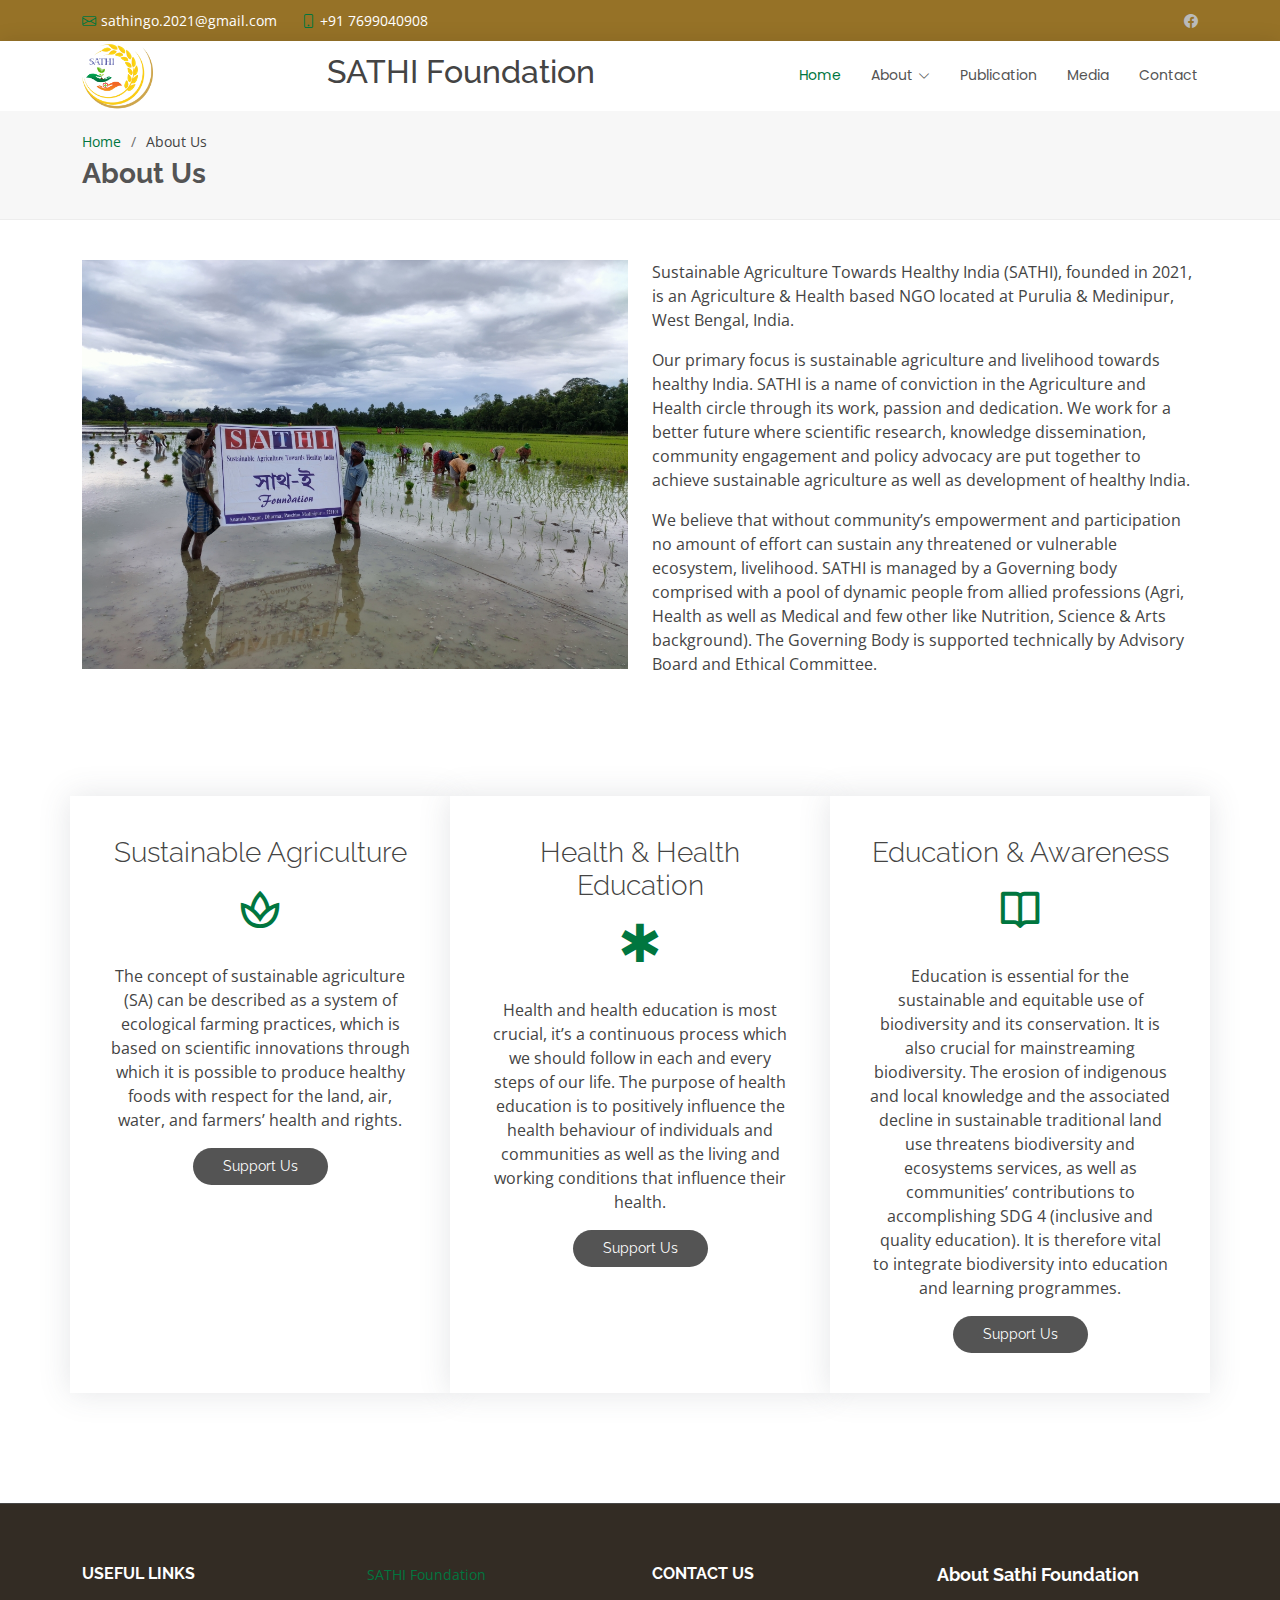
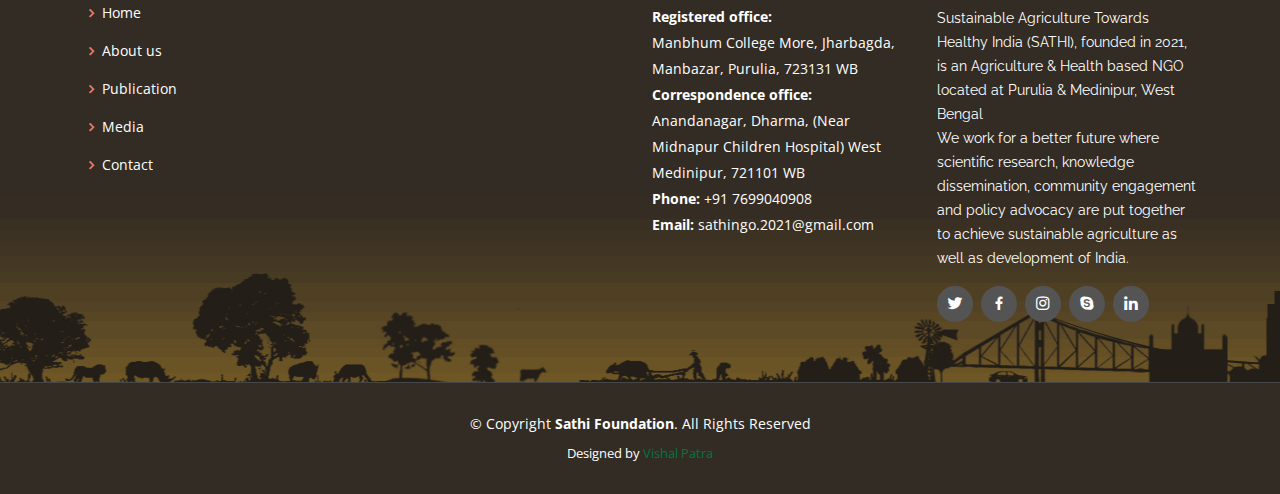
<file: about.html>
<!DOCTYPE html>
<html lang="en">

<head>
  <meta charset="utf-8">
  <meta content="width=device-width, initial-scale=1.0" name="viewport">

  <title>Sathi Foundation </title>
  <meta content="" name="description">
  <meta content="" name="keywords">

  <!-- Favicons -->
  <link href="assets/img/favicon.ico" rel="icon">
  <link href="assets/img/apple-touch-icon.png" rel="apple-touch-icon">

  <!-- Google Fonts -->
  <link href="https://fonts.googleapis.com/css?family=Open+Sans:300,300i,400,400i,600,600i,700,700i|Raleway:300,300i,400,400i,500,500i,600,600i,700,700i|Poppins:300,300i,400,400i,500,500i,600,600i,700,700i" rel="stylesheet">

  <!-- Vendor CSS Files -->
  <link href="assets/vendor/animate.css/animate.min.css" rel="stylesheet">
  <link href="assets/vendor/bootstrap/css/bootstrap.min.css" rel="stylesheet">
  <link href="assets/vendor/bootstrap-icons/bootstrap-icons.css" rel="stylesheet">
  <link href="assets/vendor/boxicons/css/boxicons.min.css" rel="stylesheet">
  <link href="assets/vendor/glightbox/css/glightbox.min.css" rel="stylesheet">
  <link href="assets/vendor/swiper/swiper-bundle.min.css" rel="stylesheet">

  <!-- Template Main CSS File -->
  <link href="assets/css/style.css" rel="stylesheet">
  <link href="assets/css/sathi.css" rel="stylesheet">

</head>

<body>

  <!-- ======= Top Bar ======= -->
  <section id="topbar" class="d-flex align-items-center">
    <div class="container d-flex justify-content-center justify-content-md-between">
      <div class="contact-info d-flex align-items-center">
        <i class="bi bi-envelope d-flex align-items-center"><a href="mailto:sathingo.2021@gmail.com">sathingo.2021@gmail.com</a></i>
        <i class="bi bi-phone d-flex align-items-center ms-4"><span>+91 7699040908</span></i>
      </div>
      <div class="social-links d-none d-md-flex align-items-center">
        <a href="#" class="facebook"><i class="bi bi-facebook"></i></a>
       <!-- <a href="#" class="twitter"><i class="bi bi-twitter"></i></a>
        <a href="#" class="instagram"><i class="bi bi-instagram"></i></a>
        <a href="#" class="linkedin"><i class="bi bi-linkedin"></i></i></a>-->
      </div>
    </div>
  </section>

  <!-- ======= Header ======= -->
  <header id="header" class="d-flex align-items-center">
    <div class="container d-flex justify-content-between align-items-center">

      <div class="logo">
       <a href="index.html"><img src="assets/img/logo.png" alt="" class="img-fluid"></a>
      </div>
      <h2> SATHI Foundation</h2>
      <nav id="navbar" class="navbar">
        <ul>
          <li><a class="active" href="index.html">Home</a></li>
          <li class="dropdown"><a href="about.html"><span>About</span> <i class="bi bi-chevron-down"></i></a>
           <ul>
            <li><a href="about.html">About Us</a></li>
            <li><a href="team.html">Our Team</a></li>
            </ul></li>

          <li><a class="disabled" href="publication.html">Publication</a></li>
          <li><a href="gallery.html">Media</a></li>
         <!--          <li><a  href="activities.html">Activites</a></li>
           <li><a href="services.html">Services</a></li>
          <li><a href="blog.html">Blog</a></li>
          <li class="dropdown"><a href="#"><span>Drop Down</span> <i class="bi bi-chevron-down"></i></a>
            <ul>
              <li><a href="#">Drop Down 1</a></li>
              <li class="dropdown"><a href="#"><span>Deep Drop Down</span> <i class="bi bi-chevron-right"></i></a>
                <ul>
                  <li><a href="#">Deep Drop Down 1</a></li>
                  <li><a href="#">Deep Drop Down 2</a></li>
                  <li><a href="#">Deep Drop Down 3</a></li>
                  <li><a href="#">Deep Drop Down 4</a></li>
                  <li><a href="#">Deep Drop Down 5</a></li>
                </ul>
              </li>
              <li><a href="#">Drop Down 2</a></li>
              <li><a href="#">Drop Down 3</a></li>
              <li><a href="#">Drop Down 4</a></li>
            </ul>
          </li>-->
          <li><a href="contact.html">Contact</a></li>
        </ul>
        <i class="bi bi-list mobile-nav-toggle"></i>
      </nav><!-- .navbar -->

    </div>
  </header><!-- End Header -->

  <main id="main">
<!-- ======= Breadcrumbs ======= -->
<section id="breadcrumbs" class="breadcrumbs">
  <div class="container">

    <ol>
      <li><a href="index.html">Home</a></li>
      <li>About Us</li>
    </ol>
    <h2>About Us</h2>

  </div>
</section><!-- End Breadcrumbs -->
<section id="about" class="about">
  <div class="container">

    <div class="row">
      <div class="col-lg-6">
        <img src="assets/img/step/img7.jpg" class="img-fluid" alt="">
      </div>
      <div class="col-lg-6 pt-4 pt-lg-0 content">
        <p>Sustainable Agriculture Towards Healthy India (SATHI), founded in 2021, is an Agriculture & Health based NGO located at Purulia & Medinipur, West Bengal, India.</p>
        <p>
          Our primary focus is sustainable agriculture and livelihood towards healthy India. SATHI is a name of conviction in the Agriculture and Health circle through its work, passion and dedication. We work for a better future where scientific research, knowledge dissemination, community engagement and policy advocacy are put together to achieve sustainable agriculture as well as development of healthy India.
        </p>
        <p>
          We believe that without community’s empowerment and participation no amount of effort can sustain any threatened or vulnerable ecosystem, livelihood. SATHI is managed by a Governing body comprised with a pool of dynamic people from allied professions (Agri, Health as well as Medical and few other like Nutrition, Science & Arts background). The Governing Body is supported technically by Advisory Board and Ethical Committee.

        </p>
      </div>
    </div>

  </div>
</section><!-- End About Section -->
 <!-- ======= Pricing Section ======= -->
 <section id="pricing" class="pricing">
  <div class="container">

    <div class="row no-gutters">

      <div class="col-lg-4 box">
        <h3>Sustainable Agriculture</h3>
        <h4><i class="bx bx-spa"></i></h4>
<p> The concept of sustainable agriculture (SA) can be described as a system of ecological farming practices, which is based on scientific innovations through which it is possible to produce healthy foods with respect for the land, air, water, and farmers’ health and rights.

  </p>
        <a href="#" class="buy-btn">Support Us</a>
      </div>

      <div class="col-lg-4 box">
        <h3>Health & Health Education</h3>
        <h4><i class="bx bx-health"></i></h4>
<p> Health and health education is most crucial, it’s a continuous process which we should follow in each and every steps of our life.  The purpose of health education is to positively influence the health behaviour of individuals and communities as well as the living and working conditions that influence their health.
</p>
        <a href="#" class="buy-btn">Support Us</a>
      </div>
      <div class="col-lg-4 box">
        <h3>Education & Awareness</h3>
        <h4><i class="bx bx-book-open"></i></h4>
<p> Education is essential for the sustainable and equitable use of biodiversity and its conservation. It is also crucial for mainstreaming biodiversity. The erosion of indigenous and local knowledge and the associated decline in sustainable traditional land use threatens biodiversity and ecosystems services, as well as communities’ contributions to accomplishing SDG 4 (inclusive and quality education). It is therefore vital to integrate biodiversity into education and learning programmes.


  </p>
        <a href="#" class="buy-btn">Support Us</a>
      </div>
    </div>

  </div>
</section><!-- End Pricing Section -->
</main>

  <!-- ======= Footer ======= -->
  <footer id="footer">

    <!---  <div class="footer-newsletter">
       <div class="container">
         <div class="row">
           <div class="col-lg-6">
             <h4>Our Newsletter</h4>
             <p>Tamen quem nulla quae legam multos aute sint culpa legam noster magna</p>
           </div>
           <div class="col-lg-6">
             <form action="" method="post">
               <input type="email" name="email"><input type="submit" value="Subscribe">
             </form>
           </div>
         </div>
       </div>
     </div>-->
 
     <div class="footer-top">
       <div class="container">
         <div class="row">
 
          <div class="col-lg-3 col-md-6 footer-links">
            <h4>Useful Links</h4>
            <ul>
              <li><i class="bx bx-chevron-right"></i> <a href="/">Home</a></li>
              <li><i class="bx bx-chevron-right"></i> <a href="/about">About us</a></li>
              <li><i class="bx bx-chevron-right"></i> <a href="/publication">Publication</a></li>
              <li><i class="bx bx-chevron-right"></i> <a href="/gallery">Media</a></li>
              <li><i class="bx bx-chevron-right"></i> <a href="/contact">Contact</a></li>
            </ul>
          </div>
 
           <div class="col-lg-3 col-md-6 footer-links">
 <!-- ======= Facebook Section ======= -->
 <section id="facebook" class="fbbox">
   <div class="fb-page" data-href="https://www.facebook.com/sathifoundation.org.in/" data-tabs="timeline,events" data-width="" data-height="350" data-small-header="true" data-adapt-container-width="true" data-hide-cover="false" data-show-facepile="true"><blockquote cite="https://www.facebook.com/sathifoundation.org.in/" class="fb-xfbml-parse-ignore"><a href="https://www.facebook.com/sathifoundation.org.in/">SATHI Foundation</a></blockquote></div>
 </section>
 <!-- End Facebook Section -->
           </div>
 
           <div class="col-lg-3 col-md-6 footer-contact">
             <h4>Contact Us</h4>
             <p>
               <strong> Registered office:</strong> <br>Manbhum College More, Jharbagda, Manbazar, Purulia, 723131 WB<br>
               <strong> Correspondence office:</strong><br> Anandanagar, Dharma, (Near Midnapur Children Hospital) West Medinipur, 721101 WB <br>
               <strong>Phone:</strong> +91 7699040908<br>
               <strong>Email:</strong> sathingo.2021@gmail.com<br>
             </p>
 
           </div>
 
           <div class="col-lg-3 col-md-6 footer-info">
             <h3>About Sathi Foundation</h3>
             <p>Sustainable Agriculture Towards Healthy India (SATHI), founded in 2021, is an Agriculture & Health based NGO located at Purulia & Medinipur, West Bengal <br>We work for a better future where scientific research, knowledge dissemination, community engagement and policy advocacy are put together to achieve sustainable agriculture as well as development of India.</p>
             <div class="social-links mt-3">
               <a href="#" class="twitter"><i class="bx bxl-twitter"></i></a>
               <a href="#" class="facebook"><i class="bx bxl-facebook"></i></a>
               <a href="#" class="instagram"><i class="bx bxl-instagram"></i></a>
               <a href="#" class="google-plus"><i class="bx bxl-skype"></i></a>
               <a href="#" class="linkedin"><i class="bx bxl-linkedin"></i></a>
             </div>
           </div>
 
         </div>
       </div>
     </div>
 
     <div class="container">
       <div class="copyright">
         &copy; Copyright <strong><span>Sathi Foundation</span></strong>. All Rights Reserved
       </div>
       <div class="credits">
         <!-- All the links in the footer should remain intact. -->
         <!-- You can delete the links only if you purchased the pro version. -->
         <!-- Licensing information: https://bootstrapmade.com/license/ -->
         <!-- Purchase the pro version with working PHP/AJAX contact form: https://bootstrapmade.com/Sathi Foundation-free-multipurpose-bootstrap-template/ -->
         Designed by <a href="https://github.com/vishalpatra">Vishal Patra</a>
       </div>
     </div>
   </footer><!-- End Footer -->
 
   <a href="#" class="back-to-top d-flex align-items-center justify-content-center"><i class="bi bi-arrow-up-short"></i></a>
 
   <!-- Vendor JS Files -->
   <script src="assets/vendor/purecounter/purecounter.js"></script>
   <script src="assets/vendor/bootstrap/js/bootstrap.bundle.min.js"></script>
   <script src="assets/vendor/glightbox/js/glightbox.min.js"></script>
   <script src="assets/vendor/isotope-layout/isotope.pkgd.min.js"></script>
   <script src="assets/vendor/swiper/swiper-bundle.min.js"></script>
   <script src="assets/vendor/waypoints/noframework.waypoints.js"></script>
   <script src="assets/vendor/php-email-form/validate.js"></script>
 
   <!-- Template Main JS File -->
   <script src="assets/js/main.js"></script>
   <div id="fb-root"></div>
 <script async defer crossorigin="anonymous" src="https://connect.facebook.net/en_GB/sdk.js#xfbml=1&version=v12.0" nonce="wDadX3lw"></script>
 
 </body>
 
 </html>
</file>
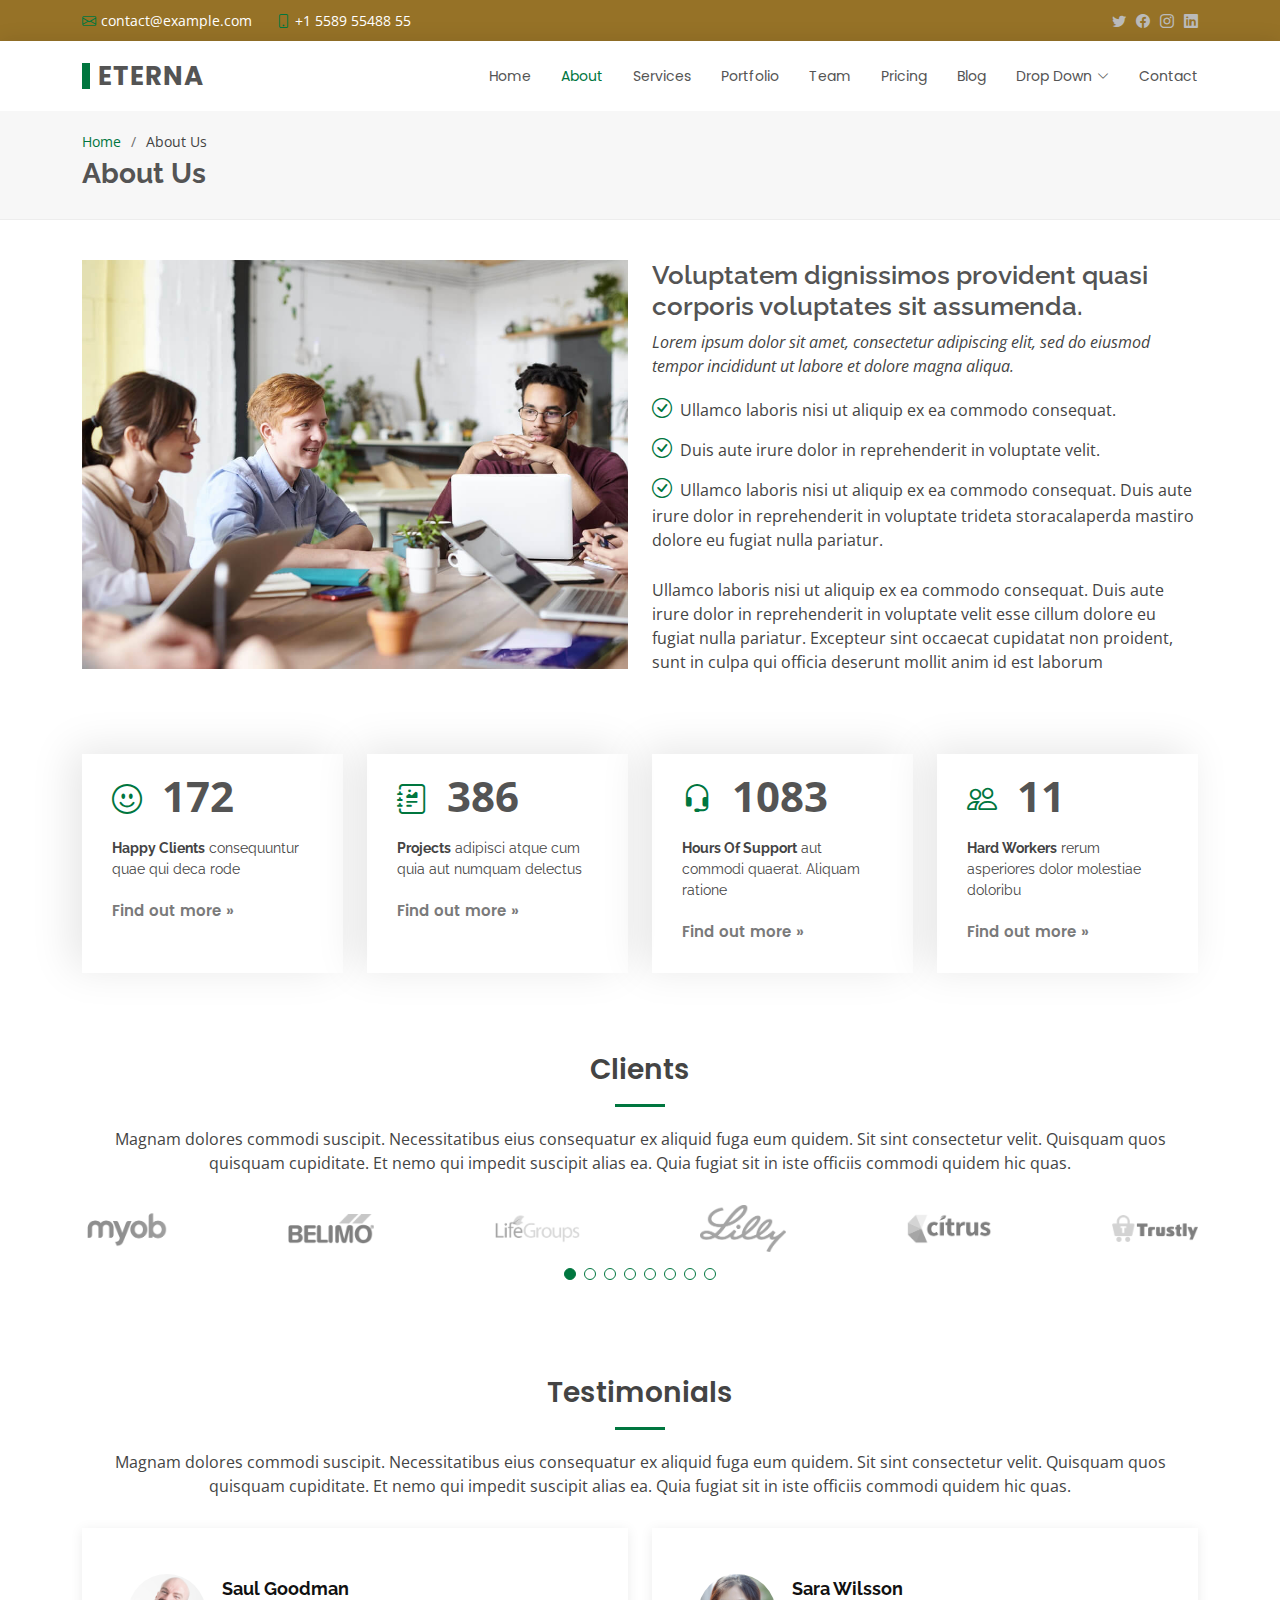
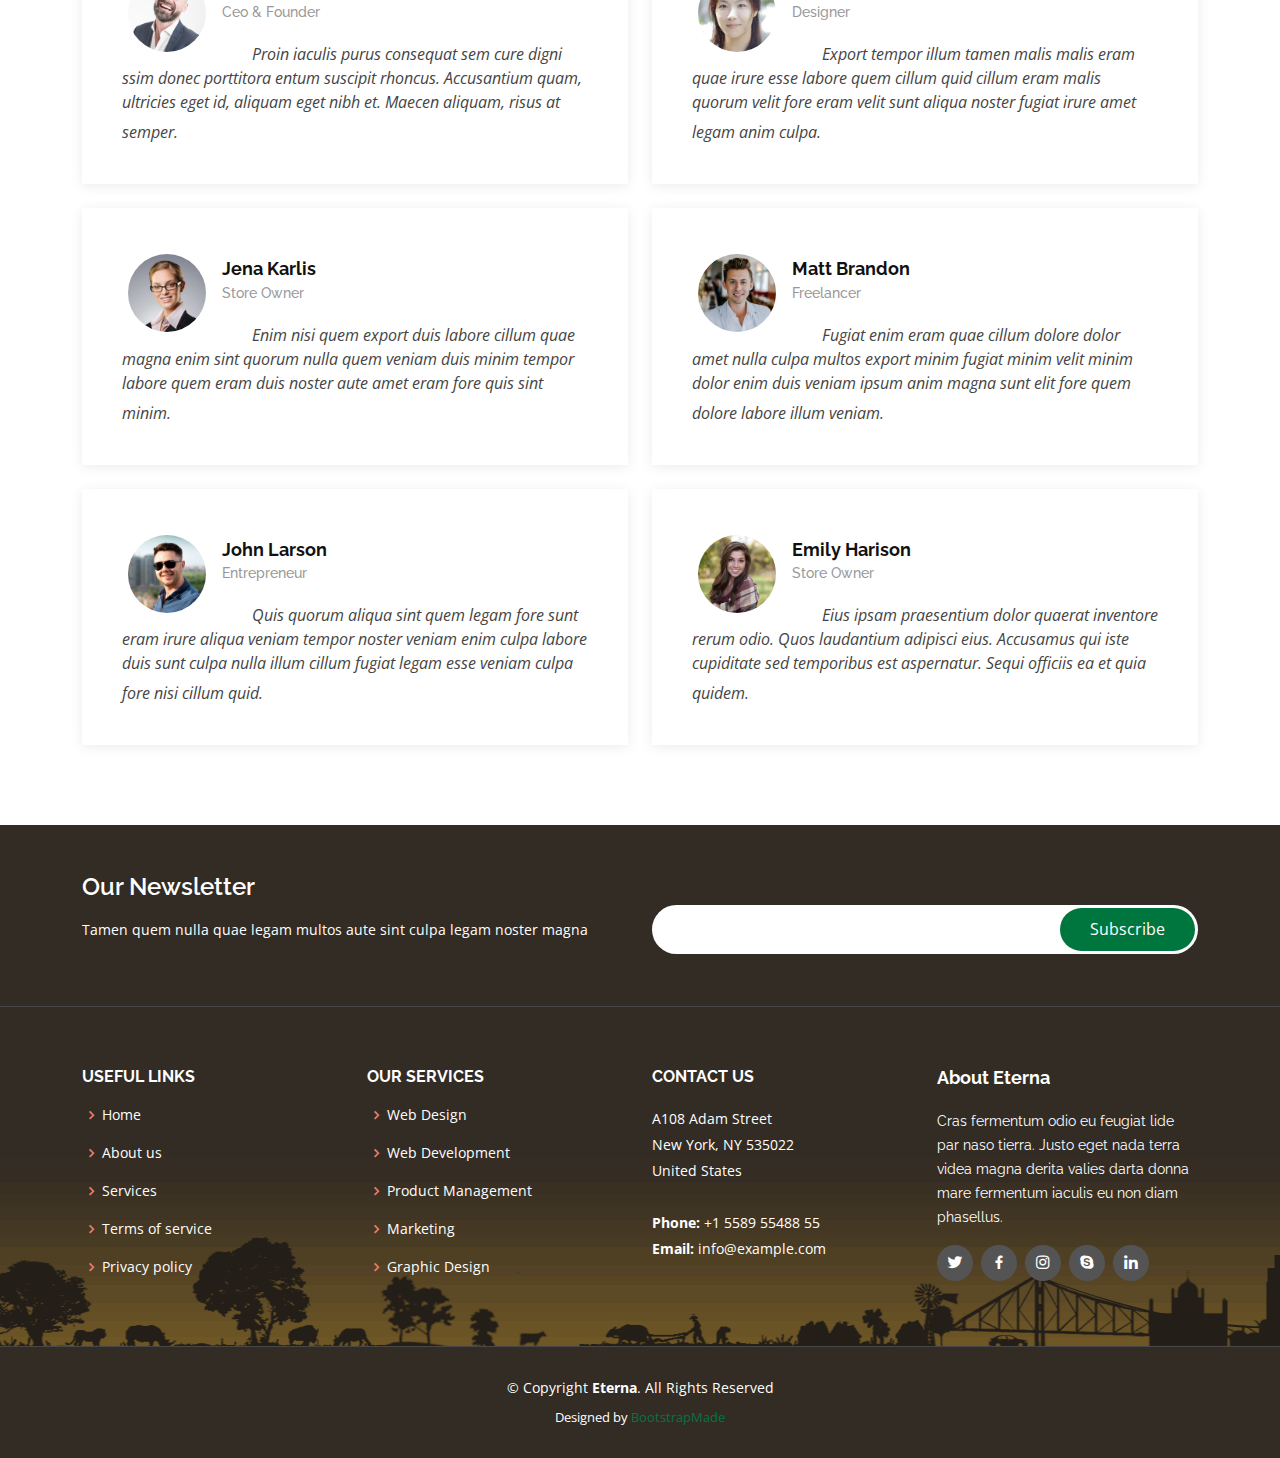
<file: aboutmain.html>
<!DOCTYPE html>
<html lang="en">

<head>
  <meta charset="utf-8">
  <meta content="width=device-width, initial-scale=1.0" name="viewport">

  <title>About - Eterna Bootstrap Template</title>
  <meta content="" name="description">
  <meta content="" name="keywords">

  <!-- Favicons -->
  <link href="assets/img/favicon.png" rel="icon">
  <link href="assets/img/apple-touch-icon.png" rel="apple-touch-icon">

  <!-- Google Fonts -->
  <link href="https://fonts.googleapis.com/css?family=Open+Sans:300,300i,400,400i,600,600i,700,700i|Raleway:300,300i,400,400i,500,500i,600,600i,700,700i|Poppins:300,300i,400,400i,500,500i,600,600i,700,700i" rel="stylesheet">

  <!-- Vendor CSS Files -->
  <link href="assets/vendor/animate.css/animate.min.css" rel="stylesheet">
  <link href="assets/vendor/bootstrap/css/bootstrap.min.css" rel="stylesheet">
  <link href="assets/vendor/bootstrap-icons/bootstrap-icons.css" rel="stylesheet">
  <link href="assets/vendor/boxicons/css/boxicons.min.css" rel="stylesheet">
  <link href="assets/vendor/glightbox/css/glightbox.min.css" rel="stylesheet">
  <link href="assets/vendor/swiper/swiper-bundle.min.css" rel="stylesheet">

  <!-- Template Main CSS File -->
  <link href="assets/css/style.css" rel="stylesheet">

  <!-- =======================================================
  * Template Name: Eterna - v4.7.0
  * Template URL: https://bootstrapmade.com/eterna-free-multipurpose-bootstrap-template/
  * Author: BootstrapMade.com
  * License: https://bootstrapmade.com/license/
  ======================================================== -->
</head>

<body>

  <!-- ======= Top Bar ======= -->
  <section id="topbar" class="d-flex align-items-center">
    <div class="container d-flex justify-content-center justify-content-md-between">
      <div class="contact-info d-flex align-items-center">
        <i class="bi bi-envelope d-flex align-items-center"><a href="mailto:contact@example.com">contact@example.com</a></i>
        <i class="bi bi-phone d-flex align-items-center ms-4"><span>+1 5589 55488 55</span></i>
      </div>
      <div class="social-links d-none d-md-flex align-items-center">
        <a href="#" class="twitter"><i class="bi bi-twitter"></i></a>
        <a href="#" class="facebook"><i class="bi bi-facebook"></i></a>
        <a href="#" class="instagram"><i class="bi bi-instagram"></i></a>
        <a href="#" class="linkedin"><i class="bi bi-linkedin"></i></i></a>
      </div>
    </div>
  </section>

  <!-- ======= Header ======= -->
  <header id="header" class="d-flex align-items-center">
    <div class="container d-flex justify-content-between align-items-center">

      <div class="logo">
        <h1><a href="index.html">Eterna</a></h1>
        <!-- Uncomment below if you prefer to use an image logo -->
        <!-- <a href="index.html"><img src="assets/img/logo.png" alt="" class="img-fluid"></a>-->
      </div>

      <nav id="navbar" class="navbar">
        <ul>
          <li><a href="index.html">Home</a></li>
          <li><a class="active" href="about.html">About</a></li>
          <li><a href="services.html">Services</a></li>
          <li><a href="portfolio.html">Portfolio</a></li>
          <li><a href="team.html">Team</a></li>
          <li><a href="pricing.html">Pricing</a></li>
          <li><a href="blog.html">Blog</a></li>
          <li class="dropdown"><a href="#"><span>Drop Down</span> <i class="bi bi-chevron-down"></i></a>
            <ul>
              <li><a href="#">Drop Down 1</a></li>
              <li class="dropdown"><a href="#"><span>Deep Drop Down</span> <i class="bi bi-chevron-right"></i></a>
                <ul>
                  <li><a href="#">Deep Drop Down 1</a></li>
                  <li><a href="#">Deep Drop Down 2</a></li>
                  <li><a href="#">Deep Drop Down 3</a></li>
                  <li><a href="#">Deep Drop Down 4</a></li>
                  <li><a href="#">Deep Drop Down 5</a></li>
                </ul>
              </li>
              <li><a href="#">Drop Down 2</a></li>
              <li><a href="#">Drop Down 3</a></li>
              <li><a href="#">Drop Down 4</a></li>
            </ul>
          </li>
          <li><a href="contact.html">Contact</a></li>
        </ul>
        <i class="bi bi-list mobile-nav-toggle"></i>
      </nav><!-- .navbar -->

    </div>
  </header><!-- End Header -->

  <main id="main">

    <!-- ======= Breadcrumbs ======= -->
    <section id="breadcrumbs" class="breadcrumbs">
      <div class="container">

        <ol>
          <li><a href="index.html">Home</a></li>
          <li>About Us</li>
        </ol>
        <h2>About Us</h2>

      </div>
    </section><!-- End Breadcrumbs -->

    <!-- ======= About Section ======= -->
    <section id="about" class="about">
      <div class="container">

        <div class="row">
          <div class="col-lg-6">
            <img src="assets/img/about.jpg" class="img-fluid" alt="">
          </div>
          <div class="col-lg-6 pt-4 pt-lg-0 content">
            <h3>Voluptatem dignissimos provident quasi corporis voluptates sit assumenda.</h3>
            <p class="fst-italic">
              Lorem ipsum dolor sit amet, consectetur adipiscing elit, sed do eiusmod tempor incididunt ut labore et dolore
              magna aliqua.
            </p>
            <ul>
              <li><i class="bi bi-check-circle"></i> Ullamco laboris nisi ut aliquip ex ea commodo consequat.</li>
              <li><i class="bi bi-check-circle"></i> Duis aute irure dolor in reprehenderit in voluptate velit.</li>
              <li><i class="bi bi-check-circle"></i> Ullamco laboris nisi ut aliquip ex ea commodo consequat. Duis aute irure dolor in reprehenderit in voluptate trideta storacalaperda mastiro dolore eu fugiat nulla pariatur.</li>
            </ul>
            <p>
              Ullamco laboris nisi ut aliquip ex ea commodo consequat. Duis aute irure dolor in reprehenderit in voluptate
              velit esse cillum dolore eu fugiat nulla pariatur. Excepteur sint occaecat cupidatat non proident, sunt in
              culpa qui officia deserunt mollit anim id est laborum
            </p>
          </div>
        </div>

      </div>
    </section><!-- End About Section -->

    <!-- ======= Counts Section ======= -->
    <section id="counts" class="counts">
      <div class="container">

        <div class="row no-gutters">

          <div class="col-lg-3 col-md-6 d-md-flex align-items-md-stretch">
            <div class="count-box">
              <i class="bi bi-emoji-smile"></i>
              <span data-purecounter-start="0" data-purecounter-end="232" data-purecounter-duration="1" class="purecounter"></span>
              <p><strong>Happy Clients</strong> consequuntur quae qui deca rode</p>
              <a href="#">Find out more &raquo;</a>
            </div>
          </div>

          <div class="col-lg-3 col-md-6 d-md-flex align-items-md-stretch">
            <div class="count-box">
              <i class="bi bi-journal-richtext"></i>
              <span data-purecounter-start="0" data-purecounter-end="521" data-purecounter-duration="1" class="purecounter"></span>
              <p><strong>Projects</strong> adipisci atque cum quia aut numquam delectus</p>
              <a href="#">Find out more &raquo;</a>
            </div>
          </div>

          <div class="col-lg-3 col-md-6 d-md-flex align-items-md-stretch">
            <div class="count-box">
              <i class="bi bi-headset"></i>
              <span data-purecounter-start="0" data-purecounter-end="1463" data-purecounter-duration="1" class="purecounter"></span>
              <p><strong>Hours Of Support</strong> aut commodi quaerat. Aliquam ratione</p>
              <a href="#">Find out more &raquo;</a>
            </div>
          </div>

          <div class="col-lg-3 col-md-6 d-md-flex align-items-md-stretch">
            <div class="count-box">
              <i class="bi bi-people"></i>
              <span data-purecounter-start="0" data-purecounter-end="15" data-purecounter-duration="1" class="purecounter"></span>
              <p><strong>Hard Workers</strong> rerum asperiores dolor molestiae doloribu</p>
              <a href="#">Find out more &raquo;</a>
            </div>
          </div>

        </div>

      </div>
    </section><!-- End Counts Section -->

    <!-- ======= Clients Section ======= -->
    <section id="clients" class="clients">
      <div class="container">

        <div class="section-title">
          <h2>Clients</h2>
          <p>Magnam dolores commodi suscipit. Necessitatibus eius consequatur ex aliquid fuga eum quidem. Sit sint consectetur velit. Quisquam quos quisquam cupiditate. Et nemo qui impedit suscipit alias ea. Quia fugiat sit in iste officiis commodi quidem hic quas.</p>
        </div>

        <div class="clients-slider swiper">
          <div class="swiper-wrapper align-items-center">
            <div class="swiper-slide"><img src="assets/img/clients/client-1.png" class="img-fluid" alt=""></div>
            <div class="swiper-slide"><img src="assets/img/clients/client-2.png" class="img-fluid" alt=""></div>
            <div class="swiper-slide"><img src="assets/img/clients/client-3.png" class="img-fluid" alt=""></div>
            <div class="swiper-slide"><img src="assets/img/clients/client-4.png" class="img-fluid" alt=""></div>
            <div class="swiper-slide"><img src="assets/img/clients/client-5.png" class="img-fluid" alt=""></div>
            <div class="swiper-slide"><img src="assets/img/clients/client-6.png" class="img-fluid" alt=""></div>
            <div class="swiper-slide"><img src="assets/img/clients/client-7.png" class="img-fluid" alt=""></div>
            <div class="swiper-slide"><img src="assets/img/clients/client-8.png" class="img-fluid" alt=""></div>
          </div>
          <div class="swiper-pagination"></div>
        </div>

      </div>
    </section><!-- End Clients Section -->

    <!-- ======= Testimonials Section ======= -->
    <section id="testimonials" class="testimonials">
      <div class="container">

        <div class="section-title">
          <h2>Testimonials</h2>
          <p>Magnam dolores commodi suscipit. Necessitatibus eius consequatur ex aliquid fuga eum quidem. Sit sint consectetur velit. Quisquam quos quisquam cupiditate. Et nemo qui impedit suscipit alias ea. Quia fugiat sit in iste officiis commodi quidem hic quas.</p>
        </div>

        <div class="row">

          <div class="col-lg-6">
            <div class="testimonial-item">
              <img src="assets/img/testimonials/testimonials-1.jpg" class="testimonial-img" alt="">
              <h3>Saul Goodman</h3>
              <h4>Ceo &amp; Founder</h4>
              <p>
                <i class="bx bxs-quote-alt-left quote-icon-left"></i>
                Proin iaculis purus consequat sem cure digni ssim donec porttitora entum suscipit rhoncus. Accusantium quam, ultricies eget id, aliquam eget nibh et. Maecen aliquam, risus at semper.
                <i class="bx bxs-quote-alt-right quote-icon-right"></i>
              </p>
            </div>
          </div>

          <div class="col-lg-6">
            <div class="testimonial-item mt-4 mt-lg-0">
              <img src="assets/img/testimonials/testimonials-2.jpg" class="testimonial-img" alt="">
              <h3>Sara Wilsson</h3>
              <h4>Designer</h4>
              <p>
                <i class="bx bxs-quote-alt-left quote-icon-left"></i>
                Export tempor illum tamen malis malis eram quae irure esse labore quem cillum quid cillum eram malis quorum velit fore eram velit sunt aliqua noster fugiat irure amet legam anim culpa.
                <i class="bx bxs-quote-alt-right quote-icon-right"></i>
              </p>
            </div>
          </div>

          <div class="col-lg-6">
            <div class="testimonial-item mt-4">
              <img src="assets/img/testimonials/testimonials-3.jpg" class="testimonial-img" alt="">
              <h3>Jena Karlis</h3>
              <h4>Store Owner</h4>
              <p>
                <i class="bx bxs-quote-alt-left quote-icon-left"></i>
                Enim nisi quem export duis labore cillum quae magna enim sint quorum nulla quem veniam duis minim tempor labore quem eram duis noster aute amet eram fore quis sint minim.
                <i class="bx bxs-quote-alt-right quote-icon-right"></i>
              </p>
            </div>
          </div>

          <div class="col-lg-6">
            <div class="testimonial-item mt-4">
              <img src="assets/img/testimonials/testimonials-4.jpg" class="testimonial-img" alt="">
              <h3>Matt Brandon</h3>
              <h4>Freelancer</h4>
              <p>
                <i class="bx bxs-quote-alt-left quote-icon-left"></i>
                Fugiat enim eram quae cillum dolore dolor amet nulla culpa multos export minim fugiat minim velit minim dolor enim duis veniam ipsum anim magna sunt elit fore quem dolore labore illum veniam.
                <i class="bx bxs-quote-alt-right quote-icon-right"></i>
              </p>
            </div>
          </div>

          <div class="col-lg-6">
            <div class="testimonial-item mt-4">
              <img src="assets/img/testimonials/testimonials-5.jpg" class="testimonial-img" alt="">
              <h3>John Larson</h3>
              <h4>Entrepreneur</h4>
              <p>
                <i class="bx bxs-quote-alt-left quote-icon-left"></i>
                Quis quorum aliqua sint quem legam fore sunt eram irure aliqua veniam tempor noster veniam enim culpa labore duis sunt culpa nulla illum cillum fugiat legam esse veniam culpa fore nisi cillum quid.
                <i class="bx bxs-quote-alt-right quote-icon-right"></i>
              </p>
            </div>
          </div>

          <div class="col-lg-6">
            <div class="testimonial-item mt-4">
              <img src="assets/img/testimonials/testimonials-6.jpg" class="testimonial-img" alt="">
              <h3>Emily Harison</h3>
              <h4>Store Owner</h4>
              <p>
                <i class="bx bxs-quote-alt-left quote-icon-left"></i>
                Eius ipsam praesentium dolor quaerat inventore rerum odio. Quos laudantium adipisci eius. Accusamus qui iste cupiditate sed temporibus est aspernatur. Sequi officiis ea et quia quidem.
                <i class="bx bxs-quote-alt-right quote-icon-right"></i>
              </p>
            </div>
          </div>

        </div>

      </div>
    </section><!-- End Testimonials Section -->

  </main><!-- End #main -->

  <!-- ======= Footer ======= -->
  <footer id="footer">

    <div class="footer-newsletter">
      <div class="container">
        <div class="row">
          <div class="col-lg-6">
            <h4>Our Newsletter</h4>
            <p>Tamen quem nulla quae legam multos aute sint culpa legam noster magna</p>
          </div>
          <div class="col-lg-6">
            <form action="" method="post">
              <input type="email" name="email"><input type="submit" value="Subscribe">
            </form>
          </div>
        </div>
      </div>
    </div>

    <div class="footer-top">
      <div class="container">
        <div class="row">

          <div class="col-lg-3 col-md-6 footer-links">
            <h4>Useful Links</h4>
            <ul>
              <li><i class="bx bx-chevron-right"></i> <a href="#">Home</a></li>
              <li><i class="bx bx-chevron-right"></i> <a href="#">About us</a></li>
              <li><i class="bx bx-chevron-right"></i> <a href="#">Services</a></li>
              <li><i class="bx bx-chevron-right"></i> <a href="#">Terms of service</a></li>
              <li><i class="bx bx-chevron-right"></i> <a href="#">Privacy policy</a></li>
            </ul>
          </div>

          <div class="col-lg-3 col-md-6 footer-links">
            <h4>Our Services</h4>
            <ul>
              <li><i class="bx bx-chevron-right"></i> <a href="#">Web Design</a></li>
              <li><i class="bx bx-chevron-right"></i> <a href="#">Web Development</a></li>
              <li><i class="bx bx-chevron-right"></i> <a href="#">Product Management</a></li>
              <li><i class="bx bx-chevron-right"></i> <a href="#">Marketing</a></li>
              <li><i class="bx bx-chevron-right"></i> <a href="#">Graphic Design</a></li>
            </ul>
          </div>

          <div class="col-lg-3 col-md-6 footer-contact">
            <h4>Contact Us</h4>
            <p>
              A108 Adam Street <br>
              New York, NY 535022<br>
              United States <br><br>
              <strong>Phone:</strong> +1 5589 55488 55<br>
              <strong>Email:</strong> info@example.com<br>
            </p>

          </div>

          <div class="col-lg-3 col-md-6 footer-info">
            <h3>About Eterna</h3>
            <p>Cras fermentum odio eu feugiat lide par naso tierra. Justo eget nada terra videa magna derita valies darta donna mare fermentum iaculis eu non diam phasellus.</p>
            <div class="social-links mt-3">
              <a href="#" class="twitter"><i class="bx bxl-twitter"></i></a>
              <a href="#" class="facebook"><i class="bx bxl-facebook"></i></a>
              <a href="#" class="instagram"><i class="bx bxl-instagram"></i></a>
              <a href="#" class="google-plus"><i class="bx bxl-skype"></i></a>
              <a href="#" class="linkedin"><i class="bx bxl-linkedin"></i></a>
            </div>
          </div>

        </div>
      </div>
    </div>

    <div class="container">
      <div class="copyright">
        &copy; Copyright <strong><span>Eterna</span></strong>. All Rights Reserved
      </div>
      <div class="credits">
        <!-- All the links in the footer should remain intact. -->
        <!-- You can delete the links only if you purchased the pro version. -->
        <!-- Licensing information: https://bootstrapmade.com/license/ -->
        <!-- Purchase the pro version with working PHP/AJAX contact form: https://bootstrapmade.com/eterna-free-multipurpose-bootstrap-template/ -->
        Designed by <a href="https://bootstrapmade.com/">BootstrapMade</a>
      </div>
    </div>
  </footer><!-- End Footer -->

  <a href="#" class="back-to-top d-flex align-items-center justify-content-center"><i class="bi bi-arrow-up-short"></i></a>

  <!-- Vendor JS Files -->
  <script src="assets/vendor/purecounter/purecounter.js"></script>
  <script src="assets/vendor/bootstrap/js/bootstrap.bundle.min.js"></script>
  <script src="assets/vendor/glightbox/js/glightbox.min.js"></script>
  <script src="assets/vendor/isotope-layout/isotope.pkgd.min.js"></script>
  <script src="assets/vendor/swiper/swiper-bundle.min.js"></script>
  <script src="assets/vendor/waypoints/noframework.waypoints.js"></script>
  <script src="assets/vendor/php-email-form/validate.js"></script>

  <!-- Template Main JS File -->
  <script src="assets/js/main.js"></script>

</body>

</html>
</file>
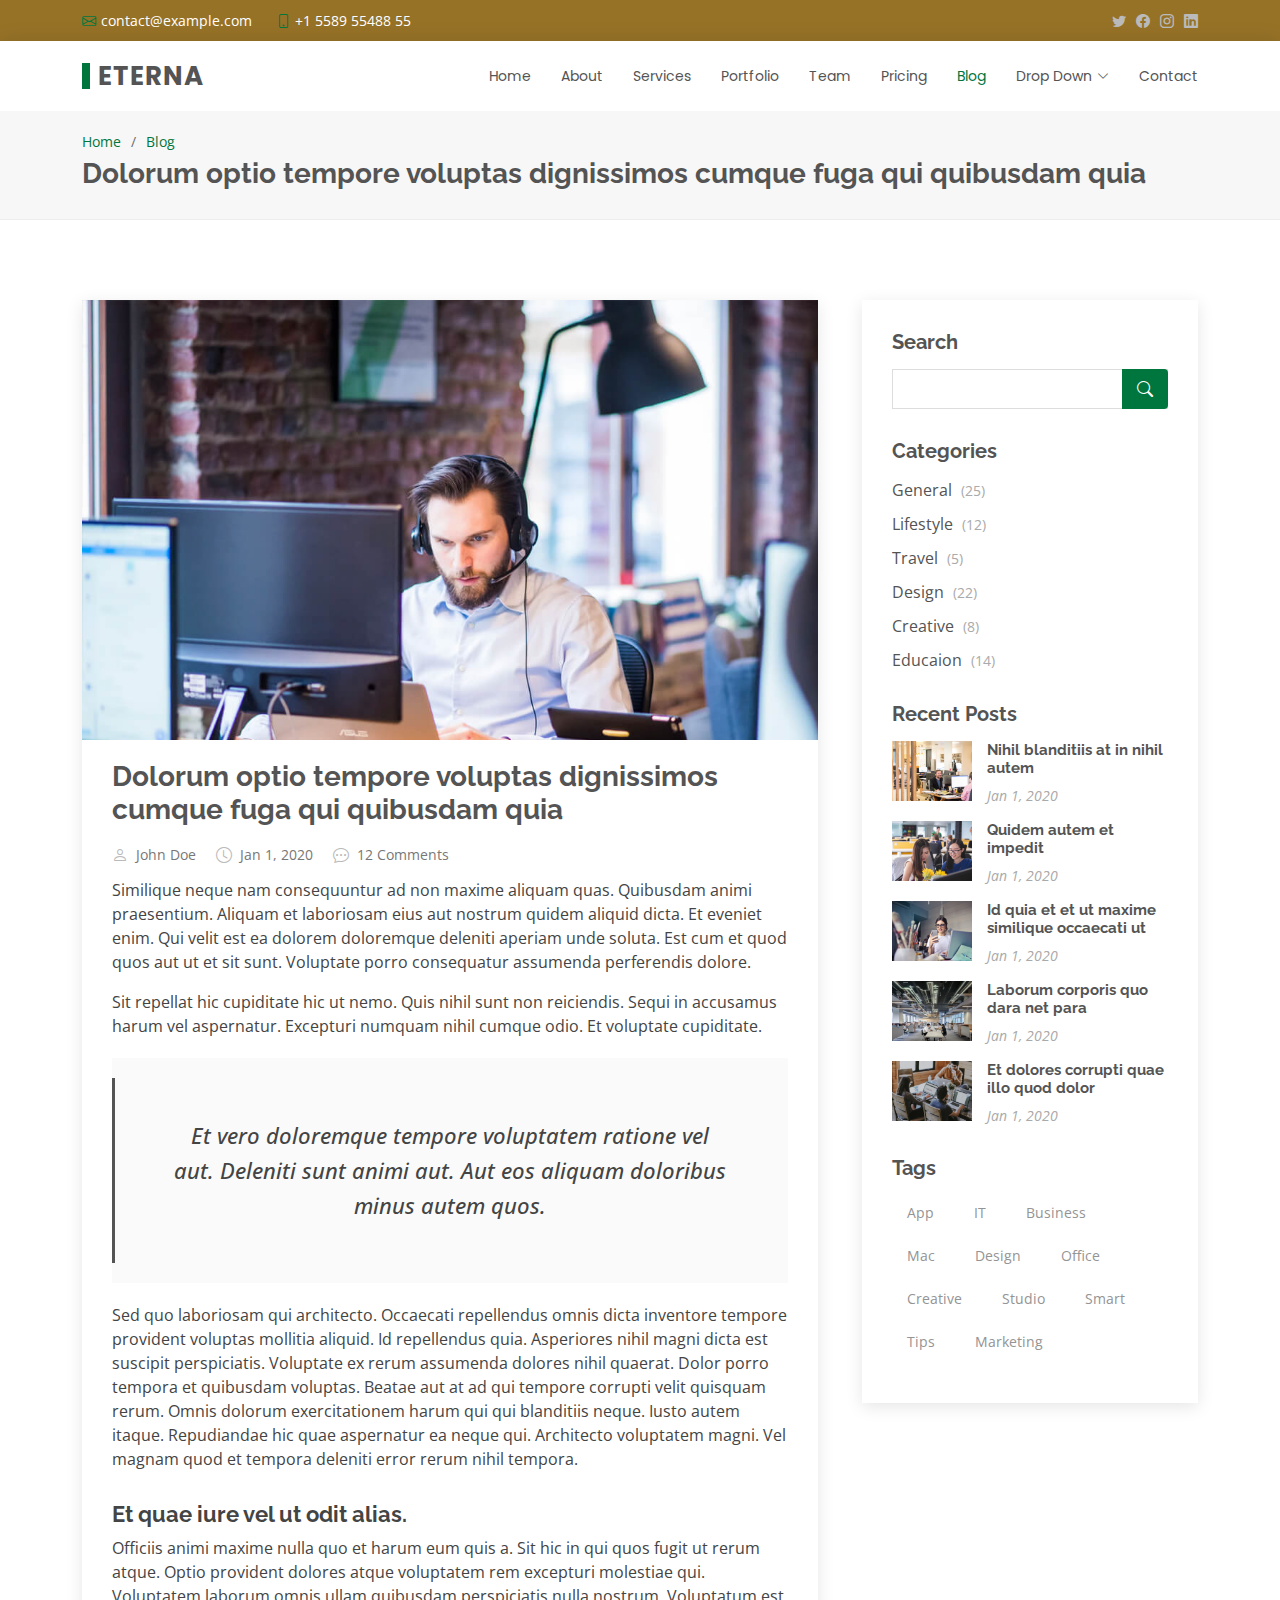
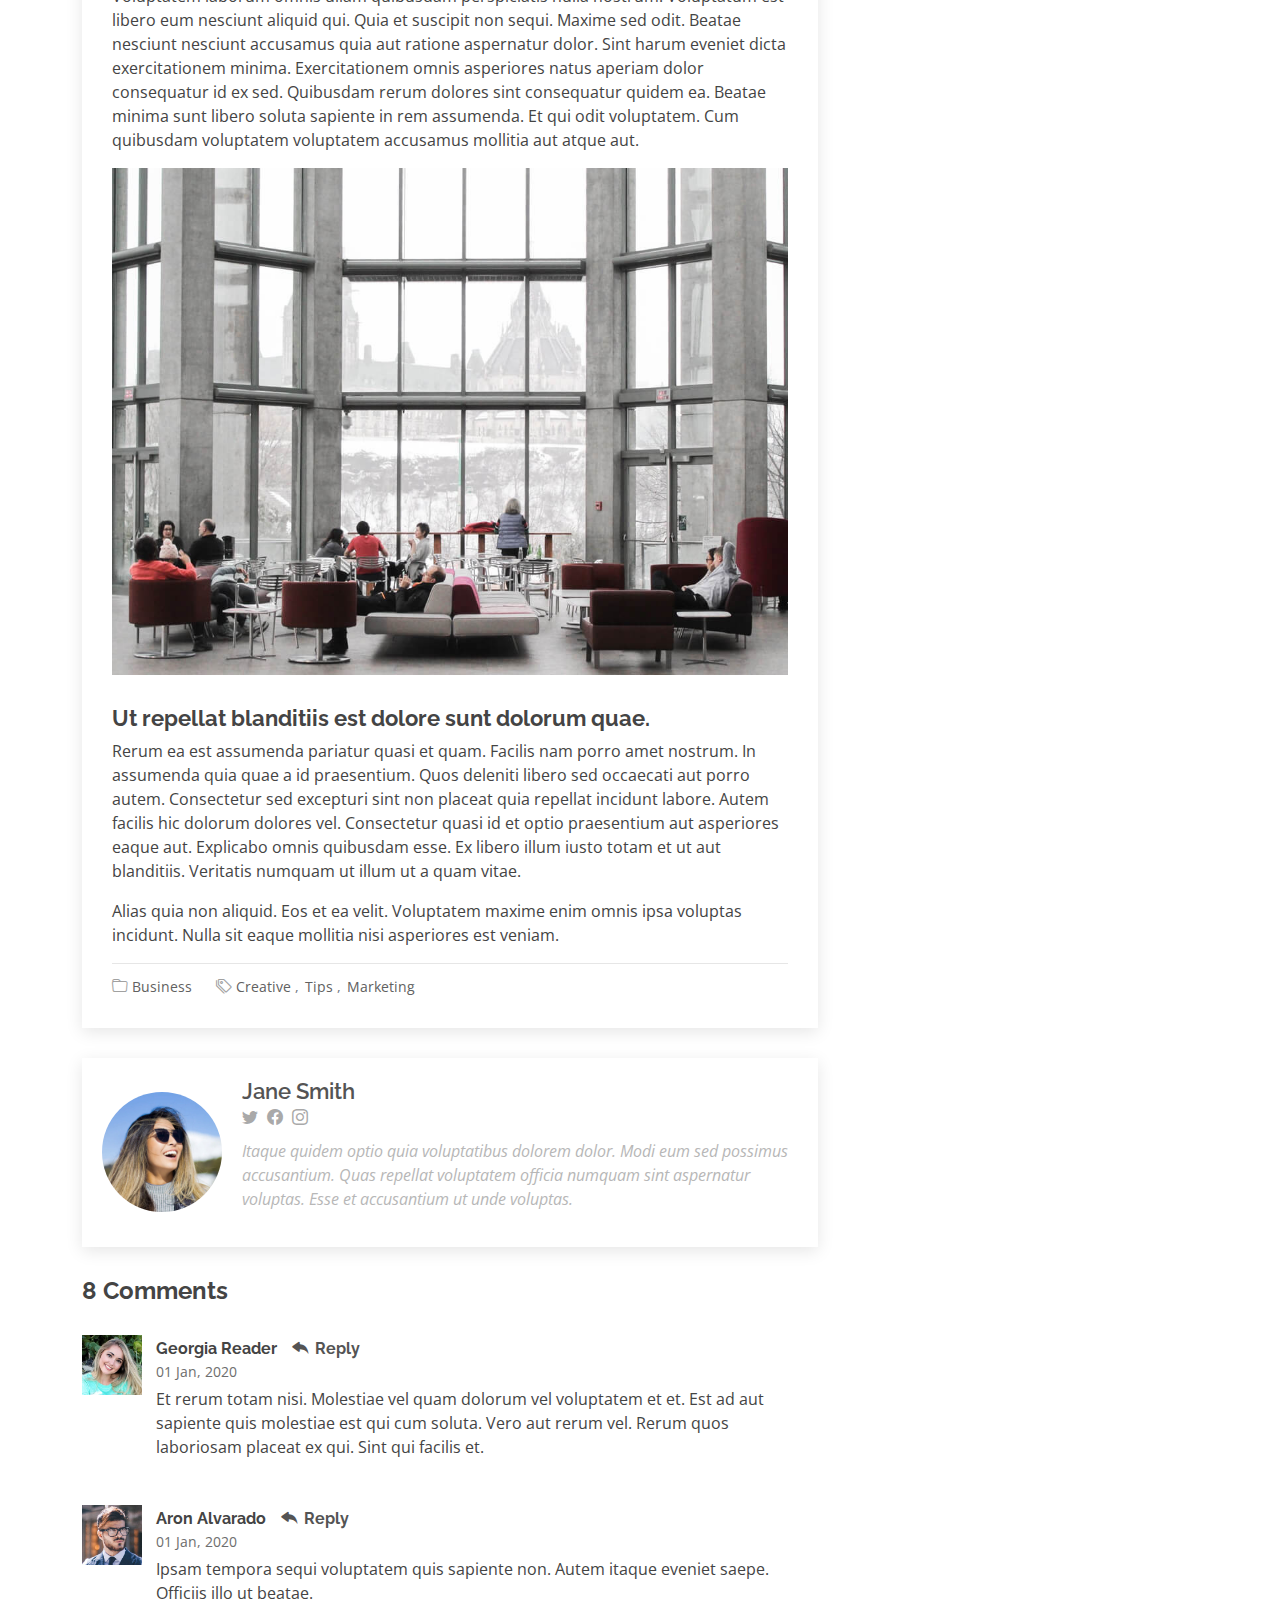
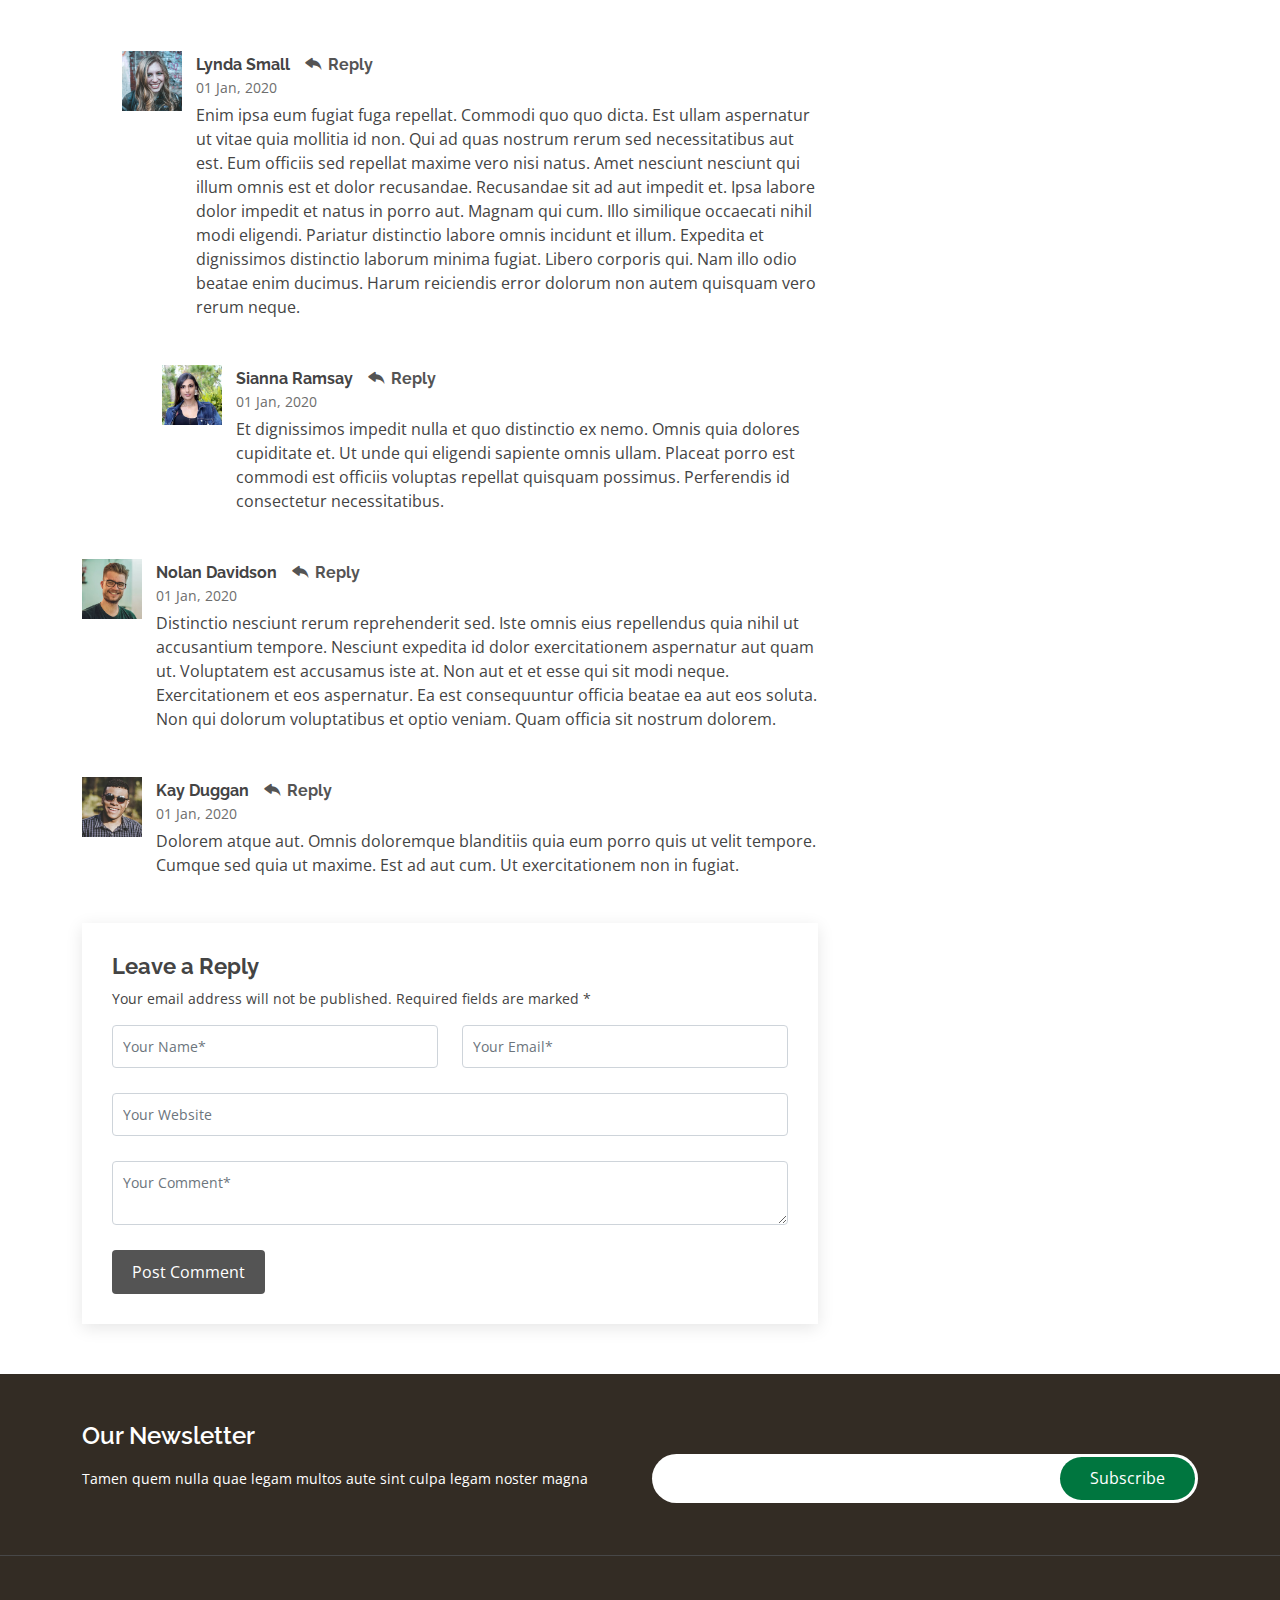
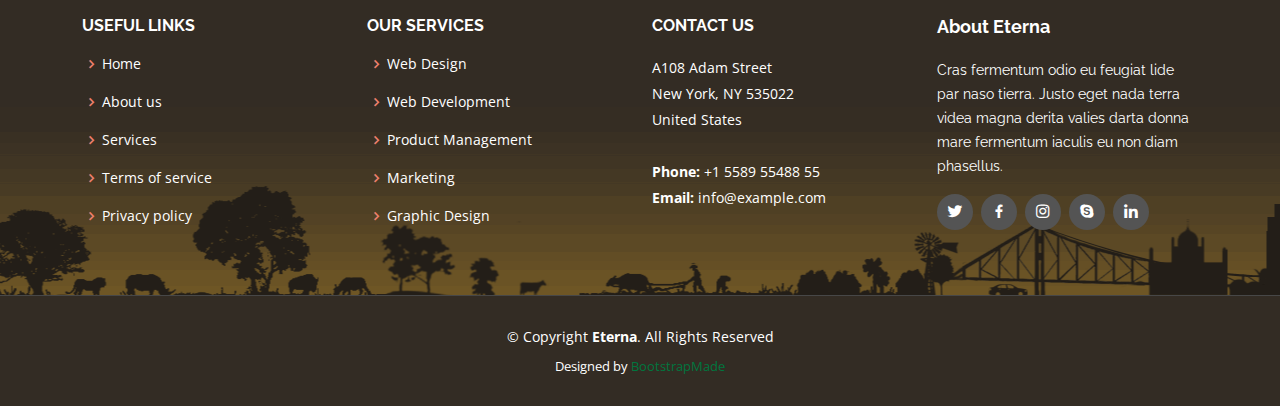
<file: blog-single.html>
<!DOCTYPE html>
<html lang="en">

<head>
  <meta charset="utf-8">
  <meta content="width=device-width, initial-scale=1.0" name="viewport">

  <title>Blog Single - Eterna Bootstrap Template</title>
  <meta content="" name="description">
  <meta content="" name="keywords">

  <!-- Favicons -->
  <link href="assets/img/favicon.png" rel="icon">
  <link href="assets/img/apple-touch-icon.png" rel="apple-touch-icon">

  <!-- Google Fonts -->
  <link href="https://fonts.googleapis.com/css?family=Open+Sans:300,300i,400,400i,600,600i,700,700i|Raleway:300,300i,400,400i,500,500i,600,600i,700,700i|Poppins:300,300i,400,400i,500,500i,600,600i,700,700i" rel="stylesheet">

  <!-- Vendor CSS Files -->
  <link href="assets/vendor/animate.css/animate.min.css" rel="stylesheet">
  <link href="assets/vendor/bootstrap/css/bootstrap.min.css" rel="stylesheet">
  <link href="assets/vendor/bootstrap-icons/bootstrap-icons.css" rel="stylesheet">
  <link href="assets/vendor/boxicons/css/boxicons.min.css" rel="stylesheet">
  <link href="assets/vendor/glightbox/css/glightbox.min.css" rel="stylesheet">
  <link href="assets/vendor/swiper/swiper-bundle.min.css" rel="stylesheet">

  <!-- Template Main CSS File -->
  <link href="assets/css/style.css" rel="stylesheet">

  <!-- =======================================================
  * Template Name: Eterna - v4.7.0
  * Template URL: https://bootstrapmade.com/eterna-free-multipurpose-bootstrap-template/
  * Author: BootstrapMade.com
  * License: https://bootstrapmade.com/license/
  ======================================================== -->
</head>

<body>

  <!-- ======= Top Bar ======= -->
  <section id="topbar" class="d-flex align-items-center">
    <div class="container d-flex justify-content-center justify-content-md-between">
      <div class="contact-info d-flex align-items-center">
        <i class="bi bi-envelope d-flex align-items-center"><a href="mailto:contact@example.com">contact@example.com</a></i>
        <i class="bi bi-phone d-flex align-items-center ms-4"><span>+1 5589 55488 55</span></i>
      </div>
      <div class="social-links d-none d-md-flex align-items-center">
        <a href="#" class="twitter"><i class="bi bi-twitter"></i></a>
        <a href="#" class="facebook"><i class="bi bi-facebook"></i></a>
        <a href="#" class="instagram"><i class="bi bi-instagram"></i></a>
        <a href="#" class="linkedin"><i class="bi bi-linkedin"></i></i></a>
      </div>
    </div>
  </section>

  <!-- ======= Header ======= -->
  <header id="header" class="d-flex align-items-center">
    <div class="container d-flex justify-content-between align-items-center">

      <div class="logo">
        <h1><a href="index.html">Eterna</a></h1>
        <!-- Uncomment below if you prefer to use an image logo -->
        <!-- <a href="index.html"><img src="assets/img/logo.png" alt="" class="img-fluid"></a>-->
      </div>

      <nav id="navbar" class="navbar">
        <ul>
          <li><a href="index.html">Home</a></li>
          <li><a href="about.html">About</a></li>
          <li><a href="services.html">Services</a></li>
          <li><a href="portfolio.html">Portfolio</a></li>
          <li><a href="team.html">Team</a></li>
          <li><a href="pricing.html">Pricing</a></li>
          <li><a class="active" href="blog.html">Blog</a></li>
          <li class="dropdown"><a href="#"><span>Drop Down</span> <i class="bi bi-chevron-down"></i></a>
            <ul>
              <li><a href="#">Drop Down 1</a></li>
              <li class="dropdown"><a href="#"><span>Deep Drop Down</span> <i class="bi bi-chevron-right"></i></a>
                <ul>
                  <li><a href="#">Deep Drop Down 1</a></li>
                  <li><a href="#">Deep Drop Down 2</a></li>
                  <li><a href="#">Deep Drop Down 3</a></li>
                  <li><a href="#">Deep Drop Down 4</a></li>
                  <li><a href="#">Deep Drop Down 5</a></li>
                </ul>
              </li>
              <li><a href="#">Drop Down 2</a></li>
              <li><a href="#">Drop Down 3</a></li>
              <li><a href="#">Drop Down 4</a></li>
            </ul>
          </li>
          <li><a href="contact.html">Contact</a></li>
        </ul>
        <i class="bi bi-list mobile-nav-toggle"></i>
      </nav><!-- .navbar -->

    </div>
  </header><!-- End Header -->

  <main id="main">

    <!-- ======= Breadcrumbs ======= -->
    <section id="breadcrumbs" class="breadcrumbs">
      <div class="container">

        <ol>
          <li><a href="index.html">Home</a></li>
          <li><a href="blog.html">Blog</a></li>
        </ol>
        <h2>Dolorum optio tempore voluptas dignissimos cumque fuga qui quibusdam quia</h2>

      </div>
    </section><!-- End Breadcrumbs -->

    <!-- ======= Blog Single Section ======= -->
    <section id="blog" class="blog">
      <div class="container" data-aos="fade-up">

        <div class="row">

          <div class="col-lg-8 entries">

            <article class="entry entry-single">

              <div class="entry-img">
                <img src="assets/img/blog/blog-1.jpg" alt="" class="img-fluid">
              </div>

              <h2 class="entry-title">
                <a href="blog-single.html">Dolorum optio tempore voluptas dignissimos cumque fuga qui quibusdam quia</a>
              </h2>

              <div class="entry-meta">
                <ul>
                  <li class="d-flex align-items-center"><i class="bi bi-person"></i> <a href="blog-single.html">John Doe</a></li>
                  <li class="d-flex align-items-center"><i class="bi bi-clock"></i> <a href="blog-single.html"><time datetime="2020-01-01">Jan 1, 2020</time></a></li>
                  <li class="d-flex align-items-center"><i class="bi bi-chat-dots"></i> <a href="blog-single.html">12 Comments</a></li>
                </ul>
              </div>

              <div class="entry-content">
                <p>
                  Similique neque nam consequuntur ad non maxime aliquam quas. Quibusdam animi praesentium. Aliquam et laboriosam eius aut nostrum quidem aliquid dicta.
                  Et eveniet enim. Qui velit est ea dolorem doloremque deleniti aperiam unde soluta. Est cum et quod quos aut ut et sit sunt. Voluptate porro consequatur assumenda perferendis dolore.
                </p>

                <p>
                  Sit repellat hic cupiditate hic ut nemo. Quis nihil sunt non reiciendis. Sequi in accusamus harum vel aspernatur. Excepturi numquam nihil cumque odio. Et voluptate cupiditate.
                </p>

                <blockquote>
                  <p>
                    Et vero doloremque tempore voluptatem ratione vel aut. Deleniti sunt animi aut. Aut eos aliquam doloribus minus autem quos.
                  </p>
                </blockquote>

                <p>
                  Sed quo laboriosam qui architecto. Occaecati repellendus omnis dicta inventore tempore provident voluptas mollitia aliquid. Id repellendus quia. Asperiores nihil magni dicta est suscipit perspiciatis. Voluptate ex rerum assumenda dolores nihil quaerat.
                  Dolor porro tempora et quibusdam voluptas. Beatae aut at ad qui tempore corrupti velit quisquam rerum. Omnis dolorum exercitationem harum qui qui blanditiis neque.
                  Iusto autem itaque. Repudiandae hic quae aspernatur ea neque qui. Architecto voluptatem magni. Vel magnam quod et tempora deleniti error rerum nihil tempora.
                </p>

                <h3>Et quae iure vel ut odit alias.</h3>
                <p>
                  Officiis animi maxime nulla quo et harum eum quis a. Sit hic in qui quos fugit ut rerum atque. Optio provident dolores atque voluptatem rem excepturi molestiae qui. Voluptatem laborum omnis ullam quibusdam perspiciatis nulla nostrum. Voluptatum est libero eum nesciunt aliquid qui.
                  Quia et suscipit non sequi. Maxime sed odit. Beatae nesciunt nesciunt accusamus quia aut ratione aspernatur dolor. Sint harum eveniet dicta exercitationem minima. Exercitationem omnis asperiores natus aperiam dolor consequatur id ex sed. Quibusdam rerum dolores sint consequatur quidem ea.
                  Beatae minima sunt libero soluta sapiente in rem assumenda. Et qui odit voluptatem. Cum quibusdam voluptatem voluptatem accusamus mollitia aut atque aut.
                </p>
                <img src="assets/img/blog/blog-inside-post.jpg" class="img-fluid" alt="">

                <h3>Ut repellat blanditiis est dolore sunt dolorum quae.</h3>
                <p>
                  Rerum ea est assumenda pariatur quasi et quam. Facilis nam porro amet nostrum. In assumenda quia quae a id praesentium. Quos deleniti libero sed occaecati aut porro autem. Consectetur sed excepturi sint non placeat quia repellat incidunt labore. Autem facilis hic dolorum dolores vel.
                  Consectetur quasi id et optio praesentium aut asperiores eaque aut. Explicabo omnis quibusdam esse. Ex libero illum iusto totam et ut aut blanditiis. Veritatis numquam ut illum ut a quam vitae.
                </p>
                <p>
                  Alias quia non aliquid. Eos et ea velit. Voluptatem maxime enim omnis ipsa voluptas incidunt. Nulla sit eaque mollitia nisi asperiores est veniam.
                </p>

              </div>

              <div class="entry-footer">
                <i class="bi bi-folder"></i>
                <ul class="cats">
                  <li><a href="#">Business</a></li>
                </ul>

                <i class="bi bi-tags"></i>
                <ul class="tags">
                  <li><a href="#">Creative</a></li>
                  <li><a href="#">Tips</a></li>
                  <li><a href="#">Marketing</a></li>
                </ul>
              </div>

            </article><!-- End blog entry -->

            <div class="blog-author d-flex align-items-center">
              <img src="assets/img/blog/blog-author.jpg" class="rounded-circle float-left" alt="">
              <div>
                <h4>Jane Smith</h4>
                <div class="social-links">
                  <a href="https://twitters.com/#"><i class="bi bi-twitter"></i></a>
                  <a href="https://facebook.com/#"><i class="bi bi-facebook"></i></a>
                  <a href="https://instagram.com/#"><i class="biu bi-instagram"></i></a>
                </div>
                <p>
                  Itaque quidem optio quia voluptatibus dolorem dolor. Modi eum sed possimus accusantium. Quas repellat voluptatem officia numquam sint aspernatur voluptas. Esse et accusantium ut unde voluptas.
                </p>
              </div>
            </div><!-- End blog author bio -->

            <div class="blog-comments">

              <h4 class="comments-count">8 Comments</h4>

              <div id="comment-1" class="comment">
                <div class="d-flex">
                  <div class="comment-img"><img src="assets/img/blog/comments-1.jpg" alt=""></div>
                  <div>
                    <h5><a href="">Georgia Reader</a> <a href="#" class="reply"><i class="bi bi-reply-fill"></i> Reply</a></h5>
                    <time datetime="2020-01-01">01 Jan, 2020</time>
                    <p>
                      Et rerum totam nisi. Molestiae vel quam dolorum vel voluptatem et et. Est ad aut sapiente quis molestiae est qui cum soluta.
                      Vero aut rerum vel. Rerum quos laboriosam placeat ex qui. Sint qui facilis et.
                    </p>
                  </div>
                </div>
              </div><!-- End comment #1 -->

              <div id="comment-2" class="comment">
                <div class="d-flex">
                  <div class="comment-img"><img src="assets/img/blog/comments-2.jpg" alt=""></div>
                  <div>
                    <h5><a href="">Aron Alvarado</a> <a href="#" class="reply"><i class="bi bi-reply-fill"></i> Reply</a></h5>
                    <time datetime="2020-01-01">01 Jan, 2020</time>
                    <p>
                      Ipsam tempora sequi voluptatem quis sapiente non. Autem itaque eveniet saepe. Officiis illo ut beatae.
                    </p>
                  </div>
                </div>

                <div id="comment-reply-1" class="comment comment-reply">
                  <div class="d-flex">
                    <div class="comment-img"><img src="assets/img/blog/comments-3.jpg" alt=""></div>
                    <div>
                      <h5><a href="">Lynda Small</a> <a href="#" class="reply"><i class="bi bi-reply-fill"></i> Reply</a></h5>
                      <time datetime="2020-01-01">01 Jan, 2020</time>
                      <p>
                        Enim ipsa eum fugiat fuga repellat. Commodi quo quo dicta. Est ullam aspernatur ut vitae quia mollitia id non. Qui ad quas nostrum rerum sed necessitatibus aut est. Eum officiis sed repellat maxime vero nisi natus. Amet nesciunt nesciunt qui illum omnis est et dolor recusandae.

                        Recusandae sit ad aut impedit et. Ipsa labore dolor impedit et natus in porro aut. Magnam qui cum. Illo similique occaecati nihil modi eligendi. Pariatur distinctio labore omnis incidunt et illum. Expedita et dignissimos distinctio laborum minima fugiat.

                        Libero corporis qui. Nam illo odio beatae enim ducimus. Harum reiciendis error dolorum non autem quisquam vero rerum neque.
                      </p>
                    </div>
                  </div>

                  <div id="comment-reply-2" class="comment comment-reply">
                    <div class="d-flex">
                      <div class="comment-img"><img src="assets/img/blog/comments-4.jpg" alt=""></div>
                      <div>
                        <h5><a href="">Sianna Ramsay</a> <a href="#" class="reply"><i class="bi bi-reply-fill"></i> Reply</a></h5>
                        <time datetime="2020-01-01">01 Jan, 2020</time>
                        <p>
                          Et dignissimos impedit nulla et quo distinctio ex nemo. Omnis quia dolores cupiditate et. Ut unde qui eligendi sapiente omnis ullam. Placeat porro est commodi est officiis voluptas repellat quisquam possimus. Perferendis id consectetur necessitatibus.
                        </p>
                      </div>
                    </div>

                  </div><!-- End comment reply #2-->

                </div><!-- End comment reply #1-->

              </div><!-- End comment #2-->

              <div id="comment-3" class="comment">
                <div class="d-flex">
                  <div class="comment-img"><img src="assets/img/blog/comments-5.jpg" alt=""></div>
                  <div>
                    <h5><a href="">Nolan Davidson</a> <a href="#" class="reply"><i class="bi bi-reply-fill"></i> Reply</a></h5>
                    <time datetime="2020-01-01">01 Jan, 2020</time>
                    <p>
                      Distinctio nesciunt rerum reprehenderit sed. Iste omnis eius repellendus quia nihil ut accusantium tempore. Nesciunt expedita id dolor exercitationem aspernatur aut quam ut. Voluptatem est accusamus iste at.
                      Non aut et et esse qui sit modi neque. Exercitationem et eos aspernatur. Ea est consequuntur officia beatae ea aut eos soluta. Non qui dolorum voluptatibus et optio veniam. Quam officia sit nostrum dolorem.
                    </p>
                  </div>
                </div>

              </div><!-- End comment #3 -->

              <div id="comment-4" class="comment">
                <div class="d-flex">
                  <div class="comment-img"><img src="assets/img/blog/comments-6.jpg" alt=""></div>
                  <div>
                    <h5><a href="">Kay Duggan</a> <a href="#" class="reply"><i class="bi bi-reply-fill"></i> Reply</a></h5>
                    <time datetime="2020-01-01">01 Jan, 2020</time>
                    <p>
                      Dolorem atque aut. Omnis doloremque blanditiis quia eum porro quis ut velit tempore. Cumque sed quia ut maxime. Est ad aut cum. Ut exercitationem non in fugiat.
                    </p>
                  </div>
                </div>

              </div><!-- End comment #4 -->

              <div class="reply-form">
                <h4>Leave a Reply</h4>
                <p>Your email address will not be published. Required fields are marked * </p>
                <form action="">
                  <div class="row">
                    <div class="col-md-6 form-group">
                      <input name="name" type="text" class="form-control" placeholder="Your Name*">
                    </div>
                    <div class="col-md-6 form-group">
                      <input name="email" type="text" class="form-control" placeholder="Your Email*">
                    </div>
                  </div>
                  <div class="row">
                    <div class="col form-group">
                      <input name="website" type="text" class="form-control" placeholder="Your Website">
                    </div>
                  </div>
                  <div class="row">
                    <div class="col form-group">
                      <textarea name="comment" class="form-control" placeholder="Your Comment*"></textarea>
                    </div>
                  </div>
                  <button type="submit" class="btn btn-primary">Post Comment</button>

                </form>

              </div>

            </div><!-- End blog comments -->

          </div><!-- End blog entries list -->

          <div class="col-lg-4">

            <div class="sidebar">

              <h3 class="sidebar-title">Search</h3>
              <div class="sidebar-item search-form">
                <form action="">
                  <input type="text">
                  <button type="submit"><i class="bi bi-search"></i></button>
                </form>
              </div><!-- End sidebar search formn-->

              <h3 class="sidebar-title">Categories</h3>
              <div class="sidebar-item categories">
                <ul>
                  <li><a href="#">General <span>(25)</span></a></li>
                  <li><a href="#">Lifestyle <span>(12)</span></a></li>
                  <li><a href="#">Travel <span>(5)</span></a></li>
                  <li><a href="#">Design <span>(22)</span></a></li>
                  <li><a href="#">Creative <span>(8)</span></a></li>
                  <li><a href="#">Educaion <span>(14)</span></a></li>
                </ul>
              </div><!-- End sidebar categories-->

              <h3 class="sidebar-title">Recent Posts</h3>
              <div class="sidebar-item recent-posts">
                <div class="post-item clearfix">
                  <img src="assets/img/blog/blog-recent-1.jpg" alt="">
                  <h4><a href="blog-single.html">Nihil blanditiis at in nihil autem</a></h4>
                  <time datetime="2020-01-01">Jan 1, 2020</time>
                </div>

                <div class="post-item clearfix">
                  <img src="assets/img/blog/blog-recent-2.jpg" alt="">
                  <h4><a href="blog-single.html">Quidem autem et impedit</a></h4>
                  <time datetime="2020-01-01">Jan 1, 2020</time>
                </div>

                <div class="post-item clearfix">
                  <img src="assets/img/blog/blog-recent-3.jpg" alt="">
                  <h4><a href="blog-single.html">Id quia et et ut maxime similique occaecati ut</a></h4>
                  <time datetime="2020-01-01">Jan 1, 2020</time>
                </div>

                <div class="post-item clearfix">
                  <img src="assets/img/blog/blog-recent-4.jpg" alt="">
                  <h4><a href="blog-single.html">Laborum corporis quo dara net para</a></h4>
                  <time datetime="2020-01-01">Jan 1, 2020</time>
                </div>

                <div class="post-item clearfix">
                  <img src="assets/img/blog/blog-recent-5.jpg" alt="">
                  <h4><a href="blog-single.html">Et dolores corrupti quae illo quod dolor</a></h4>
                  <time datetime="2020-01-01">Jan 1, 2020</time>
                </div>

              </div><!-- End sidebar recent posts-->

              <h3 class="sidebar-title">Tags</h3>
              <div class="sidebar-item tags">
                <ul>
                  <li><a href="#">App</a></li>
                  <li><a href="#">IT</a></li>
                  <li><a href="#">Business</a></li>
                  <li><a href="#">Mac</a></li>
                  <li><a href="#">Design</a></li>
                  <li><a href="#">Office</a></li>
                  <li><a href="#">Creative</a></li>
                  <li><a href="#">Studio</a></li>
                  <li><a href="#">Smart</a></li>
                  <li><a href="#">Tips</a></li>
                  <li><a href="#">Marketing</a></li>
                </ul>
              </div><!-- End sidebar tags-->

            </div><!-- End sidebar -->

          </div><!-- End blog sidebar -->

        </div>

      </div>
    </section><!-- End Blog Single Section -->

  </main><!-- End #main -->

  <!-- ======= Footer ======= -->
  <footer id="footer">

    <div class="footer-newsletter">
      <div class="container">
        <div class="row">
          <div class="col-lg-6">
            <h4>Our Newsletter</h4>
            <p>Tamen quem nulla quae legam multos aute sint culpa legam noster magna</p>
          </div>
          <div class="col-lg-6">
            <form action="" method="post">
              <input type="email" name="email"><input type="submit" value="Subscribe">
            </form>
          </div>
        </div>
      </div>
    </div>

    <div class="footer-top">
      <div class="container">
        <div class="row">

          <div class="col-lg-3 col-md-6 footer-links">
            <h4>Useful Links</h4>
            <ul>
              <li><i class="bx bx-chevron-right"></i> <a href="#">Home</a></li>
              <li><i class="bx bx-chevron-right"></i> <a href="#">About us</a></li>
              <li><i class="bx bx-chevron-right"></i> <a href="#">Services</a></li>
              <li><i class="bx bx-chevron-right"></i> <a href="#">Terms of service</a></li>
              <li><i class="bx bx-chevron-right"></i> <a href="#">Privacy policy</a></li>
            </ul>
          </div>

          <div class="col-lg-3 col-md-6 footer-links">
            <h4>Our Services</h4>
            <ul>
              <li><i class="bx bx-chevron-right"></i> <a href="#">Web Design</a></li>
              <li><i class="bx bx-chevron-right"></i> <a href="#">Web Development</a></li>
              <li><i class="bx bx-chevron-right"></i> <a href="#">Product Management</a></li>
              <li><i class="bx bx-chevron-right"></i> <a href="#">Marketing</a></li>
              <li><i class="bx bx-chevron-right"></i> <a href="#">Graphic Design</a></li>
            </ul>
          </div>

          <div class="col-lg-3 col-md-6 footer-contact">
            <h4>Contact Us</h4>
            <p>
              A108 Adam Street <br>
              New York, NY 535022<br>
              United States <br><br>
              <strong>Phone:</strong> +1 5589 55488 55<br>
              <strong>Email:</strong> info@example.com<br>
            </p>

          </div>

          <div class="col-lg-3 col-md-6 footer-info">
            <h3>About Eterna</h3>
            <p>Cras fermentum odio eu feugiat lide par naso tierra. Justo eget nada terra videa magna derita valies darta donna mare fermentum iaculis eu non diam phasellus.</p>
            <div class="social-links mt-3">
              <a href="#" class="twitter"><i class="bx bxl-twitter"></i></a>
              <a href="#" class="facebook"><i class="bx bxl-facebook"></i></a>
              <a href="#" class="instagram"><i class="bx bxl-instagram"></i></a>
              <a href="#" class="google-plus"><i class="bx bxl-skype"></i></a>
              <a href="#" class="linkedin"><i class="bx bxl-linkedin"></i></a>
            </div>
          </div>

        </div>
      </div>
    </div>

    <div class="container">
      <div class="copyright">
        &copy; Copyright <strong><span>Eterna</span></strong>. All Rights Reserved
      </div>
      <div class="credits">
        <!-- All the links in the footer should remain intact. -->
        <!-- You can delete the links only if you purchased the pro version. -->
        <!-- Licensing information: https://bootstrapmade.com/license/ -->
        <!-- Purchase the pro version with working PHP/AJAX contact form: https://bootstrapmade.com/eterna-free-multipurpose-bootstrap-template/ -->
        Designed by <a href="https://bootstrapmade.com/">BootstrapMade</a>
      </div>
    </div>
  </footer><!-- End Footer -->

  <a href="#" class="back-to-top d-flex align-items-center justify-content-center"><i class="bi bi-arrow-up-short"></i></a>

  <!-- Vendor JS Files -->
  <script src="assets/vendor/purecounter/purecounter.js"></script>
  <script src="assets/vendor/bootstrap/js/bootstrap.bundle.min.js"></script>
  <script src="assets/vendor/glightbox/js/glightbox.min.js"></script>
  <script src="assets/vendor/isotope-layout/isotope.pkgd.min.js"></script>
  <script src="assets/vendor/swiper/swiper-bundle.min.js"></script>
  <script src="assets/vendor/waypoints/noframework.waypoints.js"></script>
  <script src="assets/vendor/php-email-form/validate.js"></script>

  <!-- Template Main JS File -->
  <script src="assets/js/main.js"></script>

</body>

</html>
</file>
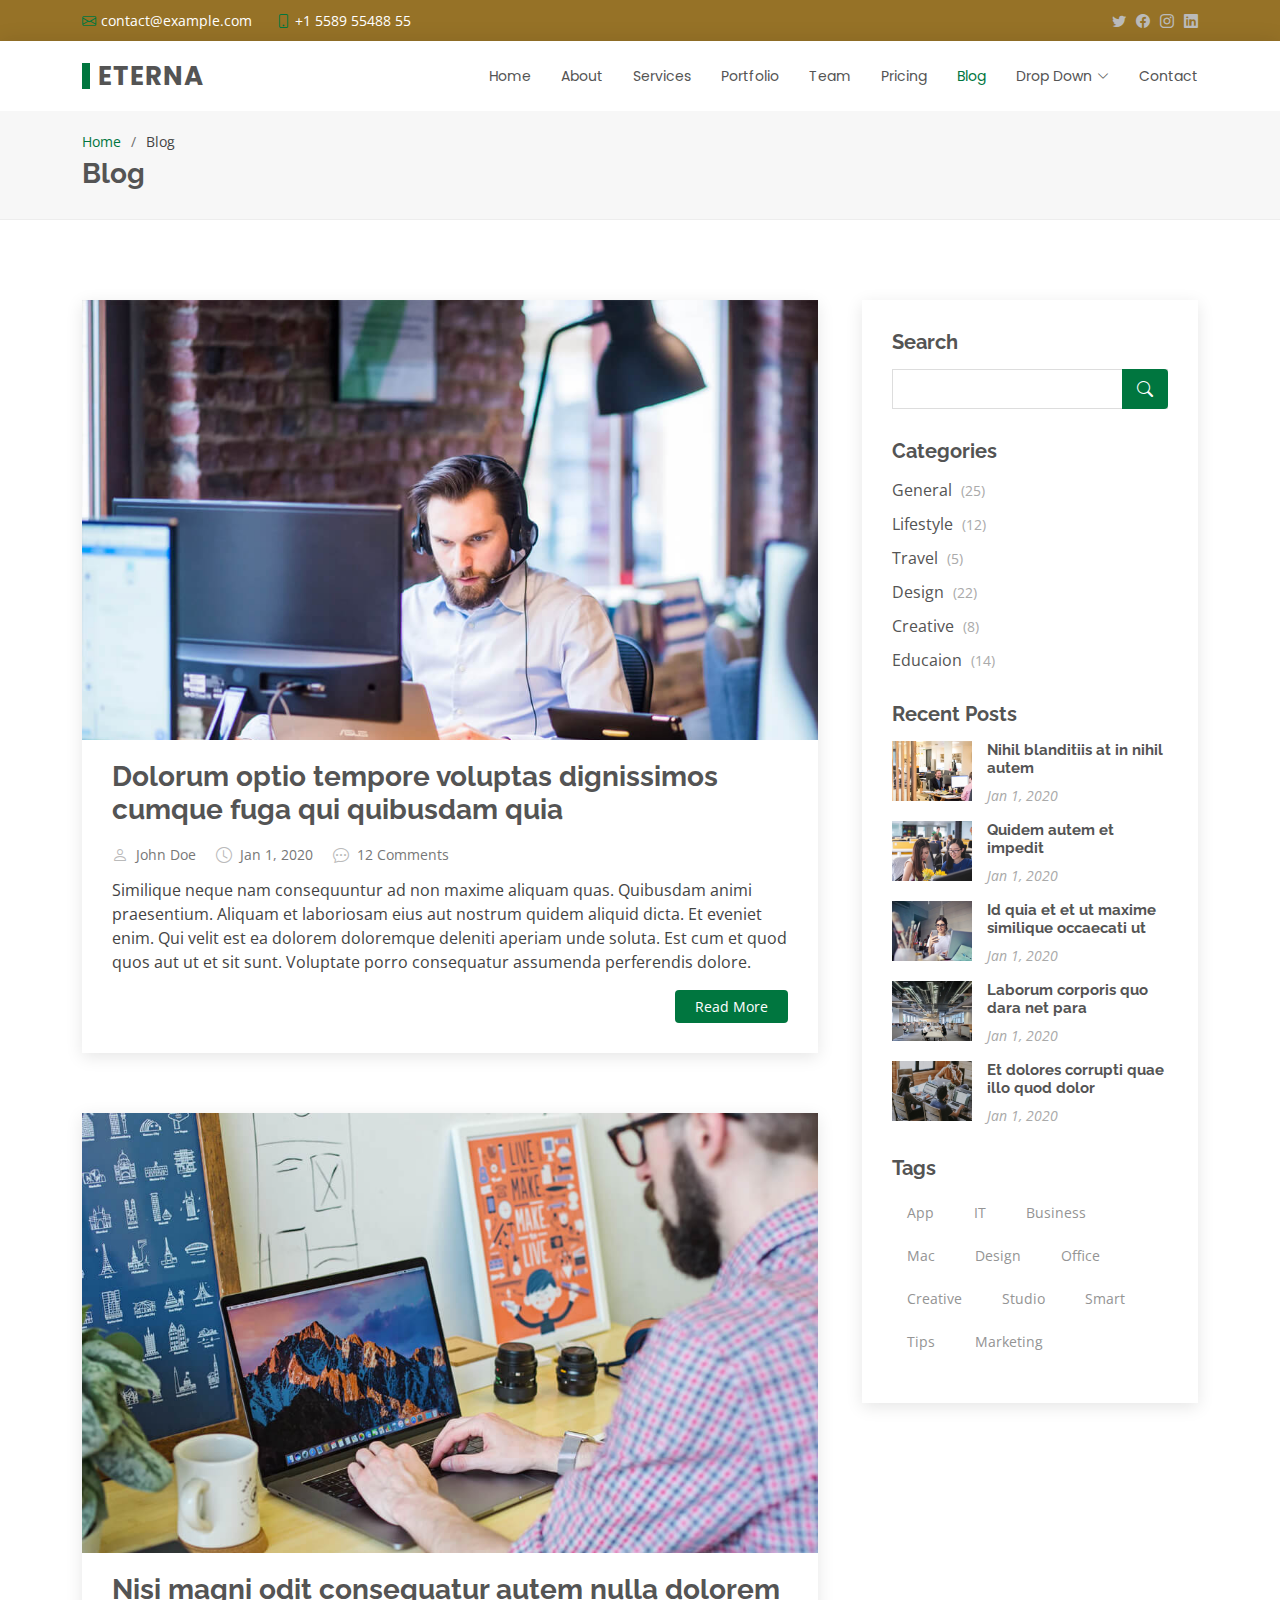
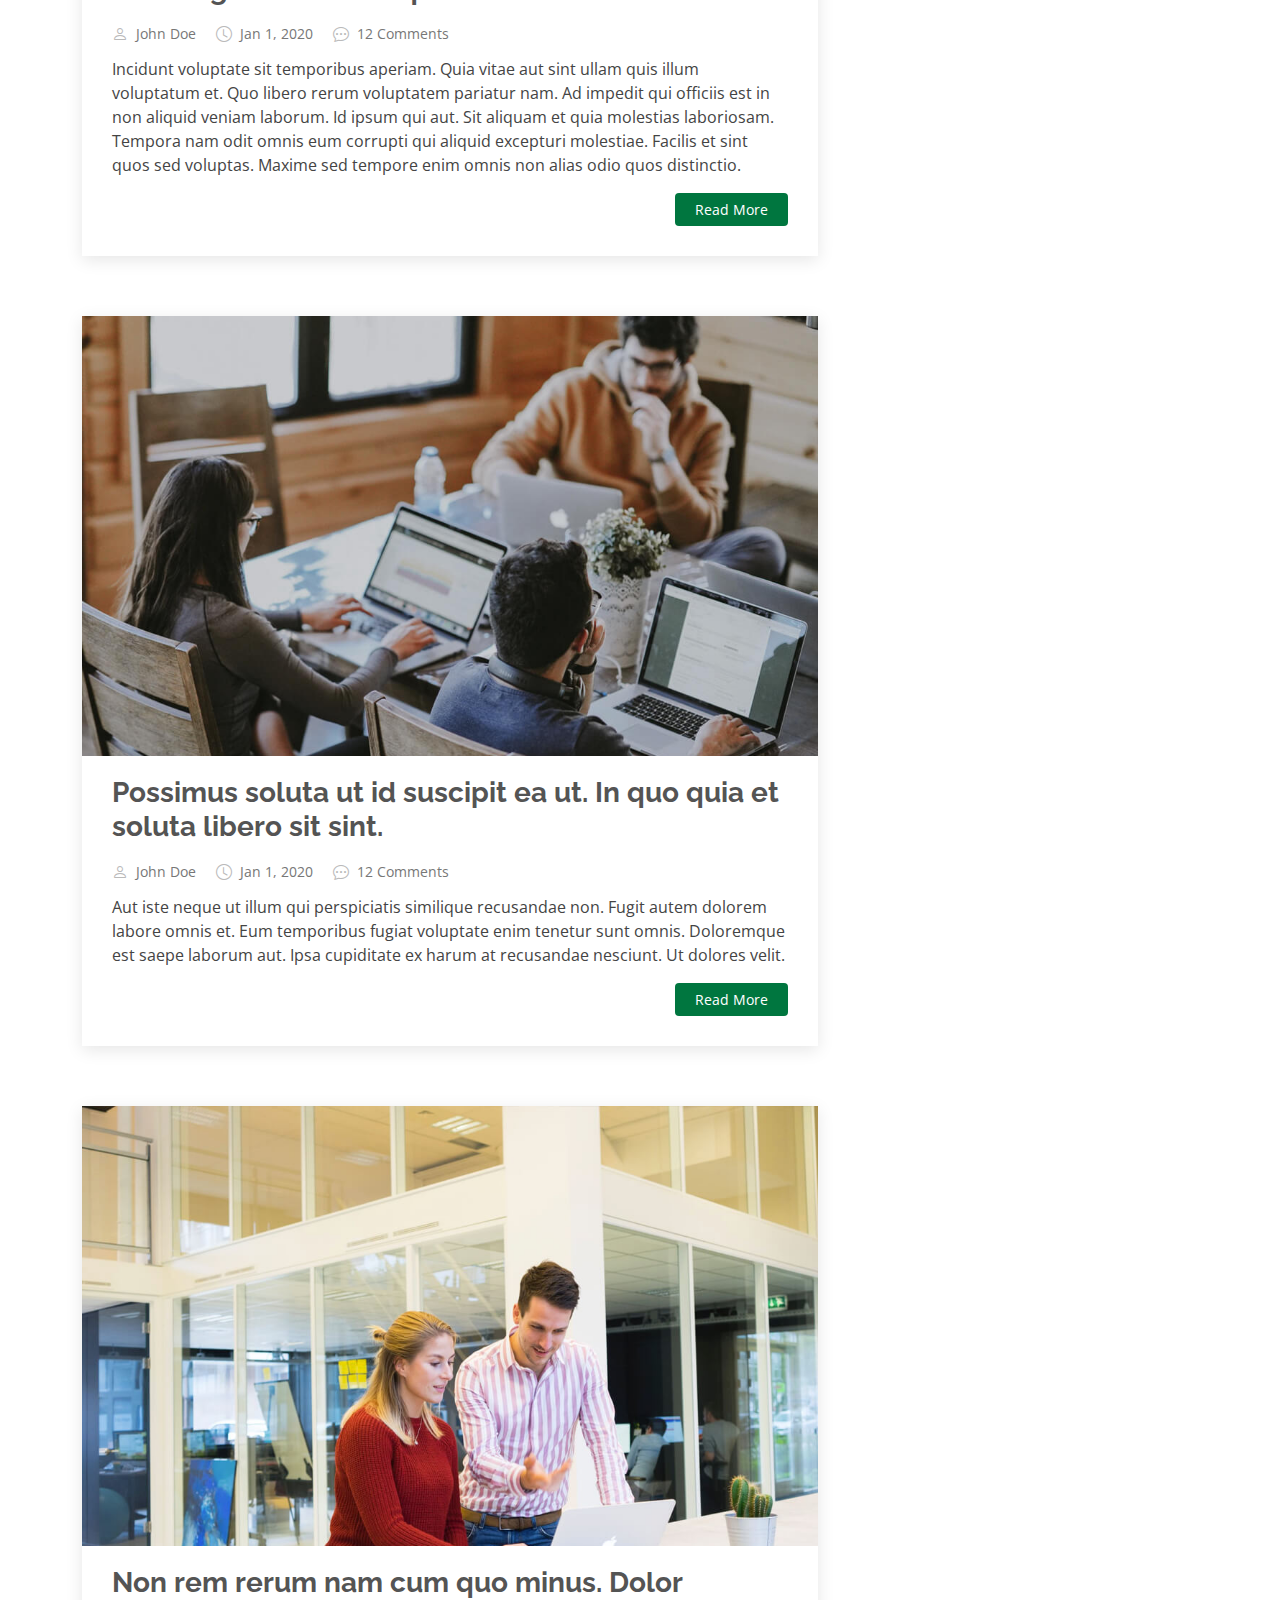
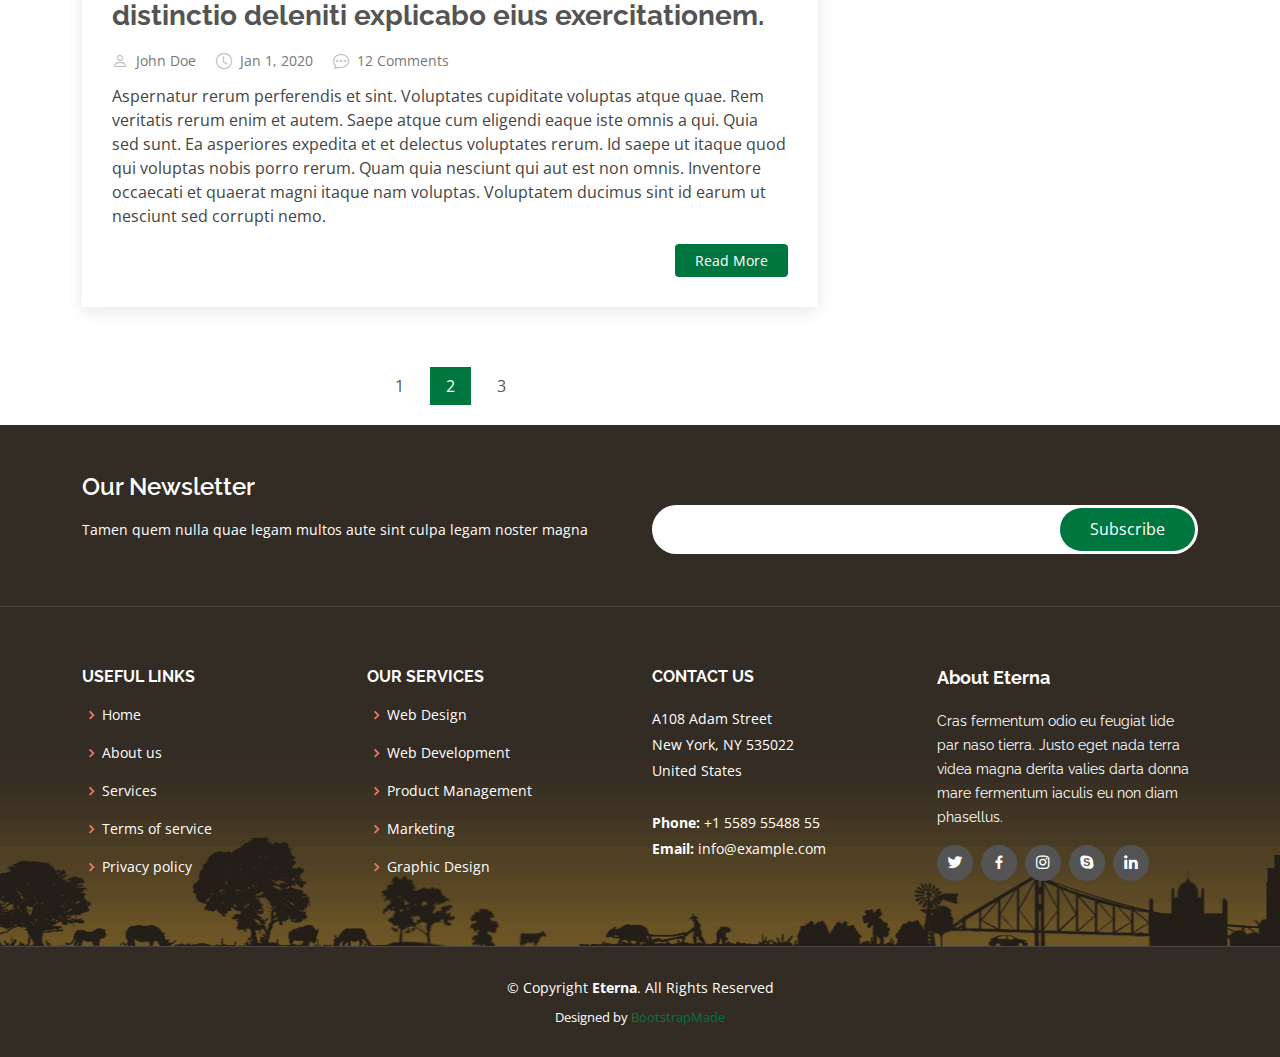
<file: blog.html>
<!DOCTYPE html>
<html lang="en">

<head>
  <meta charset="utf-8">
  <meta content="width=device-width, initial-scale=1.0" name="viewport">

  <title>Blog - Eterna Bootstrap Template</title>
  <meta content="" name="description">
  <meta content="" name="keywords">

  <!-- Favicons -->
  <link href="assets/img/favicon.png" rel="icon">
  <link href="assets/img/apple-touch-icon.png" rel="apple-touch-icon">

  <!-- Google Fonts -->
  <link href="https://fonts.googleapis.com/css?family=Open+Sans:300,300i,400,400i,600,600i,700,700i|Raleway:300,300i,400,400i,500,500i,600,600i,700,700i|Poppins:300,300i,400,400i,500,500i,600,600i,700,700i" rel="stylesheet">

  <!-- Vendor CSS Files -->
  <link href="assets/vendor/animate.css/animate.min.css" rel="stylesheet">
  <link href="assets/vendor/bootstrap/css/bootstrap.min.css" rel="stylesheet">
  <link href="assets/vendor/bootstrap-icons/bootstrap-icons.css" rel="stylesheet">
  <link href="assets/vendor/boxicons/css/boxicons.min.css" rel="stylesheet">
  <link href="assets/vendor/glightbox/css/glightbox.min.css" rel="stylesheet">
  <link href="assets/vendor/swiper/swiper-bundle.min.css" rel="stylesheet">

  <!-- Template Main CSS File -->
  <link href="assets/css/style.css" rel="stylesheet">

  <!-- =======================================================
  * Template Name: Eterna - v4.7.0
  * Template URL: https://bootstrapmade.com/eterna-free-multipurpose-bootstrap-template/
  * Author: BootstrapMade.com
  * License: https://bootstrapmade.com/license/
  ======================================================== -->
</head>

<body>

  <!-- ======= Top Bar ======= -->
  <section id="topbar" class="d-flex align-items-center">
    <div class="container d-flex justify-content-center justify-content-md-between">
      <div class="contact-info d-flex align-items-center">
        <i class="bi bi-envelope d-flex align-items-center"><a href="mailto:contact@example.com">contact@example.com</a></i>
        <i class="bi bi-phone d-flex align-items-center ms-4"><span>+1 5589 55488 55</span></i>
      </div>
      <div class="social-links d-none d-md-flex align-items-center">
        <a href="#" class="twitter"><i class="bi bi-twitter"></i></a>
        <a href="#" class="facebook"><i class="bi bi-facebook"></i></a>
        <a href="#" class="instagram"><i class="bi bi-instagram"></i></a>
        <a href="#" class="linkedin"><i class="bi bi-linkedin"></i></i></a>
      </div>
    </div>
  </section>

  <!-- ======= Header ======= -->
  <header id="header" class="d-flex align-items-center">
    <div class="container d-flex justify-content-between align-items-center">

      <div class="logo">
        <h1><a href="index.html">Eterna</a></h1>
        <!-- Uncomment below if you prefer to use an image logo -->
        <!-- <a href="index.html"><img src="assets/img/logo.png" alt="" class="img-fluid"></a>-->
      </div>

      <nav id="navbar" class="navbar">
        <ul>
          <li><a href="index.html">Home</a></li>
          <li><a href="about.html">About</a></li>
          <li><a href="services.html">Services</a></li>
          <li><a href="portfolio.html">Portfolio</a></li>
          <li><a href="team.html">Team</a></li>
          <li><a href="pricing.html">Pricing</a></li>
          <li><a class="active" href="blog.html">Blog</a></li>
          <li class="dropdown"><a href="#"><span>Drop Down</span> <i class="bi bi-chevron-down"></i></a>
            <ul>
              <li><a href="#">Drop Down 1</a></li>
              <li class="dropdown"><a href="#"><span>Deep Drop Down</span> <i class="bi bi-chevron-right"></i></a>
                <ul>
                  <li><a href="#">Deep Drop Down 1</a></li>
                  <li><a href="#">Deep Drop Down 2</a></li>
                  <li><a href="#">Deep Drop Down 3</a></li>
                  <li><a href="#">Deep Drop Down 4</a></li>
                  <li><a href="#">Deep Drop Down 5</a></li>
                </ul>
              </li>
              <li><a href="#">Drop Down 2</a></li>
              <li><a href="#">Drop Down 3</a></li>
              <li><a href="#">Drop Down 4</a></li>
            </ul>
          </li>
          <li><a href="contact.html">Contact</a></li>
        </ul>
        <i class="bi bi-list mobile-nav-toggle"></i>
      </nav><!-- .navbar -->

    </div>
  </header><!-- End Header -->

  <main id="main">

    <!-- ======= Breadcrumbs ======= -->
    <section id="breadcrumbs" class="breadcrumbs">
      <div class="container">

        <ol>
          <li><a href="index.html">Home</a></li>
          <li>Blog</li>
        </ol>
        <h2>Blog</h2>

      </div>
    </section><!-- End Breadcrumbs -->

    <!-- ======= Blog Section ======= -->
    <section id="blog" class="blog">
      <div class="container" data-aos="fade-up">

        <div class="row">

          <div class="col-lg-8 entries">

            <article class="entry">

              <div class="entry-img">
                <img src="assets/img/blog/blog-1.jpg" alt="" class="img-fluid">
              </div>

              <h2 class="entry-title">
                <a href="blog-single.html">Dolorum optio tempore voluptas dignissimos cumque fuga qui quibusdam quia</a>
              </h2>

              <div class="entry-meta">
                <ul>
                  <li class="d-flex align-items-center"><i class="bi bi-person"></i> <a href="blog-single.html">John Doe</a></li>
                  <li class="d-flex align-items-center"><i class="bi bi-clock"></i> <a href="blog-single.html"><time datetime="2020-01-01">Jan 1, 2020</time></a></li>
                  <li class="d-flex align-items-center"><i class="bi bi-chat-dots"></i> <a href="blog-single.html">12 Comments</a></li>
                </ul>
              </div>

              <div class="entry-content">
                <p>
                  Similique neque nam consequuntur ad non maxime aliquam quas. Quibusdam animi praesentium. Aliquam et laboriosam eius aut nostrum quidem aliquid dicta.
                  Et eveniet enim. Qui velit est ea dolorem doloremque deleniti aperiam unde soluta. Est cum et quod quos aut ut et sit sunt. Voluptate porro consequatur assumenda perferendis dolore.
                </p>
                <div class="read-more">
                  <a href="blog-single.html">Read More</a>
                </div>
              </div>

            </article><!-- End blog entry -->

            <article class="entry">

              <div class="entry-img">
                <img src="assets/img/blog/blog-2.jpg" alt="" class="img-fluid">
              </div>

              <h2 class="entry-title">
                <a href="blog-single.html">Nisi magni odit consequatur autem nulla dolorem</a>
              </h2>

              <div class="entry-meta">
                <ul>
                  <li class="d-flex align-items-center"><i class="bi bi-person"></i> <a href="blog-single.html">John Doe</a></li>
                  <li class="d-flex align-items-center"><i class="bi bi-clock"></i> <a href="blog-single.html"><time datetime="2020-01-01">Jan 1, 2020</time></a></li>
                  <li class="d-flex align-items-center"><i class="bi bi-chat-dots"></i> <a href="blog-single.html">12 Comments</a></li>
                </ul>
              </div>

              <div class="entry-content">
                <p>
                  Incidunt voluptate sit temporibus aperiam. Quia vitae aut sint ullam quis illum voluptatum et. Quo libero rerum voluptatem pariatur nam.
                  Ad impedit qui officiis est in non aliquid veniam laborum. Id ipsum qui aut. Sit aliquam et quia molestias laboriosam. Tempora nam odit omnis eum corrupti qui aliquid excepturi molestiae. Facilis et sint quos sed voluptas. Maxime sed tempore enim omnis non alias odio quos distinctio.
                </p>
                <div class="read-more">
                  <a href="blog-single.html">Read More</a>
                </div>
              </div>

            </article><!-- End blog entry -->

            <article class="entry">

              <div class="entry-img">
                <img src="assets/img/blog/blog-3.jpg" alt="" class="img-fluid">
              </div>

              <h2 class="entry-title">
                <a href="blog-single.html">Possimus soluta ut id suscipit ea ut. In quo quia et soluta libero sit sint.</a>
              </h2>

              <div class="entry-meta">
                <ul>
                  <li class="d-flex align-items-center"><i class="bi bi-person"></i> <a href="blog-single.html">John Doe</a></li>
                  <li class="d-flex align-items-center"><i class="bi bi-clock"></i> <a href="blog-single.html"><time datetime="2020-01-01">Jan 1, 2020</time></a></li>
                  <li class="d-flex align-items-center"><i class="bi bi-chat-dots"></i> <a href="blog-single.html">12 Comments</a></li>
                </ul>
              </div>

              <div class="entry-content">
                <p>
                  Aut iste neque ut illum qui perspiciatis similique recusandae non. Fugit autem dolorem labore omnis et. Eum temporibus fugiat voluptate enim tenetur sunt omnis.
                  Doloremque est saepe laborum aut. Ipsa cupiditate ex harum at recusandae nesciunt. Ut dolores velit.
                </p>
                <div class="read-more">
                  <a href="blog-single.html">Read More</a>
                </div>
              </div>

            </article><!-- End blog entry -->

            <article class="entry">

              <div class="entry-img">
                <img src="assets/img/blog/blog-4.jpg" alt="" class="img-fluid">
              </div>

              <h2 class="entry-title">
                <a href="blog-single.html">Non rem rerum nam cum quo minus. Dolor distinctio deleniti explicabo eius exercitationem.</a>
              </h2>

              <div class="entry-meta">
                <ul>
                  <li class="d-flex align-items-center"><i class="bi bi-person"></i> <a href="blog-single.html">John Doe</a></li>
                  <li class="d-flex align-items-center"><i class="bi bi-clock"></i> <a href="blog-single.html"><time datetime="2020-01-01">Jan 1, 2020</time></a></li>
                  <li class="d-flex align-items-center"><i class="bi bi-chat-dots"></i> <a href="blog-single.html">12 Comments</a></li>
                </ul>
              </div>

              <div class="entry-content">
                <p>
                  Aspernatur rerum perferendis et sint. Voluptates cupiditate voluptas atque quae. Rem veritatis rerum enim et autem. Saepe atque cum eligendi eaque iste omnis a qui.
                  Quia sed sunt. Ea asperiores expedita et et delectus voluptates rerum. Id saepe ut itaque quod qui voluptas nobis porro rerum. Quam quia nesciunt qui aut est non omnis. Inventore occaecati et quaerat magni itaque nam voluptas. Voluptatem ducimus sint id earum ut nesciunt sed corrupti nemo.
                </p>
                <div class="read-more">
                  <a href="blog-single.html">Read More</a>
                </div>
              </div>

            </article><!-- End blog entry -->

            <div class="blog-pagination">
              <ul class="justify-content-center">
                <li><a href="#">1</a></li>
                <li class="active"><a href="#">2</a></li>
                <li><a href="#">3</a></li>
              </ul>
            </div>

          </div><!-- End blog entries list -->

          <div class="col-lg-4">

            <div class="sidebar">

              <h3 class="sidebar-title">Search</h3>
              <div class="sidebar-item search-form">
                <form action="">
                  <input type="text">
                  <button type="submit"><i class="bi bi-search"></i></button>
                </form>
              </div><!-- End sidebar search formn-->

              <h3 class="sidebar-title">Categories</h3>
              <div class="sidebar-item categories">
                <ul>
                  <li><a href="#">General <span>(25)</span></a></li>
                  <li><a href="#">Lifestyle <span>(12)</span></a></li>
                  <li><a href="#">Travel <span>(5)</span></a></li>
                  <li><a href="#">Design <span>(22)</span></a></li>
                  <li><a href="#">Creative <span>(8)</span></a></li>
                  <li><a href="#">Educaion <span>(14)</span></a></li>
                </ul>
              </div><!-- End sidebar categories-->

              <h3 class="sidebar-title">Recent Posts</h3>
              <div class="sidebar-item recent-posts">
                <div class="post-item clearfix">
                  <img src="assets/img/blog/blog-recent-1.jpg" alt="">
                  <h4><a href="blog-single.html">Nihil blanditiis at in nihil autem</a></h4>
                  <time datetime="2020-01-01">Jan 1, 2020</time>
                </div>

                <div class="post-item clearfix">
                  <img src="assets/img/blog/blog-recent-2.jpg" alt="">
                  <h4><a href="blog-single.html">Quidem autem et impedit</a></h4>
                  <time datetime="2020-01-01">Jan 1, 2020</time>
                </div>

                <div class="post-item clearfix">
                  <img src="assets/img/blog/blog-recent-3.jpg" alt="">
                  <h4><a href="blog-single.html">Id quia et et ut maxime similique occaecati ut</a></h4>
                  <time datetime="2020-01-01">Jan 1, 2020</time>
                </div>

                <div class="post-item clearfix">
                  <img src="assets/img/blog/blog-recent-4.jpg" alt="">
                  <h4><a href="blog-single.html">Laborum corporis quo dara net para</a></h4>
                  <time datetime="2020-01-01">Jan 1, 2020</time>
                </div>

                <div class="post-item clearfix">
                  <img src="assets/img/blog/blog-recent-5.jpg" alt="">
                  <h4><a href="blog-single.html">Et dolores corrupti quae illo quod dolor</a></h4>
                  <time datetime="2020-01-01">Jan 1, 2020</time>
                </div>

              </div><!-- End sidebar recent posts-->

              <h3 class="sidebar-title">Tags</h3>
              <div class="sidebar-item tags">
                <ul>
                  <li><a href="#">App</a></li>
                  <li><a href="#">IT</a></li>
                  <li><a href="#">Business</a></li>
                  <li><a href="#">Mac</a></li>
                  <li><a href="#">Design</a></li>
                  <li><a href="#">Office</a></li>
                  <li><a href="#">Creative</a></li>
                  <li><a href="#">Studio</a></li>
                  <li><a href="#">Smart</a></li>
                  <li><a href="#">Tips</a></li>
                  <li><a href="#">Marketing</a></li>
                </ul>
              </div><!-- End sidebar tags-->

            </div><!-- End sidebar -->

          </div><!-- End blog sidebar -->

        </div>

      </div>
    </section><!-- End Blog Section -->

  </main><!-- End #main -->

  <!-- ======= Footer ======= -->
  <footer id="footer">

    <div class="footer-newsletter">
      <div class="container">
        <div class="row">
          <div class="col-lg-6">
            <h4>Our Newsletter</h4>
            <p>Tamen quem nulla quae legam multos aute sint culpa legam noster magna</p>
          </div>
          <div class="col-lg-6">
            <form action="" method="post">
              <input type="email" name="email"><input type="submit" value="Subscribe">
            </form>
          </div>
        </div>
      </div>
    </div>

    <div class="footer-top">
      <div class="container">
        <div class="row">

          <div class="col-lg-3 col-md-6 footer-links">
            <h4>Useful Links</h4>
            <ul>
              <li><i class="bx bx-chevron-right"></i> <a href="#">Home</a></li>
              <li><i class="bx bx-chevron-right"></i> <a href="#">About us</a></li>
              <li><i class="bx bx-chevron-right"></i> <a href="#">Services</a></li>
              <li><i class="bx bx-chevron-right"></i> <a href="#">Terms of service</a></li>
              <li><i class="bx bx-chevron-right"></i> <a href="#">Privacy policy</a></li>
            </ul>
          </div>

          <div class="col-lg-3 col-md-6 footer-links">
            <h4>Our Services</h4>
            <ul>
              <li><i class="bx bx-chevron-right"></i> <a href="#">Web Design</a></li>
              <li><i class="bx bx-chevron-right"></i> <a href="#">Web Development</a></li>
              <li><i class="bx bx-chevron-right"></i> <a href="#">Product Management</a></li>
              <li><i class="bx bx-chevron-right"></i> <a href="#">Marketing</a></li>
              <li><i class="bx bx-chevron-right"></i> <a href="#">Graphic Design</a></li>
            </ul>
          </div>

          <div class="col-lg-3 col-md-6 footer-contact">
            <h4>Contact Us</h4>
            <p>
              A108 Adam Street <br>
              New York, NY 535022<br>
              United States <br><br>
              <strong>Phone:</strong> +1 5589 55488 55<br>
              <strong>Email:</strong> info@example.com<br>
            </p>

          </div>

          <div class="col-lg-3 col-md-6 footer-info">
            <h3>About Eterna</h3>
            <p>Cras fermentum odio eu feugiat lide par naso tierra. Justo eget nada terra videa magna derita valies darta donna mare fermentum iaculis eu non diam phasellus.</p>
            <div class="social-links mt-3">
              <a href="#" class="twitter"><i class="bx bxl-twitter"></i></a>
              <a href="#" class="facebook"><i class="bx bxl-facebook"></i></a>
              <a href="#" class="instagram"><i class="bx bxl-instagram"></i></a>
              <a href="#" class="google-plus"><i class="bx bxl-skype"></i></a>
              <a href="#" class="linkedin"><i class="bx bxl-linkedin"></i></a>
            </div>
          </div>

        </div>
      </div>
    </div>

    <div class="container">
      <div class="copyright">
        &copy; Copyright <strong><span>Eterna</span></strong>. All Rights Reserved
      </div>
      <div class="credits">
        <!-- All the links in the footer should remain intact. -->
        <!-- You can delete the links only if you purchased the pro version. -->
        <!-- Licensing information: https://bootstrapmade.com/license/ -->
        <!-- Purchase the pro version with working PHP/AJAX contact form: https://bootstrapmade.com/eterna-free-multipurpose-bootstrap-template/ -->
        Designed by <a href="https://bootstrapmade.com/">BootstrapMade</a>
      </div>
    </div>
  </footer><!-- End Footer -->

  <a href="#" class="back-to-top d-flex align-items-center justify-content-center"><i class="bi bi-arrow-up-short"></i></a>

  <!-- Vendor JS Files -->
  <script src="assets/vendor/purecounter/purecounter.js"></script>
  <script src="assets/vendor/bootstrap/js/bootstrap.bundle.min.js"></script>
  <script src="assets/vendor/glightbox/js/glightbox.min.js"></script>
  <script src="assets/vendor/isotope-layout/isotope.pkgd.min.js"></script>
  <script src="assets/vendor/swiper/swiper-bundle.min.js"></script>
  <script src="assets/vendor/waypoints/noframework.waypoints.js"></script>
  <script src="assets/vendor/php-email-form/validate.js"></script>

  <!-- Template Main JS File -->
  <script src="assets/js/main.js"></script>

</body>

</html>
</file>
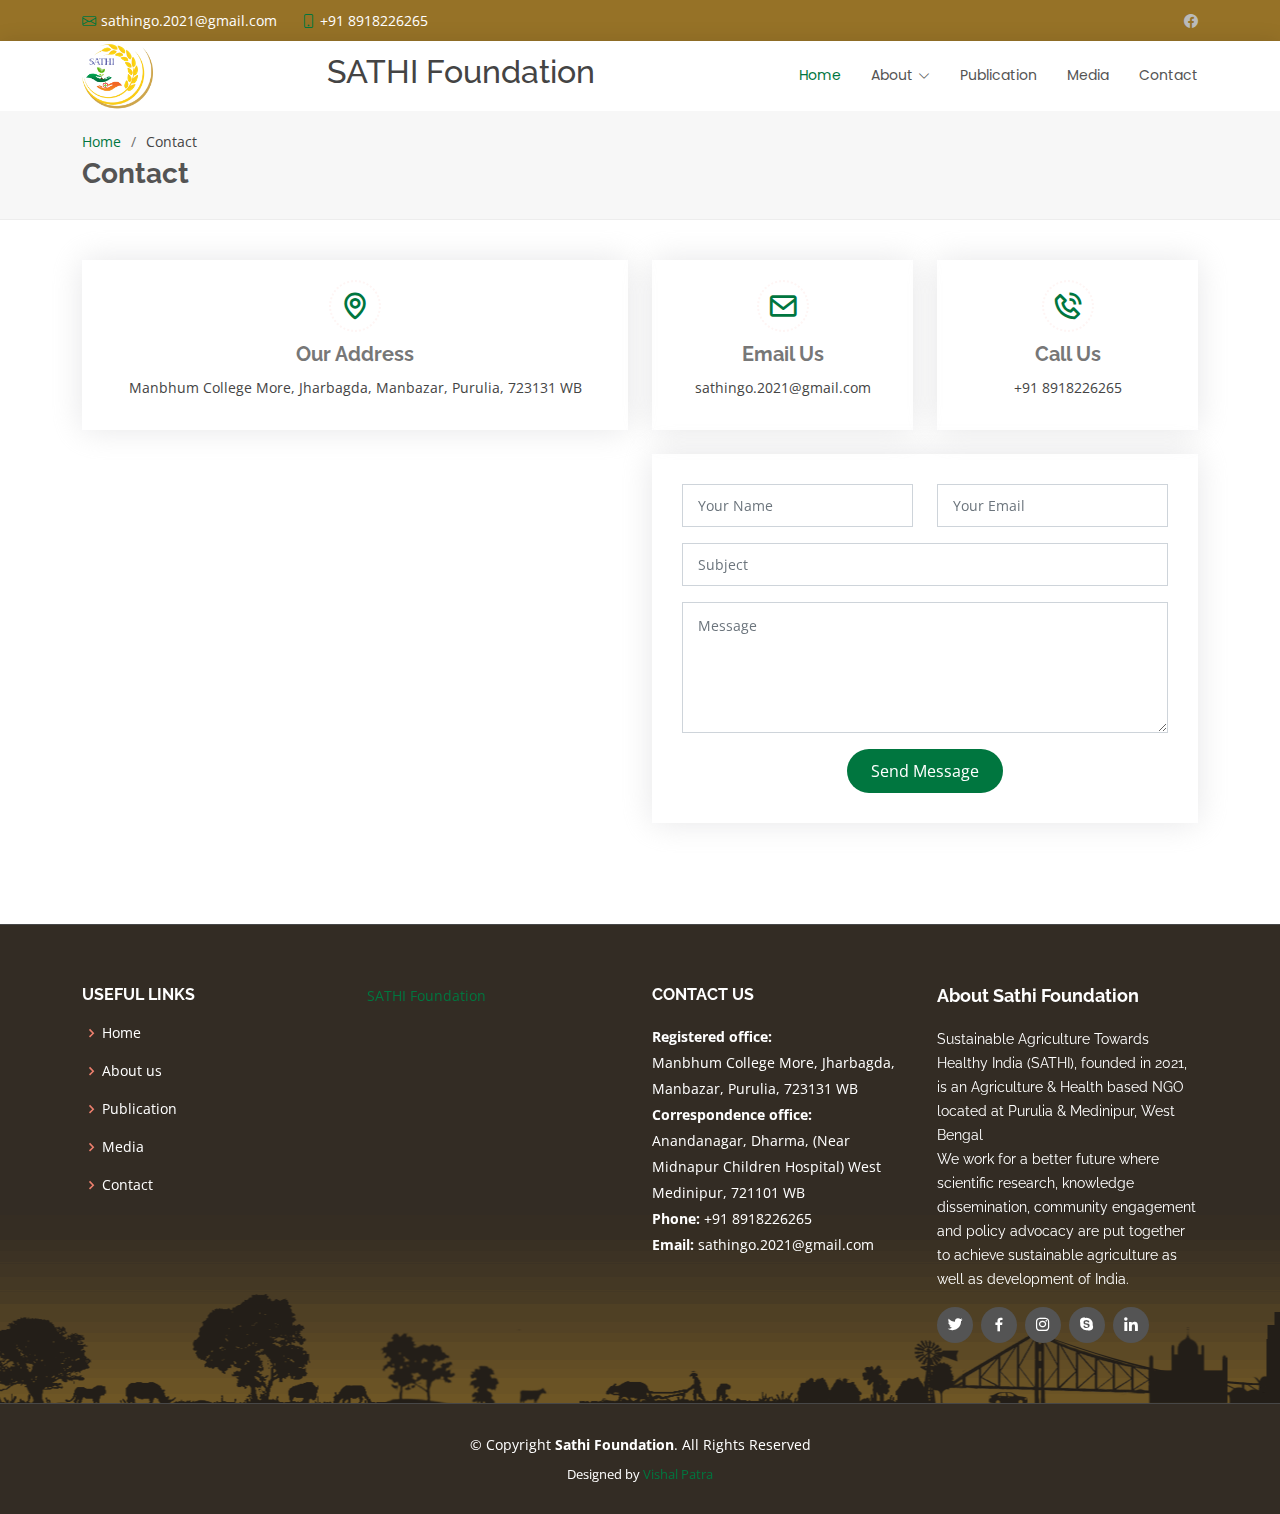
<file: contact.html>
<!DOCTYPE html>
<html lang="en">

<head>
  <meta charset="utf-8">
  <meta content="width=device-width, initial-scale=1.0" name="viewport">

  <title>Sathi Foundation </title>
  <meta content="" name="description">
  <meta content="" name="keywords">

  <!-- Favicons -->
  <link href="assets/img/favicon.ico" rel="icon">
  <link href="assets/img/apple-touch-icon.png" rel="apple-touch-icon">

  <!-- Google Fonts -->
  <link href="https://fonts.googleapis.com/css?family=Open+Sans:300,300i,400,400i,600,600i,700,700i|Raleway:300,300i,400,400i,500,500i,600,600i,700,700i|Poppins:300,300i,400,400i,500,500i,600,600i,700,700i" rel="stylesheet">

  <!-- Vendor CSS Files -->
  <link href="assets/vendor/animate.css/animate.min.css" rel="stylesheet">
  <link href="assets/vendor/bootstrap/css/bootstrap.min.css" rel="stylesheet">
  <link href="assets/vendor/bootstrap-icons/bootstrap-icons.css" rel="stylesheet">
  <link href="assets/vendor/boxicons/css/boxicons.min.css" rel="stylesheet">
  <link href="assets/vendor/glightbox/css/glightbox.min.css" rel="stylesheet">
  <link href="assets/vendor/swiper/swiper-bundle.min.css" rel="stylesheet">

  <!-- Template Main CSS File -->
  <link href="assets/css/style.css" rel="stylesheet">
  <link href="assets/css/sathi.css" rel="stylesheet">

</head>

<body>

  <!-- ======= Top Bar ======= -->
  <section id="topbar" class="d-flex align-items-center">
    <div class="container d-flex justify-content-center justify-content-md-between">
      <div class="contact-info d-flex align-items-center">
        <i class="bi bi-envelope d-flex align-items-center"><a href="mailto:sathingo.2021@gmail.com">sathingo.2021@gmail.com</a></i>
        <i class="bi bi-phone d-flex align-items-center ms-4"><span>+91 8918226265</span></i>
      </div>
      <div class="social-links d-none d-md-flex align-items-center">
        <a href="#" class="facebook"><i class="bi bi-facebook"></i></a>
       <!-- <a href="#" class="twitter"><i class="bi bi-twitter"></i></a>
        <a href="#" class="instagram"><i class="bi bi-instagram"></i></a>
        <a href="#" class="linkedin"><i class="bi bi-linkedin"></i></i></a>-->
      </div>
    </div>
  </section>

  <!-- ======= Header ======= -->
  <header id="header" class="d-flex align-items-center">
    <div class="container d-flex justify-content-between align-items-center">

      <div class="logo">
       <a href="index.html"><img src="assets/img/logo.png" alt="" class="img-fluid"></a>
      </div>
      <h2> SATHI Foundation</h2>
      <nav id="navbar" class="navbar">
        <ul>
          <li><a class="active" href="index.html">Home</a></li>
          <li class="dropdown"><a href="about.html"><span>About</span> <i class="bi bi-chevron-down"></i></a>
           <ul>
            <li><a href="about.html">About Us</a></li>
            <li><a href="team.html">Our Team</a></li>
            </ul></li>

          <li><a class="disabled" href="publication.html">Publication</a></li>
          <li><a href="gallery.html">Media</a></li>
         <!--          <li><a  href="activities.html">Activites</a></li> <li><a href="services.html">Services</a></li>
          <li><a href="blog.html">Blog</a></li>
          <li class="dropdown"><a href="#"><span>Drop Down</span> <i class="bi bi-chevron-down"></i></a>
            <ul>
              <li><a href="#">Drop Down 1</a></li>
              <li class="dropdown"><a href="#"><span>Deep Drop Down</span> <i class="bi bi-chevron-right"></i></a>
                <ul>
                  <li><a href="#">Deep Drop Down 1</a></li>
                  <li><a href="#">Deep Drop Down 2</a></li>
                  <li><a href="#">Deep Drop Down 3</a></li>
                  <li><a href="#">Deep Drop Down 4</a></li>
                  <li><a href="#">Deep Drop Down 5</a></li>
                </ul>
              </li>
              <li><a href="#">Drop Down 2</a></li>
              <li><a href="#">Drop Down 3</a></li>
              <li><a href="#">Drop Down 4</a></li>
            </ul>
          </li>-->
          <li><a href="contact.html">Contact</a></li>
        </ul>
        <i class="bi bi-list mobile-nav-toggle"></i>
      </nav><!-- .navbar -->

    </div>
  </header><!-- End Header -->

  <main id="main">

    <!-- ======= Breadcrumbs ======= -->
    <section id="breadcrumbs" class="breadcrumbs">
      <div class="container">

        <ol>
          <li><a href="index.html">Home</a></li>
          <li>Contact</li>
        </ol>
        <h2>Contact</h2>

      </div>
    </section><!-- End Breadcrumbs -->

    <!-- ======= Contact Section ======= -->
    <section id="contact" class="contact">
      <div class="container">

        <div class="row">
          <div class="col-lg-6">
            <div class="info-box mb-4">
              <i class="bx bx-map"></i>
              <h3>Our Address</h3>
              <p>Manbhum College More, Jharbagda, Manbazar, Purulia, 723131 WB</p>
            </div>
          </div>

          <div class="col-lg-3 col-md-6">
            <div class="info-box  mb-4">
              <i class="bx bx-envelope"></i>
              <h3>Email Us</h3>
              <p>sathingo.2021@gmail.com</p>
            </div>
          </div>

          <div class="col-lg-3 col-md-6">
            <div class="info-box  mb-4">
              <i class="bx bx-phone-call"></i>
              <h3>Call Us</h3>
              <p>+91 8918226265</p>
            </div>
          </div>

        </div>

        <div class="row">

          <div class="col-lg-6 ">
            <iframe class="mb-4 mb-lg-0" src="https://www.google.com/maps/embed?pb=!1m18!1m12!1m3!1d8731.004188922789!2d86.6266387426322!3d23.062842206953153!2m3!1f0!2f0!3f0!3m2!1i1024!2i768!4f13.1!3m3!1m2!1s0x39f646aafd54fb67%3A0xd5fe4911621b6e56!2sManbhum%20Mahavidyalaya!5e0!3m2!1sen!2sin!4v1642180803637!5m2!1sen!2sin" frameborder="0" style="border:0; width: 100%; height: 384px;" allowfullscreen></iframe>
          </div>

          <div class="col-lg-6">
            <form action="forms/contact.php" method="post" role="form" class="php-email-form">
              <div class="row">
                <div class="col-md-6 form-group">
                  <input type="text" name="name" class="form-control" id="name" placeholder="Your Name" required>
                </div>
                <div class="col-md-6 form-group mt-3 mt-md-0">
                  <input type="email" class="form-control" name="email" id="email" placeholder="Your Email" required>
                </div>
              </div>
              <div class="form-group mt-3">
                <input type="text" class="form-control" name="subject" id="subject" placeholder="Subject" required>
              </div>
              <div class="form-group mt-3">
                <textarea class="form-control" name="message" rows="5" placeholder="Message" required></textarea>
              </div>
              <div class="my-3">
                <div class="loading">Loading</div>
                <div class="error-message"></div>
                <div class="sent-message">Your message has been sent. Thank you!</div>
              </div>
              <div class="text-center"><button type="submit">Send Message</button></div>
            </form>
          </div>

        </div>

      </div>
    </section><!-- End Contact Section -->

  </main><!-- End #main -->

  <!-- ======= Footer ======= -->
  <footer id="footer">

    <!---  <div class="footer-newsletter">
       <div class="container">
         <div class="row">
           <div class="col-lg-6">
             <h4>Our Newsletter</h4>
             <p>Tamen quem nulla quae legam multos aute sint culpa legam noster magna</p>
           </div>
           <div class="col-lg-6">
             <form action="" method="post">
               <input type="email" name="email"><input type="submit" value="Subscribe">
             </form>
           </div>
         </div>
       </div>
     </div>-->
 
     <div class="footer-top">
       <div class="container">
         <div class="row">
 
          <div class="col-lg-3 col-md-6 footer-links">
            <h4>Useful Links</h4>
            <ul>
              <li><i class="bx bx-chevron-right"></i> <a href="/">Home</a></li>
              <li><i class="bx bx-chevron-right"></i> <a href="/about">About us</a></li>
              <li><i class="bx bx-chevron-right"></i> <a href="/publication">Publication</a></li>
              <li><i class="bx bx-chevron-right"></i> <a href="/gallery">Media</a></li>
              <li><i class="bx bx-chevron-right"></i> <a href="/contact">Contact</a></li>
            </ul>
          </div>
 
           <div class="col-lg-3 col-md-6 footer-links">
 <!-- ======= Facebook Section ======= -->
 <section id="facebook" class="fbbox">
   <div class="fb-page" data-href="https://www.facebook.com/sathifoundation.org.in/" data-tabs="timeline,events" data-width="" data-height="350" data-small-header="true" data-adapt-container-width="true" data-hide-cover="false" data-show-facepile="true"><blockquote cite="https://www.facebook.com/sathifoundation.org.in/" class="fb-xfbml-parse-ignore"><a href="https://www.facebook.com/sathifoundation.org.in/">SATHI Foundation</a></blockquote></div>
 </section>
 <!-- End Facebook Section -->
           </div>
 
           <div class="col-lg-3 col-md-6 footer-contact">
             <h4>Contact Us</h4>
             <p>
               <strong> Registered office:</strong> <br>Manbhum College More, Jharbagda, Manbazar, Purulia, 723131 WB<br>
               <strong> Correspondence office:</strong><br> Anandanagar, Dharma, (Near Midnapur Children Hospital) West Medinipur, 721101 WB <br>
               <strong>Phone:</strong> +91 8918226265<br>
               <strong>Email:</strong> sathingo.2021@gmail.com<br>
             </p>
 
           </div>
 
           <div class="col-lg-3 col-md-6 footer-info">
             <h3>About Sathi Foundation</h3>
             <p>Sustainable Agriculture Towards Healthy India (SATHI), founded in 2021, is an Agriculture & Health based NGO located at Purulia & Medinipur, West Bengal <br>We work for a better future where scientific research, knowledge dissemination, community engagement and policy advocacy are put together to achieve sustainable agriculture as well as development of India.</p>
             <div class="social-links mt-3">
               <a href="#" class="twitter"><i class="bx bxl-twitter"></i></a>
               <a href="#" class="facebook"><i class="bx bxl-facebook"></i></a>
               <a href="#" class="instagram"><i class="bx bxl-instagram"></i></a>
               <a href="#" class="google-plus"><i class="bx bxl-skype"></i></a>
               <a href="#" class="linkedin"><i class="bx bxl-linkedin"></i></a>
             </div>
           </div>
 
         </div>
       </div>
     </div>
 
     <div class="container">
       <div class="copyright">
         &copy; Copyright <strong><span>Sathi Foundation</span></strong>. All Rights Reserved
       </div>
       <div class="credits">
         <!-- All the links in the footer should remain intact. -->
         <!-- You can delete the links only if you purchased the pro version. -->
         <!-- Licensing information: https://bootstrapmade.com/license/ -->
         <!-- Purchase the pro version with working PHP/AJAX contact form: https://bootstrapmade.com/Sathi Foundation-free-multipurpose-bootstrap-template/ -->
         Designed by <a href="https://github.com/vishalpatra">Vishal Patra</a>
       </div>
     </div>
   </footer><!-- End Footer -->
 
   <a href="#" class="back-to-top d-flex align-items-center justify-content-center"><i class="bi bi-arrow-up-short"></i></a>
 
   <!-- Vendor JS Files -->
   <script src="assets/vendor/purecounter/purecounter.js"></script>
   <script src="assets/vendor/bootstrap/js/bootstrap.bundle.min.js"></script>
   <script src="assets/vendor/glightbox/js/glightbox.min.js"></script>
   <script src="assets/vendor/isotope-layout/isotope.pkgd.min.js"></script>
   <script src="assets/vendor/swiper/swiper-bundle.min.js"></script>
   <script src="assets/vendor/waypoints/noframework.waypoints.js"></script>
   <script src="assets/vendor/php-email-form/validate.js"></script>
 
   <!-- Template Main JS File -->
   <script src="assets/js/main.js"></script>
   <div id="fb-root"></div>
 <script async defer crossorigin="anonymous" src="https://connect.facebook.net/en_GB/sdk.js#xfbml=1&version=v12.0" nonce="wDadX3lw"></script>
 
 </body>
 
 </html>
</file>
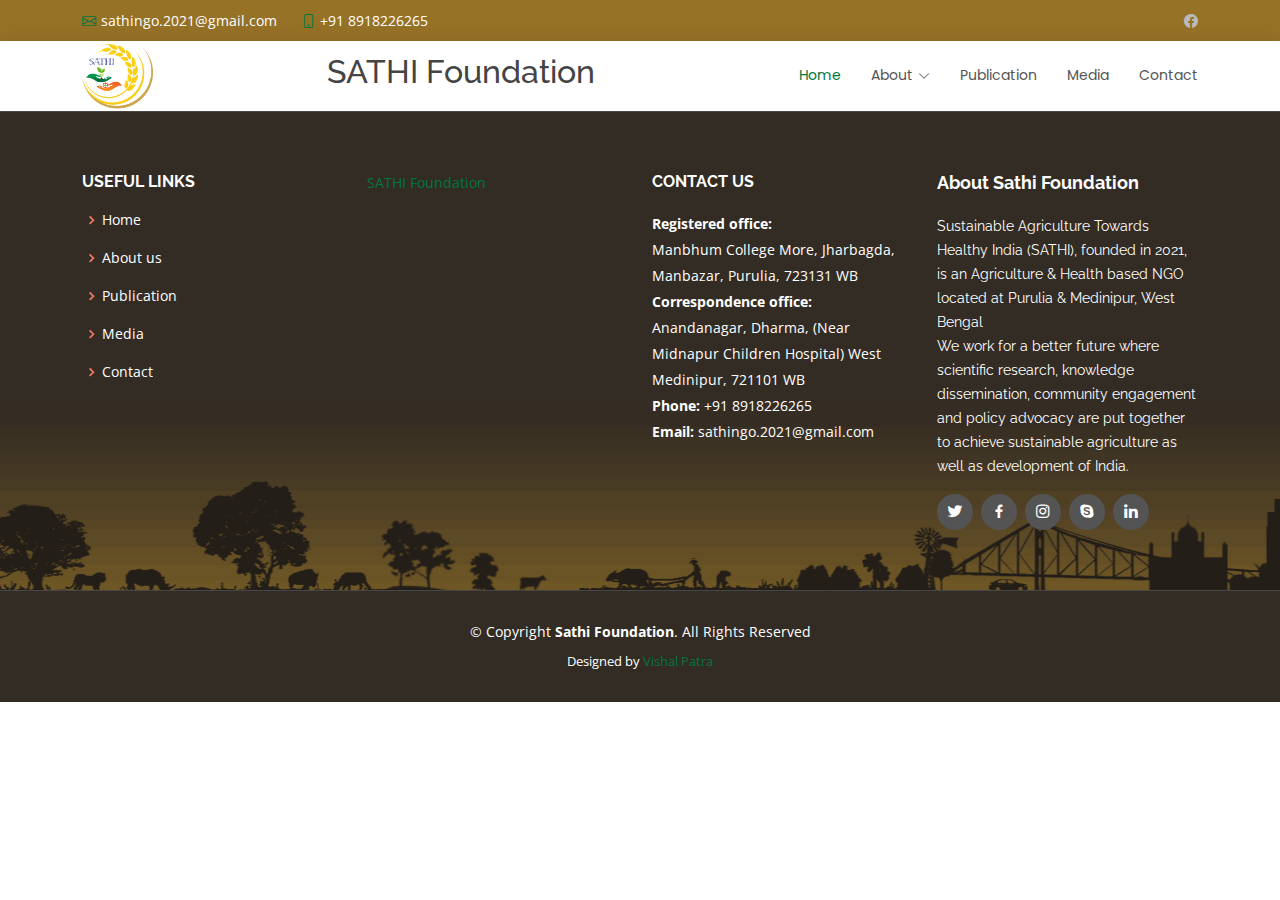
<file: frame.html>
<!DOCTYPE html>
<html lang="en">

<head>
  <meta charset="utf-8">
  <meta content="width=device-width, initial-scale=1.0" name="viewport">

  <title>Sathi Foundation </title>
  <meta content="" name="description">
  <meta content="" name="keywords">

  <!-- Favicons -->
  <link href="assets/img/favicon.ico" rel="icon">
  <link href="assets/img/apple-touch-icon.png" rel="apple-touch-icon">

  <!-- Google Fonts -->
  <link href="https://fonts.googleapis.com/css?family=Open+Sans:300,300i,400,400i,600,600i,700,700i|Raleway:300,300i,400,400i,500,500i,600,600i,700,700i|Poppins:300,300i,400,400i,500,500i,600,600i,700,700i" rel="stylesheet">

  <!-- Vendor CSS Files -->
  <link href="assets/vendor/animate.css/animate.min.css" rel="stylesheet">
  <link href="assets/vendor/bootstrap/css/bootstrap.min.css" rel="stylesheet">
  <link href="assets/vendor/bootstrap-icons/bootstrap-icons.css" rel="stylesheet">
  <link href="assets/vendor/boxicons/css/boxicons.min.css" rel="stylesheet">
  <link href="assets/vendor/glightbox/css/glightbox.min.css" rel="stylesheet">
  <link href="assets/vendor/swiper/swiper-bundle.min.css" rel="stylesheet">

  <!-- Template Main CSS File -->
  <link href="assets/css/style.css" rel="stylesheet">
  <link href="assets/css/sathi.css" rel="stylesheet">

</head>

<body>

  <!-- ======= Top Bar ======= -->
  <section id="topbar" class="d-flex align-items-center">
    <div class="container d-flex justify-content-center justify-content-md-between">
      <div class="contact-info d-flex align-items-center">
        <i class="bi bi-envelope d-flex align-items-center"><a href="mailto:sathingo.2021@gmail.com">sathingo.2021@gmail.com</a></i>
        <i class="bi bi-phone d-flex align-items-center ms-4"><span>+91 8918226265</span></i>
      </div>
      <div class="social-links d-none d-md-flex align-items-center">
        <a href="#" class="facebook"><i class="bi bi-facebook"></i></a>
       <!-- <a href="#" class="twitter"><i class="bi bi-twitter"></i></a>
        <a href="#" class="instagram"><i class="bi bi-instagram"></i></a>
        <a href="#" class="linkedin"><i class="bi bi-linkedin"></i></i></a>-->
      </div>
    </div>
  </section>

  <!-- ======= Header ======= -->
  <header id="header" class="d-flex align-items-center">
    <div class="container d-flex justify-content-between align-items-center">

      <div class="logo">
       <a href="index.html"><img src="assets/img/logo.png" alt="" class="img-fluid"></a>
      </div>
      <h2> SATHI Foundation</h2>
      <nav id="navbar" class="navbar">
        <ul>
          <li><a class="active" href="index.html">Home</a></li>
          <li class="dropdown"><a href="about.html"><span>About</span> <i class="bi bi-chevron-down"></i></a>
           <ul>
            <li><a href="about.html">About Us</a></li>
            <li><a href="team.html">Our Team</a></li>
            </ul></li>

          <li><a class="disabled" href="publication.html">Publication</a></li>
          <li><a href="gallery.html">Media</a></li>
         <!--           <li><a  href="activities.html">Activites</a></li>
          <li><a href="services.html">Services</a></li>
          <li><a href="blog.html">Blog</a></li>
          <li class="dropdown"><a href="#"><span>Drop Down</span> <i class="bi bi-chevron-down"></i></a>
            <ul>
              <li><a href="#">Drop Down 1</a></li>
              <li class="dropdown"><a href="#"><span>Deep Drop Down</span> <i class="bi bi-chevron-right"></i></a>
                <ul>
                  <li><a href="#">Deep Drop Down 1</a></li>
                  <li><a href="#">Deep Drop Down 2</a></li>
                  <li><a href="#">Deep Drop Down 3</a></li>
                  <li><a href="#">Deep Drop Down 4</a></li>
                  <li><a href="#">Deep Drop Down 5</a></li>
                </ul>
              </li>
              <li><a href="#">Drop Down 2</a></li>
              <li><a href="#">Drop Down 3</a></li>
              <li><a href="#">Drop Down 4</a></li>
            </ul>
          </li>-->
          <li><a href="contact.html">Contact</a></li>
        </ul>
        <i class="bi bi-list mobile-nav-toggle"></i>
      </nav><!-- .navbar -->

    </div>
  </header><!-- End Header -->



  <!-- ======= Footer ======= -->
  <footer id="footer">

    <!---  <div class="footer-newsletter">
       <div class="container">
         <div class="row">
           <div class="col-lg-6">
             <h4>Our Newsletter</h4>
             <p>Tamen quem nulla quae legam multos aute sint culpa legam noster magna</p>
           </div>
           <div class="col-lg-6">
             <form action="" method="post">
               <input type="email" name="email"><input type="submit" value="Subscribe">
             </form>
           </div>
         </div>
       </div>
     </div>-->
 
     <div class="footer-top">
       <div class="container">
         <div class="row">
 
            <div class="col-lg-3 col-md-6 footer-links">
                <h4>Useful Links</h4>
                <ul>
                  <li><i class="bx bx-chevron-right"></i> <a href="/">Home</a></li>
                  <li><i class="bx bx-chevron-right"></i> <a href="/about">About us</a></li>
                  <li><i class="bx bx-chevron-right"></i> <a href="/publication">Publication</a></li>
                  <li><i class="bx bx-chevron-right"></i> <a href="/gallery">Media</a></li>
                  <li><i class="bx bx-chevron-right"></i> <a href="/contact">Contact</a></li>
                </ul>
              </div>
 
           <div class="col-lg-3 col-md-6 footer-links">
 <!-- ======= Facebook Section ======= -->
 <section id="facebook" class="fbbox">
   <div class="fb-page" data-href="https://www.facebook.com/sathifoundation.org.in/" data-tabs="timeline,events" data-width="" data-height="350" data-small-header="true" data-adapt-container-width="true" data-hide-cover="false" data-show-facepile="true"><blockquote cite="https://www.facebook.com/sathifoundation.org.in/" class="fb-xfbml-parse-ignore"><a href="https://www.facebook.com/sathifoundation.org.in/">SATHI Foundation</a></blockquote></div>
 </section>
 <!-- End Facebook Section -->
           </div>
 
           <div class="col-lg-3 col-md-6 footer-contact">
             <h4>Contact Us</h4>
             <p>
               <strong> Registered office:</strong> <br>Manbhum College More, Jharbagda, Manbazar, Purulia, 723131 WB<br>
               <strong> Correspondence office:</strong><br> Anandanagar, Dharma, (Near Midnapur Children Hospital) West Medinipur, 721101 WB <br>
               <strong>Phone:</strong> +91 8918226265<br>
               <strong>Email:</strong> sathingo.2021@gmail.com<br>
             </p>
 
           </div>
 
           <div class="col-lg-3 col-md-6 footer-info">
             <h3>About Sathi Foundation</h3>
             <p>Sustainable Agriculture Towards Healthy India (SATHI), founded in 2021, is an Agriculture & Health based NGO located at Purulia & Medinipur, West Bengal <br>We work for a better future where scientific research, knowledge dissemination, community engagement and policy advocacy are put together to achieve sustainable agriculture as well as development of India.</p>
             <div class="social-links mt-3">
               <a href="#" class="twitter"><i class="bx bxl-twitter"></i></a>
               <a href="#" class="facebook"><i class="bx bxl-facebook"></i></a>
               <a href="#" class="instagram"><i class="bx bxl-instagram"></i></a>
               <a href="#" class="google-plus"><i class="bx bxl-skype"></i></a>
               <a href="#" class="linkedin"><i class="bx bxl-linkedin"></i></a>
             </div>
           </div>
 
         </div>
       </div>
     </div>
 
     <div class="container">
       <div class="copyright">
         &copy; Copyright <strong><span>Sathi Foundation</span></strong>. All Rights Reserved
       </div>
       <div class="credits">
         <!-- All the links in the footer should remain intact. -->
         <!-- You can delete the links only if you purchased the pro version. -->
         <!-- Licensing information: https://bootstrapmade.com/license/ -->
         <!-- Purchase the pro version with working PHP/AJAX contact form: https://bootstrapmade.com/Sathi Foundation-free-multipurpose-bootstrap-template/ -->
         Designed by <a href="https://github.com/vishalpatra">Vishal Patra</a>
       </div>
     </div>
   </footer><!-- End Footer -->
 
   <a href="#" class="back-to-top d-flex align-items-center justify-content-center"><i class="bi bi-arrow-up-short"></i></a>
 
   <!-- Vendor JS Files -->
   <script src="assets/vendor/purecounter/purecounter.js"></script>
   <script src="assets/vendor/bootstrap/js/bootstrap.bundle.min.js"></script>
   <script src="assets/vendor/glightbox/js/glightbox.min.js"></script>
   <script src="assets/vendor/isotope-layout/isotope.pkgd.min.js"></script>
   <script src="assets/vendor/swiper/swiper-bundle.min.js"></script>
   <script src="assets/vendor/waypoints/noframework.waypoints.js"></script>
   <script src="assets/vendor/php-email-form/validate.js"></script>
 
   <!-- Template Main JS File -->
   <script src="assets/js/main.js"></script>
   <div id="fb-root"></div>
 <script async defer crossorigin="anonymous" src="https://connect.facebook.net/en_GB/sdk.js#xfbml=1&version=v12.0" nonce="wDadX3lw"></script>
 
 </body>
 
 </html>
</file>
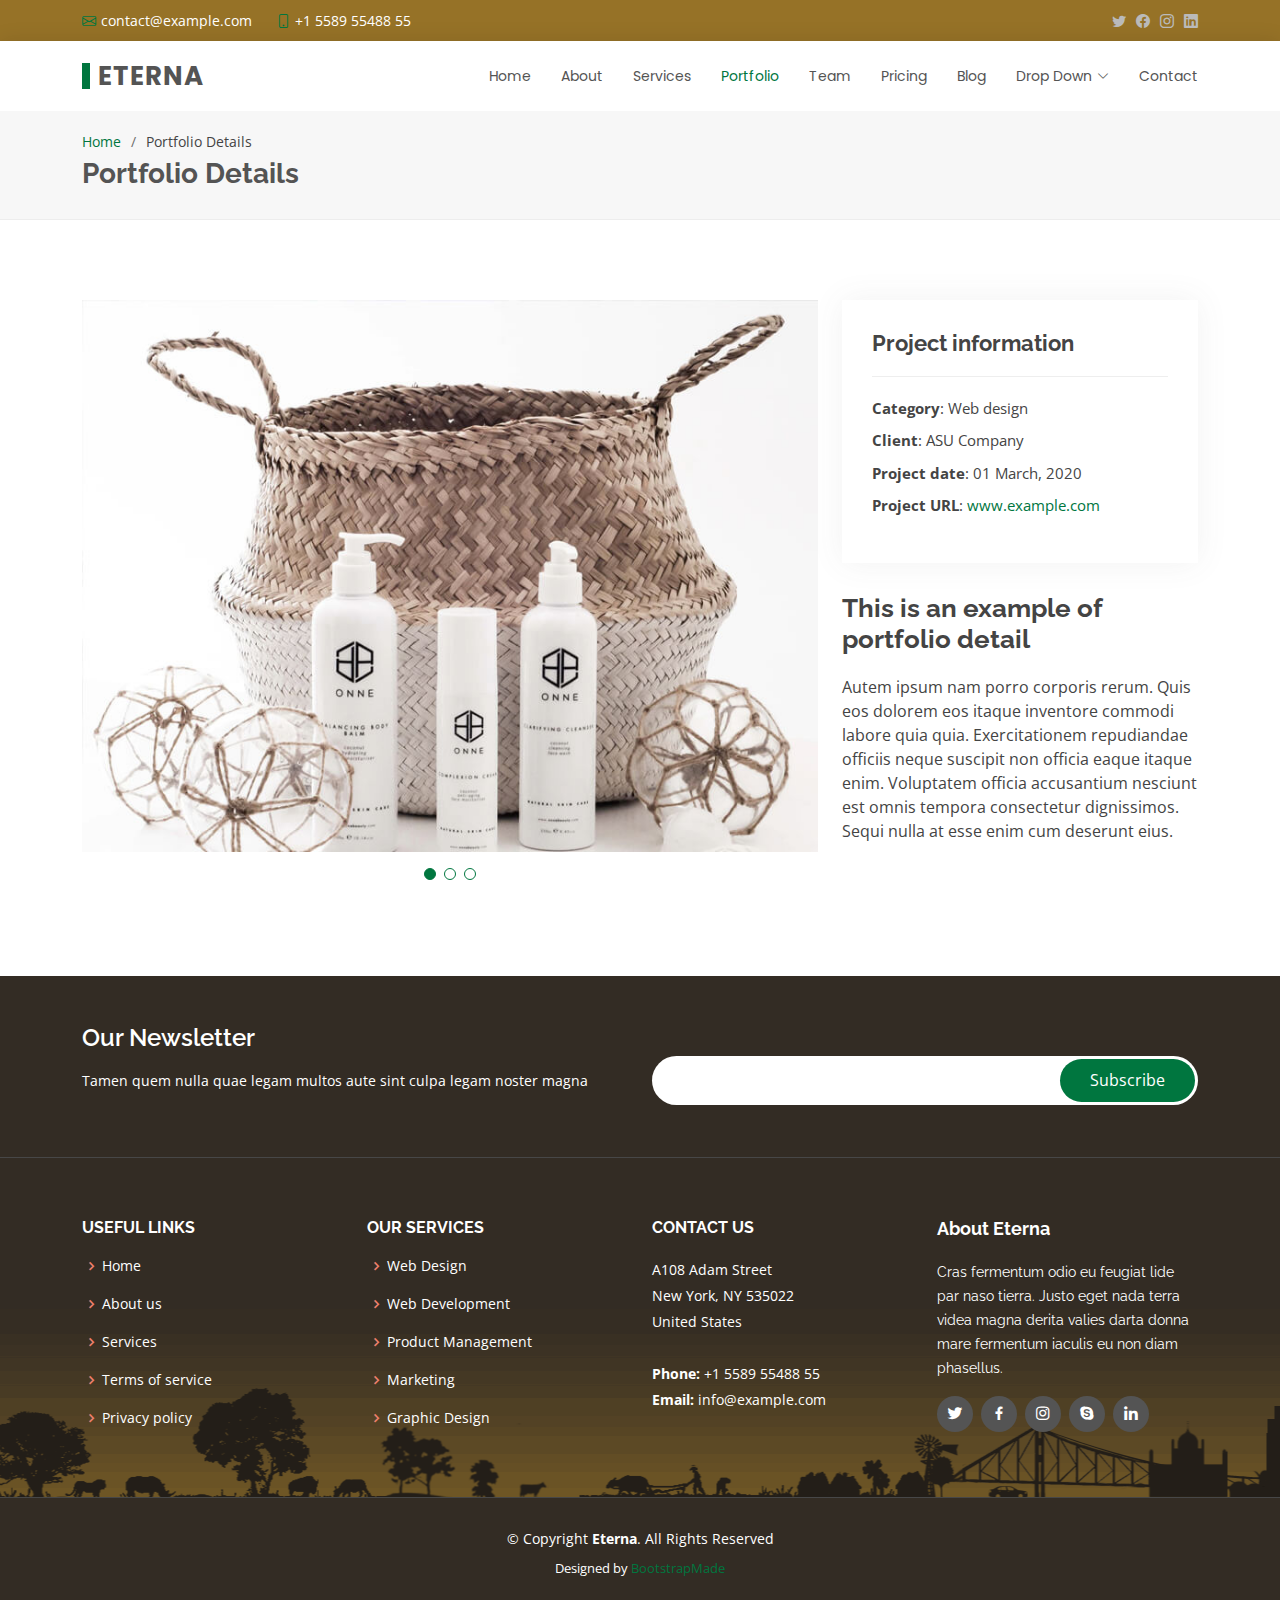
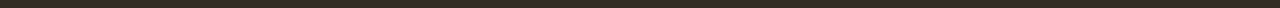
<file: portfolio-details.html>
<!DOCTYPE html>
<html lang="en">

<head>
  <meta charset="utf-8">
  <meta content="width=device-width, initial-scale=1.0" name="viewport">

  <title>Portfolio Details - Eterna Bootstrap Template</title>
  <meta content="" name="description">
  <meta content="" name="keywords">

  <!-- Favicons -->
  <link href="assets/img/favicon.png" rel="icon">
  <link href="assets/img/apple-touch-icon.png" rel="apple-touch-icon">

  <!-- Google Fonts -->
  <link href="https://fonts.googleapis.com/css?family=Open+Sans:300,300i,400,400i,600,600i,700,700i|Raleway:300,300i,400,400i,500,500i,600,600i,700,700i|Poppins:300,300i,400,400i,500,500i,600,600i,700,700i" rel="stylesheet">

  <!-- Vendor CSS Files -->
  <link href="assets/vendor/animate.css/animate.min.css" rel="stylesheet">
  <link href="assets/vendor/bootstrap/css/bootstrap.min.css" rel="stylesheet">
  <link href="assets/vendor/bootstrap-icons/bootstrap-icons.css" rel="stylesheet">
  <link href="assets/vendor/boxicons/css/boxicons.min.css" rel="stylesheet">
  <link href="assets/vendor/glightbox/css/glightbox.min.css" rel="stylesheet">
  <link href="assets/vendor/swiper/swiper-bundle.min.css" rel="stylesheet">

  <!-- Template Main CSS File -->
  <link href="assets/css/style.css" rel="stylesheet">

  <!-- =======================================================
  * Template Name: Eterna - v4.7.0
  * Template URL: https://bootstrapmade.com/eterna-free-multipurpose-bootstrap-template/
  * Author: BootstrapMade.com
  * License: https://bootstrapmade.com/license/
  ======================================================== -->
</head>

<body>

  <!-- ======= Top Bar ======= -->
  <section id="topbar" class="d-flex align-items-center">
    <div class="container d-flex justify-content-center justify-content-md-between">
      <div class="contact-info d-flex align-items-center">
        <i class="bi bi-envelope d-flex align-items-center"><a href="mailto:contact@example.com">contact@example.com</a></i>
        <i class="bi bi-phone d-flex align-items-center ms-4"><span>+1 5589 55488 55</span></i>
      </div>
      <div class="social-links d-none d-md-flex align-items-center">
        <a href="#" class="twitter"><i class="bi bi-twitter"></i></a>
        <a href="#" class="facebook"><i class="bi bi-facebook"></i></a>
        <a href="#" class="instagram"><i class="bi bi-instagram"></i></a>
        <a href="#" class="linkedin"><i class="bi bi-linkedin"></i></i></a>
      </div>
    </div>
  </section>

  <!-- ======= Header ======= -->
  <header id="header" class="d-flex align-items-center">
    <div class="container d-flex justify-content-between align-items-center">

      <div class="logo">
        <h1><a href="index.html">Eterna</a></h1>
        <!-- Uncomment below if you prefer to use an image logo -->
        <!-- <a href="index.html"><img src="assets/img/logo.png" alt="" class="img-fluid"></a>-->
      </div>

      <nav id="navbar" class="navbar">
        <ul>
          <li><a href="index.html">Home</a></li>
          <li><a href="about.html">About</a></li>
          <li><a href="services.html">Services</a></li>
          <li><a class="active" href="portfolio.html">Portfolio</a></li>
          <li><a href="team.html">Team</a></li>
          <li><a href="pricing.html">Pricing</a></li>
          <li><a href="blog.html">Blog</a></li>
          <li class="dropdown"><a href="#"><span>Drop Down</span> <i class="bi bi-chevron-down"></i></a>
            <ul>
              <li><a href="#">Drop Down 1</a></li>
              <li class="dropdown"><a href="#"><span>Deep Drop Down</span> <i class="bi bi-chevron-right"></i></a>
                <ul>
                  <li><a href="#">Deep Drop Down 1</a></li>
                  <li><a href="#">Deep Drop Down 2</a></li>
                  <li><a href="#">Deep Drop Down 3</a></li>
                  <li><a href="#">Deep Drop Down 4</a></li>
                  <li><a href="#">Deep Drop Down 5</a></li>
                </ul>
              </li>
              <li><a href="#">Drop Down 2</a></li>
              <li><a href="#">Drop Down 3</a></li>
              <li><a href="#">Drop Down 4</a></li>
            </ul>
          </li>
          <li><a href="contact.html">Contact</a></li>
        </ul>
        <i class="bi bi-list mobile-nav-toggle"></i>
      </nav><!-- .navbar -->

    </div>
  </header><!-- End Header -->

  <main id="main">

    <!-- ======= Breadcrumbs ======= -->
    <section id="breadcrumbs" class="breadcrumbs">
      <div class="container">

        <ol>
          <li><a href="index.html">Home</a></li>
          <li>Portfolio Details</li>
        </ol>
        <h2>Portfolio Details</h2>

      </div>
    </section><!-- End Breadcrumbs -->

    <!-- ======= Portfolio Details Section ======= -->
    <section id="portfolio-details" class="portfolio-details">
      <div class="container">

        <div class="row gy-4">

          <div class="col-lg-8">
            <div class="portfolio-details-slider swiper">
              <div class="swiper-wrapper align-items-center">

                <div class="swiper-slide">
                  <img src="assets/img/portfolio/portfolio-1.jpg" alt="">
                </div>

                <div class="swiper-slide">
                  <img src="assets/img/portfolio/portfolio-2.jpg" alt="">
                </div>

                <div class="swiper-slide">
                  <img src="assets/img/portfolio/portfolio-3.jpg" alt="">
                </div>

              </div>
              <div class="swiper-pagination"></div>
            </div>
          </div>

          <div class="col-lg-4">
            <div class="portfolio-info">
              <h3>Project information</h3>
              <ul>
                <li><strong>Category</strong>: Web design</li>
                <li><strong>Client</strong>: ASU Company</li>
                <li><strong>Project date</strong>: 01 March, 2020</li>
                <li><strong>Project URL</strong>: <a href="#">www.example.com</a></li>
              </ul>
            </div>
            <div class="portfolio-description">
              <h2>This is an example of portfolio detail</h2>
              <p>
                Autem ipsum nam porro corporis rerum. Quis eos dolorem eos itaque inventore commodi labore quia quia. Exercitationem repudiandae officiis neque suscipit non officia eaque itaque enim. Voluptatem officia accusantium nesciunt est omnis tempora consectetur dignissimos. Sequi nulla at esse enim cum deserunt eius.
              </p>
            </div>
          </div>

        </div>

      </div>
    </section><!-- End Portfolio Details Section -->

  </main><!-- End #main -->

  <!-- ======= Footer ======= -->
  <footer id="footer">

    <div class="footer-newsletter">
      <div class="container">
        <div class="row">
          <div class="col-lg-6">
            <h4>Our Newsletter</h4>
            <p>Tamen quem nulla quae legam multos aute sint culpa legam noster magna</p>
          </div>
          <div class="col-lg-6">
            <form action="" method="post">
              <input type="email" name="email"><input type="submit" value="Subscribe">
            </form>
          </div>
        </div>
      </div>
    </div>

    <div class="footer-top">
      <div class="container">
        <div class="row">

          <div class="col-lg-3 col-md-6 footer-links">
            <h4>Useful Links</h4>
            <ul>
              <li><i class="bx bx-chevron-right"></i> <a href="#">Home</a></li>
              <li><i class="bx bx-chevron-right"></i> <a href="#">About us</a></li>
              <li><i class="bx bx-chevron-right"></i> <a href="#">Services</a></li>
              <li><i class="bx bx-chevron-right"></i> <a href="#">Terms of service</a></li>
              <li><i class="bx bx-chevron-right"></i> <a href="#">Privacy policy</a></li>
            </ul>
          </div>

          <div class="col-lg-3 col-md-6 footer-links">
            <h4>Our Services</h4>
            <ul>
              <li><i class="bx bx-chevron-right"></i> <a href="#">Web Design</a></li>
              <li><i class="bx bx-chevron-right"></i> <a href="#">Web Development</a></li>
              <li><i class="bx bx-chevron-right"></i> <a href="#">Product Management</a></li>
              <li><i class="bx bx-chevron-right"></i> <a href="#">Marketing</a></li>
              <li><i class="bx bx-chevron-right"></i> <a href="#">Graphic Design</a></li>
            </ul>
          </div>

          <div class="col-lg-3 col-md-6 footer-contact">
            <h4>Contact Us</h4>
            <p>
              A108 Adam Street <br>
              New York, NY 535022<br>
              United States <br><br>
              <strong>Phone:</strong> +1 5589 55488 55<br>
              <strong>Email:</strong> info@example.com<br>
            </p>

          </div>

          <div class="col-lg-3 col-md-6 footer-info">
            <h3>About Eterna</h3>
            <p>Cras fermentum odio eu feugiat lide par naso tierra. Justo eget nada terra videa magna derita valies darta donna mare fermentum iaculis eu non diam phasellus.</p>
            <div class="social-links mt-3">
              <a href="#" class="twitter"><i class="bx bxl-twitter"></i></a>
              <a href="#" class="facebook"><i class="bx bxl-facebook"></i></a>
              <a href="#" class="instagram"><i class="bx bxl-instagram"></i></a>
              <a href="#" class="google-plus"><i class="bx bxl-skype"></i></a>
              <a href="#" class="linkedin"><i class="bx bxl-linkedin"></i></a>
            </div>
          </div>

        </div>
      </div>
    </div>

    <div class="container">
      <div class="copyright">
        &copy; Copyright <strong><span>Eterna</span></strong>. All Rights Reserved
      </div>
      <div class="credits">
        <!-- All the links in the footer should remain intact. -->
        <!-- You can delete the links only if you purchased the pro version. -->
        <!-- Licensing information: https://bootstrapmade.com/license/ -->
        <!-- Purchase the pro version with working PHP/AJAX contact form: https://bootstrapmade.com/eterna-free-multipurpose-bootstrap-template/ -->
        Designed by <a href="https://bootstrapmade.com/">BootstrapMade</a>
      </div>
    </div>
  </footer><!-- End Footer -->

  <a href="#" class="back-to-top d-flex align-items-center justify-content-center"><i class="bi bi-arrow-up-short"></i></a>

  <!-- Vendor JS Files -->
  <script src="assets/vendor/purecounter/purecounter.js"></script>
  <script src="assets/vendor/bootstrap/js/bootstrap.bundle.min.js"></script>
  <script src="assets/vendor/glightbox/js/glightbox.min.js"></script>
  <script src="assets/vendor/isotope-layout/isotope.pkgd.min.js"></script>
  <script src="assets/vendor/swiper/swiper-bundle.min.js"></script>
  <script src="assets/vendor/waypoints/noframework.waypoints.js"></script>
  <script src="assets/vendor/php-email-form/validate.js"></script>

  <!-- Template Main JS File -->
  <script src="assets/js/main.js"></script>

</body>

</html>
</file>
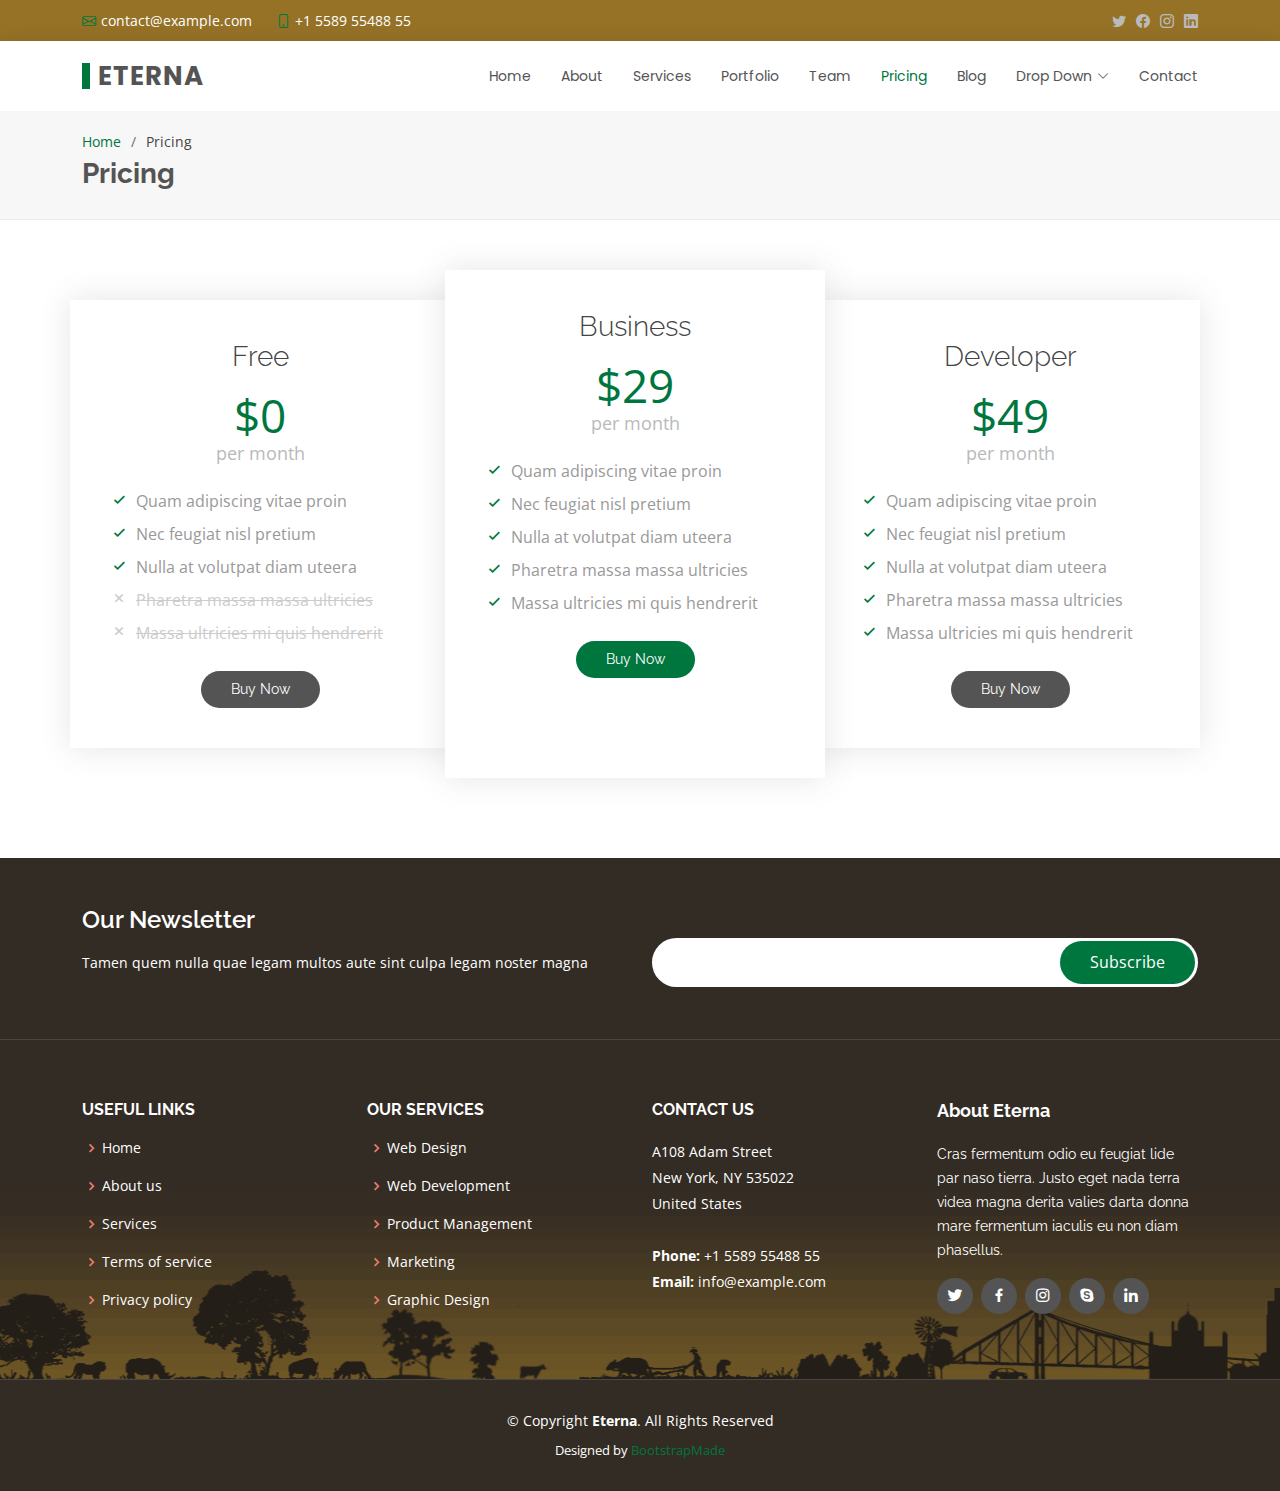
<file: pricing.html>
<!DOCTYPE html>
<html lang="en">

<head>
  <meta charset="utf-8">
  <meta content="width=device-width, initial-scale=1.0" name="viewport">

  <title>Pricing - Eterna Bootstrap Template</title>
  <meta content="" name="description">
  <meta content="" name="keywords">

  <!-- Favicons -->
  <link href="assets/img/favicon.png" rel="icon">
  <link href="assets/img/apple-touch-icon.png" rel="apple-touch-icon">

  <!-- Google Fonts -->
  <link href="https://fonts.googleapis.com/css?family=Open+Sans:300,300i,400,400i,600,600i,700,700i|Raleway:300,300i,400,400i,500,500i,600,600i,700,700i|Poppins:300,300i,400,400i,500,500i,600,600i,700,700i" rel="stylesheet">

  <!-- Vendor CSS Files -->
  <link href="assets/vendor/animate.css/animate.min.css" rel="stylesheet">
  <link href="assets/vendor/bootstrap/css/bootstrap.min.css" rel="stylesheet">
  <link href="assets/vendor/bootstrap-icons/bootstrap-icons.css" rel="stylesheet">
  <link href="assets/vendor/boxicons/css/boxicons.min.css" rel="stylesheet">
  <link href="assets/vendor/glightbox/css/glightbox.min.css" rel="stylesheet">
  <link href="assets/vendor/swiper/swiper-bundle.min.css" rel="stylesheet">

  <!-- Template Main CSS File -->
  <link href="assets/css/style.css" rel="stylesheet">

  <!-- =======================================================
  * Template Name: Eterna - v4.7.0
  * Template URL: https://bootstrapmade.com/eterna-free-multipurpose-bootstrap-template/
  * Author: BootstrapMade.com
  * License: https://bootstrapmade.com/license/
  ======================================================== -->
</head>

<body>

  <!-- ======= Top Bar ======= -->
  <section id="topbar" class="d-flex align-items-center">
    <div class="container d-flex justify-content-center justify-content-md-between">
      <div class="contact-info d-flex align-items-center">
        <i class="bi bi-envelope d-flex align-items-center"><a href="mailto:contact@example.com">contact@example.com</a></i>
        <i class="bi bi-phone d-flex align-items-center ms-4"><span>+1 5589 55488 55</span></i>
      </div>
      <div class="social-links d-none d-md-flex align-items-center">
        <a href="#" class="twitter"><i class="bi bi-twitter"></i></a>
        <a href="#" class="facebook"><i class="bi bi-facebook"></i></a>
        <a href="#" class="instagram"><i class="bi bi-instagram"></i></a>
        <a href="#" class="linkedin"><i class="bi bi-linkedin"></i></i></a>
      </div>
    </div>
  </section>

  <!-- ======= Header ======= -->
  <header id="header" class="d-flex align-items-center">
    <div class="container d-flex justify-content-between align-items-center">

      <div class="logo">
        <h1><a href="index.html">Eterna</a></h1>
        <!-- Uncomment below if you prefer to use an image logo -->
        <!-- <a href="index.html"><img src="assets/img/logo.png" alt="" class="img-fluid"></a>-->
      </div>

      <nav id="navbar" class="navbar">
        <ul>
          <li><a href="index.html">Home</a></li>
          <li><a href="about.html">About</a></li>
          <li><a href="services.html">Services</a></li>
          <li><a href="portfolio.html">Portfolio</a></li>
          <li><a href="team.html">Team</a></li>
          <li><a class="active" href="pricing.html">Pricing</a></li>
          <li><a href="blog.html">Blog</a></li>
          <li class="dropdown"><a href="#"><span>Drop Down</span> <i class="bi bi-chevron-down"></i></a>
            <ul>
              <li><a href="#">Drop Down 1</a></li>
              <li class="dropdown"><a href="#"><span>Deep Drop Down</span> <i class="bi bi-chevron-right"></i></a>
                <ul>
                  <li><a href="#">Deep Drop Down 1</a></li>
                  <li><a href="#">Deep Drop Down 2</a></li>
                  <li><a href="#">Deep Drop Down 3</a></li>
                  <li><a href="#">Deep Drop Down 4</a></li>
                  <li><a href="#">Deep Drop Down 5</a></li>
                </ul>
              </li>
              <li><a href="#">Drop Down 2</a></li>
              <li><a href="#">Drop Down 3</a></li>
              <li><a href="#">Drop Down 4</a></li>
            </ul>
          </li>
          <li><a href="contact.html">Contact</a></li>
        </ul>
        <i class="bi bi-list mobile-nav-toggle"></i>
      </nav><!-- .navbar -->

    </div>
  </header><!-- End Header -->

  <main id="main">

    <!-- ======= Breadcrumbs ======= -->
    <section id="breadcrumbs" class="breadcrumbs">
      <div class="container">

        <ol>
          <li><a href="index.html">Home</a></li>
          <li>Pricing</li>
        </ol>
        <h2>Pricing</h2>

      </div>
    </section><!-- End Breadcrumbs -->

    <!-- ======= Pricing Section ======= -->
    <section id="pricing" class="pricing">
      <div class="container">

        <div class="row no-gutters">

          <div class="col-lg-4 box">
            <h3>Free</h3>
            <h4>$0<span>per month</span></h4>
            <ul>
              <li><i class="bx bx-check"></i> Quam adipiscing vitae proin</li>
              <li><i class="bx bx-check"></i> Nec feugiat nisl pretium</li>
              <li><i class="bx bx-check"></i> Nulla at volutpat diam uteera</li>
              <li class="na"><i class="bx bx-x"></i> <span>Pharetra massa massa ultricies</span></li>
              <li class="na"><i class="bx bx-x"></i> <span>Massa ultricies mi quis hendrerit</span></li>
            </ul>
            <a href="#" class="buy-btn">Buy Now</a>
          </div>

          <div class="col-lg-4 box featured">
            <h3>Business</h3>
            <h4>$29<span>per month</span></h4>
            <ul>
              <li><i class="bx bx-check"></i> Quam adipiscing vitae proin</li>
              <li><i class="bx bx-check"></i> Nec feugiat nisl pretium</li>
              <li><i class="bx bx-check"></i> Nulla at volutpat diam uteera</li>
              <li><i class="bx bx-check"></i> Pharetra massa massa ultricies</li>
              <li><i class="bx bx-check"></i> Massa ultricies mi quis hendrerit</li>
            </ul>
            <a href="#" class="buy-btn">Buy Now</a>
          </div>

          <div class="col-lg-4 box">
            <h3>Developer</h3>
            <h4>$49<span>per month</span></h4>
            <ul>
              <li><i class="bx bx-check"></i> Quam adipiscing vitae proin</li>
              <li><i class="bx bx-check"></i> Nec feugiat nisl pretium</li>
              <li><i class="bx bx-check"></i> Nulla at volutpat diam uteera</li>
              <li><i class="bx bx-check"></i> Pharetra massa massa ultricies</li>
              <li><i class="bx bx-check"></i> Massa ultricies mi quis hendrerit</li>
            </ul>
            <a href="#" class="buy-btn">Buy Now</a>
          </div>

        </div>

      </div>
    </section><!-- End Pricing Section -->

  </main><!-- End #main -->

  <!-- ======= Footer ======= -->
  <footer id="footer">

    <div class="footer-newsletter">
      <div class="container">
        <div class="row">
          <div class="col-lg-6">
            <h4>Our Newsletter</h4>
            <p>Tamen quem nulla quae legam multos aute sint culpa legam noster magna</p>
          </div>
          <div class="col-lg-6">
            <form action="" method="post">
              <input type="email" name="email"><input type="submit" value="Subscribe">
            </form>
          </div>
        </div>
      </div>
    </div>

    <div class="footer-top">
      <div class="container">
        <div class="row">

          <div class="col-lg-3 col-md-6 footer-links">
            <h4>Useful Links</h4>
            <ul>
              <li><i class="bx bx-chevron-right"></i> <a href="#">Home</a></li>
              <li><i class="bx bx-chevron-right"></i> <a href="#">About us</a></li>
              <li><i class="bx bx-chevron-right"></i> <a href="#">Services</a></li>
              <li><i class="bx bx-chevron-right"></i> <a href="#">Terms of service</a></li>
              <li><i class="bx bx-chevron-right"></i> <a href="#">Privacy policy</a></li>
            </ul>
          </div>

          <div class="col-lg-3 col-md-6 footer-links">
            <h4>Our Services</h4>
            <ul>
              <li><i class="bx bx-chevron-right"></i> <a href="#">Web Design</a></li>
              <li><i class="bx bx-chevron-right"></i> <a href="#">Web Development</a></li>
              <li><i class="bx bx-chevron-right"></i> <a href="#">Product Management</a></li>
              <li><i class="bx bx-chevron-right"></i> <a href="#">Marketing</a></li>
              <li><i class="bx bx-chevron-right"></i> <a href="#">Graphic Design</a></li>
            </ul>
          </div>

          <div class="col-lg-3 col-md-6 footer-contact">
            <h4>Contact Us</h4>
            <p>
              A108 Adam Street <br>
              New York, NY 535022<br>
              United States <br><br>
              <strong>Phone:</strong> +1 5589 55488 55<br>
              <strong>Email:</strong> info@example.com<br>
            </p>

          </div>

          <div class="col-lg-3 col-md-6 footer-info">
            <h3>About Eterna</h3>
            <p>Cras fermentum odio eu feugiat lide par naso tierra. Justo eget nada terra videa magna derita valies darta donna mare fermentum iaculis eu non diam phasellus.</p>
            <div class="social-links mt-3">
              <a href="#" class="twitter"><i class="bx bxl-twitter"></i></a>
              <a href="#" class="facebook"><i class="bx bxl-facebook"></i></a>
              <a href="#" class="instagram"><i class="bx bxl-instagram"></i></a>
              <a href="#" class="google-plus"><i class="bx bxl-skype"></i></a>
              <a href="#" class="linkedin"><i class="bx bxl-linkedin"></i></a>
            </div>
          </div>

        </div>
      </div>
    </div>

    <div class="container">
      <div class="copyright">
        &copy; Copyright <strong><span>Eterna</span></strong>. All Rights Reserved
      </div>
      <div class="credits">
        <!-- All the links in the footer should remain intact. -->
        <!-- You can delete the links only if you purchased the pro version. -->
        <!-- Licensing information: https://bootstrapmade.com/license/ -->
        <!-- Purchase the pro version with working PHP/AJAX contact form: https://bootstrapmade.com/eterna-free-multipurpose-bootstrap-template/ -->
        Designed by <a href="https://bootstrapmade.com/">BootstrapMade</a>
      </div>
    </div>
  </footer><!-- End Footer -->

  <a href="#" class="back-to-top d-flex align-items-center justify-content-center"><i class="bi bi-arrow-up-short"></i></a>

  <!-- Vendor JS Files -->
  <script src="assets/vendor/purecounter/purecounter.js"></script>
  <script src="assets/vendor/bootstrap/js/bootstrap.bundle.min.js"></script>
  <script src="assets/vendor/glightbox/js/glightbox.min.js"></script>
  <script src="assets/vendor/isotope-layout/isotope.pkgd.min.js"></script>
  <script src="assets/vendor/swiper/swiper-bundle.min.js"></script>
  <script src="assets/vendor/waypoints/noframework.waypoints.js"></script>
  <script src="assets/vendor/php-email-form/validate.js"></script>

  <!-- Template Main JS File -->
  <script src="assets/js/main.js"></script>

</body>

</html>
</file>
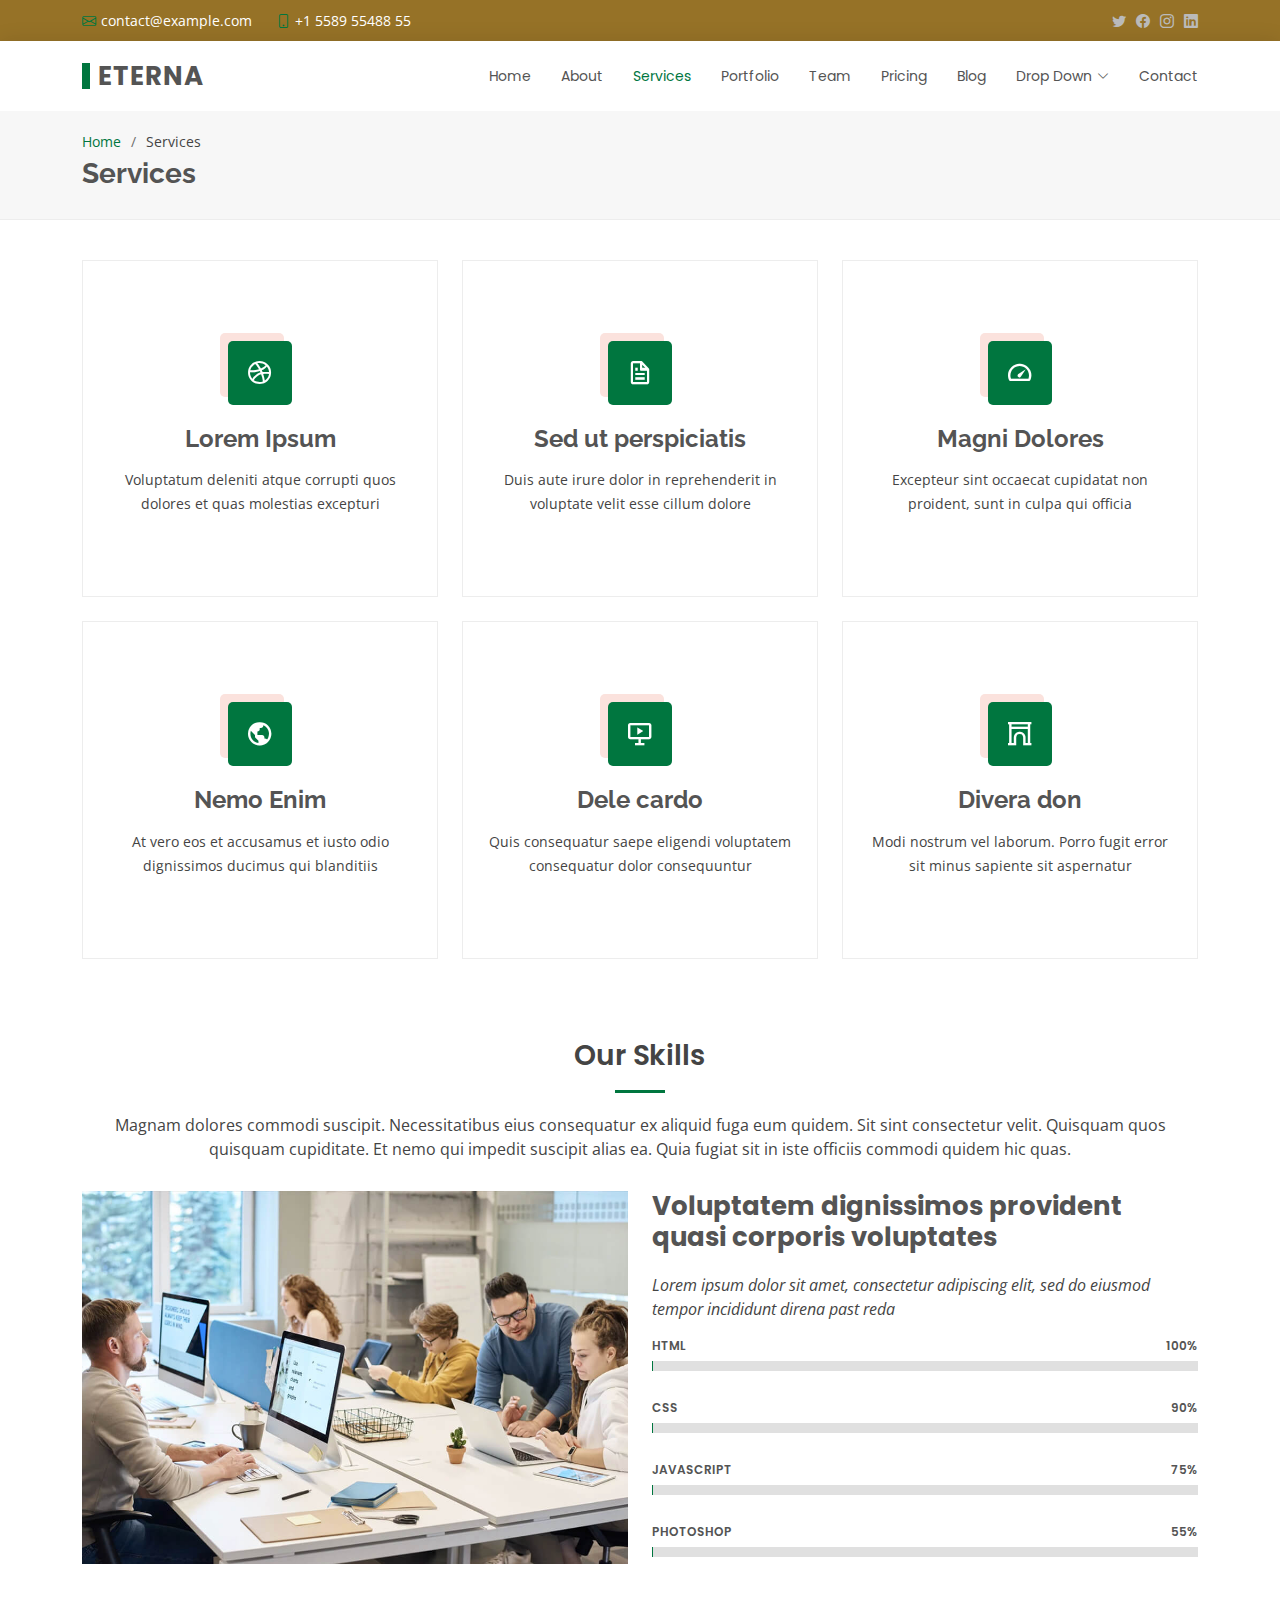
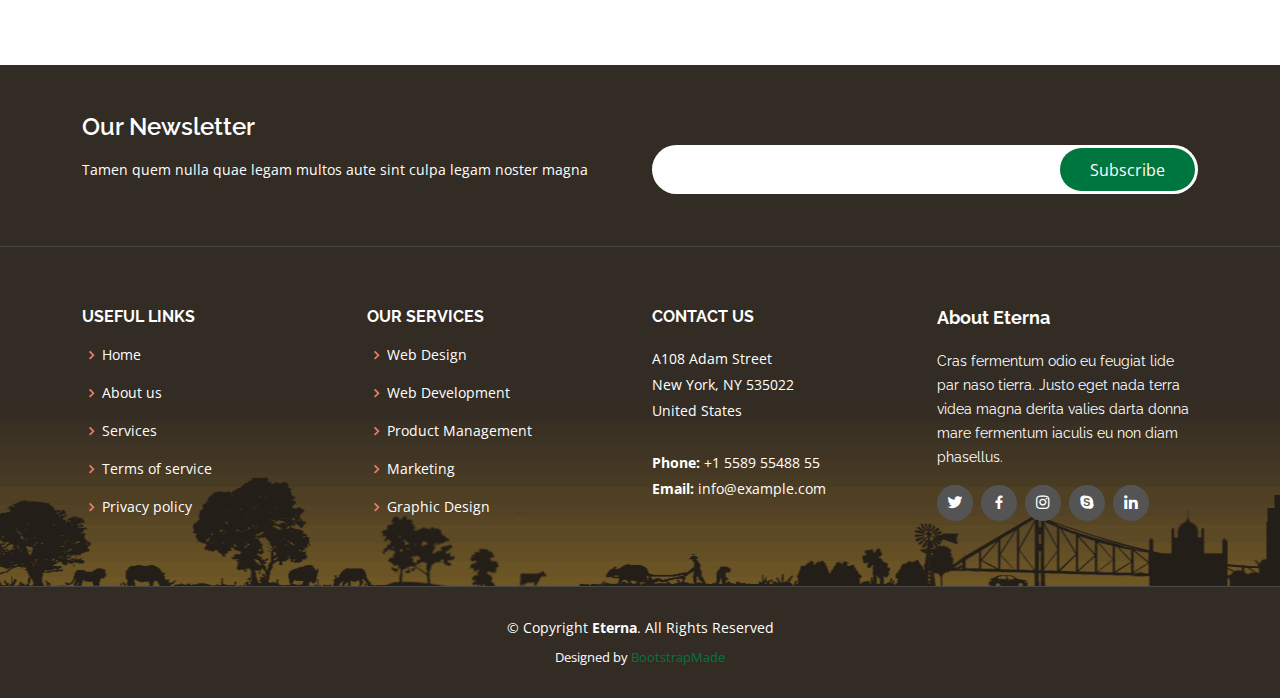
<file: services.html>
<!DOCTYPE html>
<html lang="en">

<head>
  <meta charset="utf-8">
  <meta content="width=device-width, initial-scale=1.0" name="viewport">

  <title>Services - Eterna Bootstrap Template</title>
  <meta content="" name="description">
  <meta content="" name="keywords">

  <!-- Favicons -->
  <link href="assets/img/favicon.png" rel="icon">
  <link href="assets/img/apple-touch-icon.png" rel="apple-touch-icon">

  <!-- Google Fonts -->
  <link href="https://fonts.googleapis.com/css?family=Open+Sans:300,300i,400,400i,600,600i,700,700i|Raleway:300,300i,400,400i,500,500i,600,600i,700,700i|Poppins:300,300i,400,400i,500,500i,600,600i,700,700i" rel="stylesheet">

  <!-- Vendor CSS Files -->
  <link href="assets/vendor/animate.css/animate.min.css" rel="stylesheet">
  <link href="assets/vendor/bootstrap/css/bootstrap.min.css" rel="stylesheet">
  <link href="assets/vendor/bootstrap-icons/bootstrap-icons.css" rel="stylesheet">
  <link href="assets/vendor/boxicons/css/boxicons.min.css" rel="stylesheet">
  <link href="assets/vendor/glightbox/css/glightbox.min.css" rel="stylesheet">
  <link href="assets/vendor/swiper/swiper-bundle.min.css" rel="stylesheet">

  <!-- Template Main CSS File -->
  <link href="assets/css/style.css" rel="stylesheet">

  <!-- =======================================================
  * Template Name: Eterna - v4.7.0
  * Template URL: https://bootstrapmade.com/eterna-free-multipurpose-bootstrap-template/
  * Author: BootstrapMade.com
  * License: https://bootstrapmade.com/license/
  ======================================================== -->
</head>

<body>

  <!-- ======= Top Bar ======= -->
  <section id="topbar" class="d-flex align-items-center">
    <div class="container d-flex justify-content-center justify-content-md-between">
      <div class="contact-info d-flex align-items-center">
        <i class="bi bi-envelope d-flex align-items-center"><a href="mailto:contact@example.com">contact@example.com</a></i>
        <i class="bi bi-phone d-flex align-items-center ms-4"><span>+1 5589 55488 55</span></i>
      </div>
      <div class="social-links d-none d-md-flex align-items-center">
        <a href="#" class="twitter"><i class="bi bi-twitter"></i></a>
        <a href="#" class="facebook"><i class="bi bi-facebook"></i></a>
        <a href="#" class="instagram"><i class="bi bi-instagram"></i></a>
        <a href="#" class="linkedin"><i class="bi bi-linkedin"></i></i></a>
      </div>
    </div>
  </section>

  <!-- ======= Header ======= -->
  <header id="header" class="d-flex align-items-center">
    <div class="container d-flex justify-content-between align-items-center">

      <div class="logo">
        <h1><a href="index.html">Eterna</a></h1>
        <!-- Uncomment below if you prefer to use an image logo -->
        <!-- <a href="index.html"><img src="assets/img/logo.png" alt="" class="img-fluid"></a>-->
      </div>

      <nav id="navbar" class="navbar">
        <ul>
          <li><a href="index.html">Home</a></li>
          <li><a href="about.html">About</a></li>
          <li><a class="active" href="services.html">Services</a></li>
          <li><a href="portfolio.html">Portfolio</a></li>
          <li><a href="team.html">Team</a></li>
          <li><a href="pricing.html">Pricing</a></li>
          <li><a href="blog.html">Blog</a></li>
          <li class="dropdown"><a href="#"><span>Drop Down</span> <i class="bi bi-chevron-down"></i></a>
            <ul>
              <li><a href="#">Drop Down 1</a></li>
              <li class="dropdown"><a href="#"><span>Deep Drop Down</span> <i class="bi bi-chevron-right"></i></a>
                <ul>
                  <li><a href="#">Deep Drop Down 1</a></li>
                  <li><a href="#">Deep Drop Down 2</a></li>
                  <li><a href="#">Deep Drop Down 3</a></li>
                  <li><a href="#">Deep Drop Down 4</a></li>
                  <li><a href="#">Deep Drop Down 5</a></li>
                </ul>
              </li>
              <li><a href="#">Drop Down 2</a></li>
              <li><a href="#">Drop Down 3</a></li>
              <li><a href="#">Drop Down 4</a></li>
            </ul>
          </li>
          <li><a href="contact.html">Contact</a></li>
        </ul>
        <i class="bi bi-list mobile-nav-toggle"></i>
      </nav><!-- .navbar -->

    </div>
  </header><!-- End Header -->

  <main id="main">

    <!-- ======= Breadcrumbs ======= -->
    <section id="breadcrumbs" class="breadcrumbs">
      <div class="container">

        <ol>
          <li><a href="index.html">Home</a></li>
          <li>Services</li>
        </ol>
        <h2>Services</h2>

      </div>
    </section><!-- End Breadcrumbs -->

    <!-- ======= Services Section ======= -->
    <section id="services" class="services">
      <div class="container">

        <div class="row">
          <div class="col-lg-4 col-md-6 d-flex align-items-stretch">
            <div class="icon-box">
              <div class="icon"><i class="bx bxl-dribbble"></i></div>
              <h4><a href="">Lorem Ipsum</a></h4>
              <p>Voluptatum deleniti atque corrupti quos dolores et quas molestias excepturi</p>
            </div>
          </div>

          <div class="col-lg-4 col-md-6 d-flex align-items-stretch mt-4 mt-md-0">
            <div class="icon-box">
              <div class="icon"><i class="bx bx-file"></i></div>
              <h4><a href="">Sed ut perspiciatis</a></h4>
              <p>Duis aute irure dolor in reprehenderit in voluptate velit esse cillum dolore</p>
            </div>
          </div>

          <div class="col-lg-4 col-md-6 d-flex align-items-stretch mt-4 mt-lg-0">
            <div class="icon-box">
              <div class="icon"><i class="bx bx-tachometer"></i></div>
              <h4><a href="">Magni Dolores</a></h4>
              <p>Excepteur sint occaecat cupidatat non proident, sunt in culpa qui officia</p>
            </div>
          </div>

          <div class="col-lg-4 col-md-6 d-flex align-items-stretch mt-4">
            <div class="icon-box">
              <div class="icon"><i class="bx bx-world"></i></div>
              <h4><a href="">Nemo Enim</a></h4>
              <p>At vero eos et accusamus et iusto odio dignissimos ducimus qui blanditiis</p>
            </div>
          </div>

          <div class="col-lg-4 col-md-6 d-flex align-items-stretch mt-4">
            <div class="icon-box">
              <div class="icon"><i class="bx bx-slideshow"></i></div>
              <h4><a href="">Dele cardo</a></h4>
              <p>Quis consequatur saepe eligendi voluptatem consequatur dolor consequuntur</p>
            </div>
          </div>

          <div class="col-lg-4 col-md-6 d-flex align-items-stretch mt-4">
            <div class="icon-box">
              <div class="icon"><i class="bx bx-arch"></i></div>
              <h4><a href="">Divera don</a></h4>
              <p>Modi nostrum vel laborum. Porro fugit error sit minus sapiente sit aspernatur</p>
            </div>
          </div>

        </div>

      </div>
    </section><!-- End Services Section -->

    <!-- ======= Our Skills Section ======= -->
    <section id="skills" class="skills">
      <div class="container">

        <div class="section-title">
          <h2>Our Skills</h2>
          <p>Magnam dolores commodi suscipit. Necessitatibus eius consequatur ex aliquid fuga eum quidem. Sit sint consectetur velit. Quisquam quos quisquam cupiditate. Et nemo qui impedit suscipit alias ea. Quia fugiat sit in iste officiis commodi quidem hic quas.</p>
        </div>

        <div class="row">
          <div class="col-lg-6">
            <img src="assets/img/skills-img.jpg" class="img-fluid" alt="">
          </div>
          <div class="col-lg-6 pt-4 pt-lg-0 content">
            <h3>Voluptatem dignissimos provident quasi corporis voluptates</h3>
            <p class="fst-italic">
              Lorem ipsum dolor sit amet, consectetur adipiscing elit, sed do eiusmod tempor incididunt direna past reda
            </p>

            <div class="skills-content">

              <div class="progress">
                <span class="skill">HTML <i class="val">100%</i></span>
                <div class="progress-bar-wrap">
                  <div class="progress-bar" role="progressbar" aria-valuenow="100" aria-valuemin="0" aria-valuemax="100"></div>
                </div>
              </div>

              <div class="progress">
                <span class="skill">CSS <i class="val">90%</i></span>
                <div class="progress-bar-wrap">
                  <div class="progress-bar" role="progressbar" aria-valuenow="90" aria-valuemin="0" aria-valuemax="100"></div>
                </div>
              </div>

              <div class="progress">
                <span class="skill">JavaScript <i class="val">75%</i></span>
                <div class="progress-bar-wrap">
                  <div class="progress-bar" role="progressbar" aria-valuenow="75" aria-valuemin="0" aria-valuemax="100"></div>
                </div>
              </div>

              <div class="progress">
                <span class="skill">Photoshop <i class="val">55%</i></span>
                <div class="progress-bar-wrap">
                  <div class="progress-bar" role="progressbar" aria-valuenow="55" aria-valuemin="0" aria-valuemax="100"></div>
                </div>
              </div>

            </div>

          </div>
        </div>

      </div>
    </section><!-- End Our Skills Section -->

  </main><!-- End #main -->

  <!-- ======= Footer ======= -->
  <footer id="footer">

    <div class="footer-newsletter">
      <div class="container">
        <div class="row">
          <div class="col-lg-6">
            <h4>Our Newsletter</h4>
            <p>Tamen quem nulla quae legam multos aute sint culpa legam noster magna</p>
          </div>
          <div class="col-lg-6">
            <form action="" method="post">
              <input type="email" name="email"><input type="submit" value="Subscribe">
            </form>
          </div>
        </div>
      </div>
    </div>

    <div class="footer-top">
      <div class="container">
        <div class="row">

          <div class="col-lg-3 col-md-6 footer-links">
            <h4>Useful Links</h4>
            <ul>
              <li><i class="bx bx-chevron-right"></i> <a href="#">Home</a></li>
              <li><i class="bx bx-chevron-right"></i> <a href="#">About us</a></li>
              <li><i class="bx bx-chevron-right"></i> <a href="#">Services</a></li>
              <li><i class="bx bx-chevron-right"></i> <a href="#">Terms of service</a></li>
              <li><i class="bx bx-chevron-right"></i> <a href="#">Privacy policy</a></li>
            </ul>
          </div>

          <div class="col-lg-3 col-md-6 footer-links">
            <h4>Our Services</h4>
            <ul>
              <li><i class="bx bx-chevron-right"></i> <a href="#">Web Design</a></li>
              <li><i class="bx bx-chevron-right"></i> <a href="#">Web Development</a></li>
              <li><i class="bx bx-chevron-right"></i> <a href="#">Product Management</a></li>
              <li><i class="bx bx-chevron-right"></i> <a href="#">Marketing</a></li>
              <li><i class="bx bx-chevron-right"></i> <a href="#">Graphic Design</a></li>
            </ul>
          </div>

          <div class="col-lg-3 col-md-6 footer-contact">
            <h4>Contact Us</h4>
            <p>
              A108 Adam Street <br>
              New York, NY 535022<br>
              United States <br><br>
              <strong>Phone:</strong> +1 5589 55488 55<br>
              <strong>Email:</strong> info@example.com<br>
            </p>

          </div>

          <div class="col-lg-3 col-md-6 footer-info">
            <h3>About Eterna</h3>
            <p>Cras fermentum odio eu feugiat lide par naso tierra. Justo eget nada terra videa magna derita valies darta donna mare fermentum iaculis eu non diam phasellus.</p>
            <div class="social-links mt-3">
              <a href="#" class="twitter"><i class="bx bxl-twitter"></i></a>
              <a href="#" class="facebook"><i class="bx bxl-facebook"></i></a>
              <a href="#" class="instagram"><i class="bx bxl-instagram"></i></a>
              <a href="#" class="google-plus"><i class="bx bxl-skype"></i></a>
              <a href="#" class="linkedin"><i class="bx bxl-linkedin"></i></a>
            </div>
          </div>

        </div>
      </div>
    </div>

    <div class="container">
      <div class="copyright">
        &copy; Copyright <strong><span>Eterna</span></strong>. All Rights Reserved
      </div>
      <div class="credits">
        <!-- All the links in the footer should remain intact. -->
        <!-- You can delete the links only if you purchased the pro version. -->
        <!-- Licensing information: https://bootstrapmade.com/license/ -->
        <!-- Purchase the pro version with working PHP/AJAX contact form: https://bootstrapmade.com/eterna-free-multipurpose-bootstrap-template/ -->
        Designed by <a href="https://bootstrapmade.com/">BootstrapMade</a>
      </div>
    </div>
  </footer><!-- End Footer -->

  <a href="#" class="back-to-top d-flex align-items-center justify-content-center"><i class="bi bi-arrow-up-short"></i></a>

  <!-- Vendor JS Files -->
  <script src="assets/vendor/purecounter/purecounter.js"></script>
  <script src="assets/vendor/bootstrap/js/bootstrap.bundle.min.js"></script>
  <script src="assets/vendor/glightbox/js/glightbox.min.js"></script>
  <script src="assets/vendor/isotope-layout/isotope.pkgd.min.js"></script>
  <script src="assets/vendor/swiper/swiper-bundle.min.js"></script>
  <script src="assets/vendor/waypoints/noframework.waypoints.js"></script>
  <script src="assets/vendor/php-email-form/validate.js"></script>

  <!-- Template Main JS File -->
  <script src="assets/js/main.js"></script>

</body>

</html>
</file>
<file: assets/css/sathi.css>
/*--------------------------------------------------------------
# Steps
--------------------------------------------------------------*/
.steps {
    padding-top: 20px;
  }
  .steps .row {
    overflow: hidden;
  }
  .steps .content-item {
    padding: 1rem;
    border-left: 1px solid #eee;
    border-bottom: 1px solid #eee;
    margin: -1px;
    max-width: 100%;
  }
  .steps .content-item span {
    display: block;
    font-size: 24px;
    font-weight: 400;
    color: #00763f;
  }
  .steps .content-item h4 {
    font-size: 28px;
    font-weight: 400;
    padding: 0;
    margin: 20px 0;
    color: #2d405f;
  }
  .steps .content-item p {
    color: #aaaaaa;
    font-size: 15px;
    margin: 0;
    padding: 0;
  }
  @media (max-width: 768px) {
    .steps .content-item {
      padding: 40px 0;
    }
  }
  .stepsimg{
      max-width: inherit;
  }
</file>
<file: assets/css/style.css>
/**
* Template Name: Eterna - v4.7.0
* Template URL: https://bootstrapmade.com/eterna-free-multipurpose-bootstrap-template/
* Author: BootstrapMade.com
* License: https://bootstrapmade.com/license/
*/

/*--------------------------------------------------------------
# General
--------------------------------------------------------------*/
body {
  font-family: "Open Sans", sans-serif;
  color: #444444;
}

a {
  color: #00763F;
  text-decoration: none;
}

a:hover {
  color: #e6573f;
  text-decoration: none;
}

h1, h2, h3, h4, h5, h6 {
  font-family: "Raleway", sans-serif;
}

/*--------------------------------------------------------------
# Back to top button
--------------------------------------------------------------*/
.back-to-top {
  position: fixed;
  visibility: hidden;
  opacity: 0;
  right: 15px;
  bottom: 15px;
  z-index: 996;
  background: #00763F;
  width: 40px;
  height: 40px;
  border-radius: 4px;
  transition: all 0.4s;
}
.back-to-top i {
  font-size: 28px;
  color: #fff;
  line-height: 0;
}
.back-to-top:hover {
  background: #fbcc13;
  color: #fff;
}
.back-to-top.active {
  visibility: visible;
  opacity: 1;
}

/*--------------------------------------------------------------
# Top Bar
--------------------------------------------------------------*/
#topbar {
  background: #967227;
  padding: 10px 0;
  font-size: 14px;
}
#topbar .contact-info i {
  font-style: normal;
  color: #00763F;
}
#topbar .contact-info i a, #topbar .contact-info i span {
  padding-left: 5px;
  color: #fff;
}
#topbar .contact-info i a {
  line-height: 0;
  transition: 0.3s;
}
#topbar .contact-info i a:hover {
  color: #00763F;
}
#topbar .social-links a {
  color: #bababa;
  line-height: 0;
  transition: 0.3s;
  margin-left: 10px;
}
#topbar .social-links a:hover {
  color: white;
}

/*--------------------------------------------------------------
# Header
--------------------------------------------------------------*/
#header {
  height: 70px;
  transition: all 0.5s;
  z-index: 997;
  transition: all 0.5s;
  background: #fff;
  box-shadow: 0px 0px 20px 0px rgba(0, 0, 0, 0.1);
}
#header .logo h1 {
  font-size: 26px;
  padding: 0 0 0 8px;
  margin: 11px 0;
  line-height: 1;
  font-weight: 700;
  letter-spacing: 1px;
  text-transform: uppercase;
  font-family: "Poppins", sans-serif;
  border-left: 8px solid #00763F;
}
#header .logo h1 a, #header .logo h1 a:hover {
  color: #545454;
  text-decoration: none;
}
#header .logo img {
  padding: 0;
  margin: 0;
  max-height: 70px;
}

.scrolled-offset {
  margin-top: 70px;
}

/*--------------------------------------------------------------
# Navigation Menu
--------------------------------------------------------------*/
/**
* Desktop Navigation 
*/
.navbar {
  padding: 0;
}
.navbar ul {
  margin: 0;
  padding: 0;
  display: flex;
  list-style: none;
  align-items: center;
}
.navbar li {
  position: relative;
}
.navbar a, .navbar a:focus {
  display: flex;
  align-items: center;
  justify-content: space-between;
  padding: 10px 0 10px 30px;
  font-family: "Poppins", sans-serif;
  font-size: 14px;
  color: #545454;
  white-space: nowrap;
  transition: 0.3s;
}
.navbar a i, .navbar a:focus i {
  font-size: 12px;
  line-height: 0;
  margin-left: 5px;
}
.navbar a:hover, .navbar .active, .navbar .active:focus, .navbar li:hover > a {
  color: #00763F;
}
.navbar .getstarted, .navbar .getstarted:focus {
  background: #00763F;
  padding: 8px 20px;
  margin-left: 30px;
  border-radius: 4px;
  color: #fff;
}
.navbar .getstarted:hover, .navbar .getstarted:focus:hover {
  color: #fff;
  background: #ec7f6d;
}
.navbar .dropdown ul {
  display: block;
  position: absolute;
  left: 24px;
  top: calc(100% + 30px);
  margin: 0;
  padding: 10px 0;
  z-index: 99;
  opacity: 0;
  visibility: hidden;
  background: #fff;
  box-shadow: 0px 0px 30px rgba(127, 137, 161, 0.25);
  transition: 0.3s;
}
.navbar .dropdown ul li {
  min-width: 200px;
}
.navbar .dropdown ul a {
  padding: 10px 20px;
  font-size: 14px;
  text-transform: none;
  color: #545454;
}
.navbar .dropdown ul a i {
  font-size: 12px;
}
.navbar .dropdown ul a:hover, .navbar .dropdown ul .active:hover, .navbar .dropdown ul li:hover > a {
  color: #00763F;
}
.navbar .dropdown:hover > ul {
  opacity: 1;
  top: 100%;
  visibility: visible;
}
.navbar .dropdown .dropdown ul {
  top: 0;
  left: calc(100% - 30px);
  visibility: hidden;
}
.navbar .dropdown .dropdown:hover > ul {
  opacity: 1;
  top: 0;
  left: 100%;
  visibility: visible;
}
@media (max-width: 1366px) {
  .navbar .dropdown .dropdown ul {
    left: -90%;
  }
  .navbar .dropdown .dropdown:hover > ul {
    left: -100%;
  }
}

/**
* Mobile Navigation 
*/
.mobile-nav-toggle {
  color: #545454;
  font-size: 28px;
  cursor: pointer;
  display: none;
  line-height: 0;
  transition: 0.5s;
}
.mobile-nav-toggle.bi-x {
  color: #fff;
}

@media (max-width: 991px) {
  .mobile-nav-toggle {
    display: block;
  }

  .navbar ul {
    display: none;
  }
}
.navbar-mobile {
  position: fixed;
  overflow: hidden;
  top: 0;
  right: 0;
  left: 0;
  bottom: 0;
  background: rgba(59, 59, 59, 0.9);
  transition: 0.3s;
  z-index: 999;
}
.navbar-mobile .mobile-nav-toggle {
  position: absolute;
  top: 15px;
  right: 15px;
}
.navbar-mobile ul {
  display: block;
  position: absolute;
  top: 55px;
  right: 15px;
  bottom: 15px;
  left: 15px;
  padding: 10px 0;
  background-color: #fff;
  overflow-y: auto;
  transition: 0.3s;
}
.navbar-mobile a, .navbar-mobile a:focus {
  padding: 10px 20px;
  font-size: 15px;
  color: #545454;
}
.navbar-mobile a:hover, .navbar-mobile .active, .navbar-mobile li:hover > a {
  color: #00763F;
}
.navbar-mobile .getstarted, .navbar-mobile .getstarted:focus {
  margin: 15px;
}
.navbar-mobile .dropdown ul {
  position: static;
  display: none;
  margin: 10px 20px;
  padding: 10px 0;
  z-index: 99;
  opacity: 1;
  visibility: visible;
  background: #fff;
  box-shadow: 0px 0px 30px rgba(127, 137, 161, 0.25);
}
.navbar-mobile .dropdown ul li {
  min-width: 200px;
}
.navbar-mobile .dropdown ul a {
  padding: 10px 20px;
}
.navbar-mobile .dropdown ul a i {
  font-size: 12px;
}
.navbar-mobile .dropdown ul a:hover, .navbar-mobile .dropdown ul .active:hover, .navbar-mobile .dropdown ul li:hover > a {
  color: #00763F;
}
.navbar-mobile .dropdown > .dropdown-active {
  display: block;
}

/*--------------------------------------------------------------
# Hero Section
--------------------------------------------------------------*/
#hero {
  width: 100%;
  height: 100%;
  background-color: rgba(59, 59, 59, 0.8);
  overflow: hidden;
  padding: 0;
  margin-bottom: -120px;
  position: relative;
  z-index: 1;
}
#hero .carousel-item {
  width: 100%;
  height: 100vh;
  background-size: stretch;
  background-position: center;
  background-repeat: no-repeat;
  background-position: center center;
}
#hero .carousel-item::before {
  content: "";
  background-color: rgba(255, 255, 255, 0.6);
  position: absolute;
  top: 0;
  right: 0;
  left: 0;
  bottom: 0;
}
#hero .carousel-container {
  display: flex;
  justify-content: center;
  align-items: center;
  position: absolute;
  bottom: 0;
  top: 0;
  left: 0;
  right: 0;
  padding-bottom: 120px;
}
#hero .carousel-content {
  text-align: center;
}
#hero h2 {
  color: #2e2e2e;
  margin-bottom: 30px;
  font-size: 48px;
  font-weight: 700;
}
#hero h2 span {
  color: #00763F;
}
#hero p {
  width: 80%;
  -webkit-animation-delay: 0.4s;
  animation-delay: 0.4s;
  margin: 0 auto 30px auto;
  color: arken(#545454, 15);
}
#hero .carousel-inner .carousel-item {
  transition-property: opacity;
  background-position: center top;
}
#hero .carousel-inner .carousel-item,
#hero .carousel-inner .active.carousel-item-start,
#hero .carousel-inner .active.carousel-item-end {
  opacity: 0;
}
#hero .carousel-inner .active,
#hero .carousel-inner .carousel-item-next.carousel-item-start,
#hero .carousel-inner .carousel-item-prev.carousel-item-end {
  opacity: 1;
  transition: 0.5s;
}
#hero .carousel-inner .carousel-item-next,
#hero .carousel-inner .carousel-item-prev,
#hero .carousel-inner .active.carousel-item-start,
#hero .carousel-inner .active.carousel-item-end {
  left: 0;
  transform: translate3d(0, 0, 0);
}
#hero .carousel-control-prev, #hero .carousel-control-next {
  width: 10%;
}
#hero .carousel-control-next-icon, #hero .carousel-control-prev-icon {
  background: none;
  font-size: 48px;
  line-height: 1;
  width: auto;
  height: auto;
  color: #545454;
}
#hero .carousel-indicators li {
  cursor: pointer;
  background: #00763F;
  overflow: hidden;
  border: 0;
  width: 12px;
  height: 12px;
  border-radius: 50px;
  margin-bottom: 180px;
  opacity: 0.2;
}
#hero .carousel-indicators li.active {
  opacity: 1;
}
#hero .btn-get-started {
  font-family: "Raleway", sans-serif;
  font-weight: 500;
  font-size: 14px;
  letter-spacing: 1px;
  display: inline-block;
  padding: 12px 32px;
  border-radius: 50px;
  transition: 0.5s;
  line-height: 1;
  margin: 10px;
  color: #fff;
  -webkit-animation-delay: 0.8s;
  animation-delay: 0.8s;
  border: 2px solid #00763F;
  background: #00763F;
}
#hero .btn-get-started:hover {
  background: transparent;
  color: #00763F;
  text-decoration: none;
}
@media (max-height: 768px), (max-width: 1200px) {
  #hero {
    margin-bottom: 60px;
  }
  #hero .carousel-container {
    padding-bottom: 0;
  }
  #hero .carousel-indicators li {
    margin-bottom: 0;
  }
}
@media (max-width: 768px) {
  #hero {
    height: 90vh;
  }
  #hero .carousel-item {
    height: 90vh;
  }
}
@media (min-width: 1024px) {
  #hero p {
    width: 50%;
  }
  #hero .carousel-control-prev, #hero .carousel-control-next {
    width: 5%;
  }
}

/*--------------------------------------------------------------
# Sections General
--------------------------------------------------------------*/
section {
  padding: 0 0 80px 0;
}

.section-bg {
  background-color: white;
}

.section-title {
  text-align: center;
  padding-bottom: 30px;
}
.section-title h2 {
  font-size: 28px;
  font-weight: 600;
  margin-bottom: 20px;
  padding-bottom: 20px;
  position: relative;
  font-family: "Poppins", sans-serif;
}
.section-title h2::after {
  content: "";
  position: absolute;
  display: block;
  width: 50px;
  height: 3px;
  background: #00763F;
  bottom: 0;
  left: calc(50% - 25px);
}
.section-title p {
  margin-bottom: 0;
}

/*--------------------------------------------------------------
# Breadcrumbs
--------------------------------------------------------------*/
.breadcrumbs {
  padding: 20px 0 20px 0;
  background: #f7f7f7;
  border-bottom: 1px solid #ededed;
  margin-bottom: 40px;
}
.breadcrumbs h2 {
  font-size: 28px;
  font-weight: 700;
  color: #545454;
}
.breadcrumbs ol {
  display: flex;
  flex-wrap: wrap;
  list-style: none;
  padding: 0 0 5px 0;
  margin: 0;
  font-size: 14px;
}
.breadcrumbs ol li + li {
  padding-left: 10px;
}
.breadcrumbs ol li + li::before {
  display: inline-block;
  padding-right: 10px;
  color: #6e6e6e;
  content: "/";
}

/*--------------------------------------------------------------
# Featured
--------------------------------------------------------------*/
.featured {
  position: relative;
  z-index: 2;
}
.featured .icon-box {
  padding: 40px 30px;
  box-shadow: 0px 2px 15px rgba(0, 0, 0, 0.15);
  border-radius: 10px;
  background: #fff;
  transition: all ease-in-out 0.3s;
  height: 100%;
  text-align: center;
}
.featured .icon-box i {
  color: #00763F;
  font-size: 42px;
  margin-bottom: 15px;
  display: block;
  line-height: 0;
}
.featured .icon-box h3 {
  font-weight: 700;
  margin-bottom: 15px;
  font-size: 20px;
}
.featured .icon-box h3 a {
  color: #545454;
  transition: 0.3s;
}
.featured .icon-box p {
  color: #545454;
  line-height: 24px;
  font-size: 14px;
  margin-bottom: 0;
}
.featured .icon-box:hover {
  background: #00763F;
}
.featured .icon-box:hover i, .featured .icon-box:hover h3 a, .featured .icon-box:hover p {
  color: #fff;
}

/*--------------------------------------------------------------
# About
--------------------------------------------------------------*/
.about .content h3 {
  font-weight: 600;
  font-size: 26px;
  color: #545454;
}
.about .content ul {
  list-style: none;
  padding: 0;
}
.about .content ul li {
  padding-bottom: 10px;
}
.about .content ul i {
  font-size: 20px;
  padding-right: 4px;
  color: #00763F;
}
.about .content p:last-child {
  margin-bottom: 0;
}

/*--------------------------------------------------------------
# Our Services
--------------------------------------------------------------*/
.services .icon-box {
  text-align: center;
  border: 1px solid #ededed;
  padding: 80px 20px;
  transition: all ease-in-out 0.3s;
}
.services .icon-box .icon {
  margin: 0 auto;
  width: 64px;
  height: 64px;
  background: #00763F;
  border-radius: 5px;
  transition: all 0.3s ease-out 0s;
  display: flex;
  align-items: center;
  justify-content: center;
  margin-bottom: 20px;
  transform-style: preserve-3d;
}
.services .icon-box .icon i {
  color: #fff;
  font-size: 28px;
}
.services .icon-box .icon::before {
  position: absolute;
  content: "";
  left: -8px;
  top: -8px;
  height: 100%;
  width: 100%;
  background: #fbe2dd;
  border-radius: 5px;
  transition: all 0.3s ease-out 0s;
  transform: translateZ(-1px);
}
.services .icon-box h4 {
  font-weight: 700;
  margin-bottom: 15px;
  font-size: 24px;
}
.services .icon-box h4 a {
  color: #545454;
}
.services .icon-box p {
  line-height: 24px;
  font-size: 14px;
  margin-bottom: 0;
}
.services .icon-box:hover {
  background: #00763F;
  border-color: #00763F;
}
.services .icon-box:hover .icon {
  background: #fff;
}
.services .icon-box:hover .icon i {
  color: #00763F;
}
.services .icon-box:hover .icon::before {
  background: #ef9383;
}
.services .icon-box:hover h4 a, .services .icon-box:hover p {
  color: #fff;
}

/*--------------------------------------------------------------
# Our Clients
--------------------------------------------------------------*/
.clients .swiper-pagination {
  margin-top: 20px;
  position: relative;
}
.clients .swiper-pagination .swiper-pagination-bullet {
  width: 12px;
  height: 12px;
  background-color: #fff;
  opacity: 1;
  border: 1px solid #00763F;
}
.clients .swiper-pagination .swiper-pagination-bullet-active {
  background-color: #00763F;
}
.clients .swiper-slide img {
  opacity: 0.5;
  transition: 0.3s;
  filter: grayscale(100);
}
.clients .swiper-slide img:hover {
  filter: none;
  opacity: 1;
}

/*--------------------------------------------------------------
# Counts
--------------------------------------------------------------*/
.counts .count-box {
  box-shadow: -10px -5px 40px 0 rgba(0, 0, 0, 0.1);
  padding: 30px;
  width: 100%;
}
.counts .count-box i {
  display: block;
  font-size: 30px;
  color: #00763F;
  float: left;
  line-height: 0;
}
.counts .count-box span {
  font-size: 42px;
  line-height: 24px;
  display: block;
  font-weight: 700;
  color: #545454;
  margin-left: 50px;
}
.counts .count-box p {
  padding: 30px 0 0 0;
  margin: 0;
  font-family: "Raleway", sans-serif;
  font-size: 14px;
}
.counts .count-box a {
  font-weight: 600;
  display: block;
  margin-top: 20px;
  color: #7a7a7a;
  font-size: 15px;
  font-family: "Poppins", sans-serif;
  transition: ease-in-out 0.3s;
}
.counts .count-box a:hover {
  color: #a1a1a1;
}

/*--------------------------------------------------------------
# Testimonials
--------------------------------------------------------------*/
.testimonials .testimonials-carousel, .testimonials .testimonials-slider {
  overflow: hidden;
}
.testimonials .testimonial-item {
  box-sizing: content-box;
  padding: 40px;
  box-shadow: 0px 2px 12px rgba(0, 0, 0, 0.08);
  position: relative;
  background: #fff;
}
.testimonials .testimonial-item .testimonial-img {
  width: 90px;
  border-radius: 50px;
  border: 6px solid #fff;
  float: left;
  margin: 0 10px 0 0;
}
.testimonials .testimonial-item h3 {
  font-size: 18px;
  font-weight: bold;
  margin: 10px 0 5px 0;
  color: #111;
}
.testimonials .testimonial-item h4 {
  font-size: 14px;
  color: #999;
  margin: 0;
}
.testimonials .testimonial-item .quote-icon-left, .testimonials .testimonial-item .quote-icon-right {
  color: white;
  font-size: 26px;
}
.testimonials .testimonial-item .quote-icon-left {
  display: inline-block;
  left: -5px;
  position: relative;
}
.testimonials .testimonial-item .quote-icon-right {
  display: inline-block;
  right: -5px;
  position: relative;
  top: 10px;
}
.testimonials .testimonial-item p {
  font-style: italic;
  margin: 15px 0 0 0;
  padding: 0;
}

/*--------------------------------------------------------------
# Our Skills
--------------------------------------------------------------*/
.skills .content h3 {
  font-weight: 700;
  font-size: 26px;
  color: #545454;
  font-family: "Poppins", sans-serif;
  margin-bottom: 20px;
}
.skills .content ul {
  list-style: none;
  padding: 0;
}
.skills .content ul li {
  padding-bottom: 10px;
}
.skills .content ul i {
  font-size: 20px;
  padding-right: 4px;
  color: #00763F;
}
.skills .content p:last-child {
  margin-bottom: 0;
}
.skills .progress {
  height: 62px;
  display: block;
  background: none;
  border-radius: 0;
}
.skills .progress .skill {
  padding: 0;
  margin: 0 0 6px 0;
  text-transform: uppercase;
  display: block;
  font-weight: 600;
  font-family: "Poppins", sans-serif;
  color: #545454;
}
.skills .progress .skill .val {
  float: right;
  font-style: normal;
}
.skills .progress-bar-wrap {
  background: #e0e0e0;
}
.skills .progress-bar {
  width: 1px;
  height: 10px;
  transition: 0.9s;
  background-color: #00763F;
}

/*--------------------------------------------------------------
# Portfolio
--------------------------------------------------------------*/
.portfolio .portfolio-item {
  margin-bottom: 30px;
}
.portfolio #portfolio-flters {
  padding: 0;
  margin: 0 auto 25px auto;
  list-style: none;
  text-align: center;
  background: white;
  border-radius: 50px;
  padding: 2px 15px;
}
.portfolio #portfolio-flters li {
  cursor: pointer;
  display: inline-block;
  padding: 8px 20px 12px 20px;
  font-size: 15px;
  font-weight: 500;
  line-height: 1;
  color: #444444;
  margin: 0 4px 8px 4px;
  transition: all ease-in-out 0.3s;
  border-radius: 50px;
  background: #f2f2f2;
}
.portfolio #portfolio-flters li:hover, .portfolio #portfolio-flters li.filter-active {
  background: #00763F;
  color: #fff;
}
.portfolio #portfolio-flters li:last-child {
  margin-right: 0;
}
.portfolio .portfolio-wrap {
  transition: 0.3s;
  position: relative;
  overflow: hidden;
  z-index: 1;
  background: rgba(84, 84, 84, 0.6);
}
.portfolio .portfolio-wrap::before {
  content: "";
  background: rgba(84, 84, 84, 0.6);
  position: absolute;
  left: 30px;
  right: 30px;
  top: 30px;
  bottom: 30px;
  transition: all ease-in-out 0.3s;
  z-index: 2;
  opacity: 0;
}
.portfolio .portfolio-wrap .portfolio-info {
  opacity: 0;
  position: absolute;
  top: 0;
  left: 0;
  right: 0;
  bottom: 0;
  text-align: center;
  z-index: 3;
  transition: all ease-in-out 0.3s;
  display: flex;
  flex-direction: column;
  justify-content: center;
  align-items: center;
}
.portfolio .portfolio-wrap .portfolio-info::before {
  display: block;
  content: "";
  width: 48px;
  height: 48px;
  position: absolute;
  top: 35px;
  left: 35px;
  border-top: 3px solid #fff;
  border-left: 3px solid #fff;
  transition: all 0.5s ease 0s;
  z-index: 9994;
}
.portfolio .portfolio-wrap .portfolio-info::after {
  display: block;
  content: "";
  width: 48px;
  height: 48px;
  position: absolute;
  bottom: 35px;
  right: 35px;
  border-bottom: 3px solid #fff;
  border-right: 3px solid #fff;
  transition: all 0.5s ease 0s;
  z-index: 9994;
}
.portfolio .portfolio-wrap .portfolio-info h4 {
  font-size: 20px;
  color: #fff;
  font-weight: 600;
}
.portfolio .portfolio-wrap .portfolio-info p {
  color: #ffffff;
  font-size: 14px;
  text-transform: uppercase;
  padding: 0;
  margin: 0;
}
.portfolio .portfolio-wrap .portfolio-links {
  text-align: center;
  z-index: 4;
}
.portfolio .portfolio-wrap .portfolio-links a {
  color: #fff;
  margin: 0 2px;
  font-size: 28px;
  display: inline-block;
  transition: 0.3s;
}
.portfolio .portfolio-wrap .portfolio-links a:hover {
  color: #00763F;
}
.portfolio .portfolio-wrap:hover::before {
  top: 0;
  left: 0;
  right: 0;
  bottom: 0;
  opacity: 1;
}
.portfolio .portfolio-wrap:hover .portfolio-info {
  opacity: 1;
}
.portfolio .portfolio-wrap:hover .portfolio-info::before {
  top: 15px;
  left: 15px;
}
.portfolio .portfolio-wrap:hover .portfolio-info::after {
  bottom: 15px;
  right: 15px;
}

/*--------------------------------------------------------------
# Portfolio Details
--------------------------------------------------------------*/
.portfolio-details {
  padding-top: 40px;
}
.portfolio-details .portfolio-details-slider img {
  width: 100%;
}
.portfolio-details .portfolio-details-slider .swiper-pagination {
  margin-top: 20px;
  position: relative;
}
.portfolio-details .portfolio-details-slider .swiper-pagination .swiper-pagination-bullet {
  width: 12px;
  height: 12px;
  background-color: #fff;
  opacity: 1;
  border: 1px solid #00763F;
}
.portfolio-details .portfolio-details-slider .swiper-pagination .swiper-pagination-bullet-active {
  background-color: #00763F;
}
.portfolio-details .portfolio-info {
  padding: 30px;
  box-shadow: 0px 0 30px rgba(84, 84, 84, 0.08);
}
.portfolio-details .portfolio-info h3 {
  font-size: 22px;
  font-weight: 700;
  margin-bottom: 20px;
  padding-bottom: 20px;
  border-bottom: 1px solid #eee;
}
.portfolio-details .portfolio-info ul {
  list-style: none;
  padding: 0;
  font-size: 15px;
}
.portfolio-details .portfolio-info ul li + li {
  margin-top: 10px;
}
.portfolio-details .portfolio-description {
  padding-top: 30px;
}
.portfolio-details .portfolio-description h2 {
  font-size: 26px;
  font-weight: 700;
  margin-bottom: 20px;
}
.portfolio-details .portfolio-description p {
  padding: 0;
}

/*--------------------------------------------------------------
# Pricing
--------------------------------------------------------------*/
.pricing .row {
  padding-top: 40px;
}
.pricing .box {
  padding: 40px;
  margin-bottom: 30px;
  box-shadow: 0px 0px 30px rgba(73, 78, 92, 0.15);
  background: #fff;
  text-align: center;
}
.pricing h3 {
  font-weight: 300;
  margin-bottom: 15px;
  font-size: 28px;
}
.pricing h4 {
  font-size: 46px;
  color: #00763F;
  font-weight: 400;
  font-family: "Open Sans", sans-serif;
  margin-bottom: 25px;
}
.pricing h4 span {
  color: #bababa;
  font-size: 18px;
  display: block;
}
.pricing ul {
  padding: 0;
  list-style: none;
  color: #999;
  text-align: left;
  line-height: 20px;
}
.pricing ul li {
  padding-bottom: 12px;
}
.pricing ul i {
  color: #00763F;
  font-size: 18px;
  padding-right: 4px;
}
.pricing ul .na {
  color: #ccc;
}
.pricing ul .na i {
  color: #ccc;
}
.pricing ul .na span {
  text-decoration: line-through;
}
.pricing .buy-btn {
  background: #545454;
  display: inline-block;
  padding: 8px 30px;
  border-radius: 20px;
  color: #fff;
  transition: none;
  font-size: 14px;
  font-weight: 400;
  font-family: "Raleway", sans-serif;
  transition: 0.3s;
}
.pricing .buy-btn:hover {
  background: #00763F;
}
.pricing .featured {
  z-index: 10;
  margin: -30px -5px 0 -5px;
}
.pricing .featured .buy-btn {
  background: #00763F;
}
.pricing .featured .buy-btn:hover {
  background: #fbcc13;
}
@media (max-width: 992px) {
  .pricing .box {
    max-width: 60%;
    margin: 0 auto 30px auto;
  }
}
@media (max-width: 767px) {
  .pricing .box {
    max-width: 80%;
    margin: 0 auto 30px auto;
  }
}
@media (max-width: 420px) {
  .pricing .box {
    max-width: 100%;
    margin: 0 auto 30px auto;
  }
}

/*--------------------------------------------------------------
# Team
--------------------------------------------------------------*/
.team .member {
  text-align: center;
  margin-bottom: 20px;
  box-shadow: 0px 0px 12px 0px rgba(0, 0, 0, 0.1);
  padding: 30px 20px;
  background: #fff;
}
.team .member img {
  max-width: 60%;
  border-radius: 50%;
  margin: 0 0 30px 0;
}
.team .member h4 {
  font-weight: 700;
  margin-bottom: 2px;
  font-size: 18px;
}
.team .member span {
  font-style: italic;
  display: block;
  font-size: 13px;
}
.team .member p {
  padding-top: 10px;
  font-size: 14px;
  font-style: italic;
  color: #aaaaaa;
}
.team .member .social {
  margin-top: 15px;
}
.team .member .social a {
  color: #919191;
  transition: 0.3s;
}
.team .member .social a:hover {
  color: #00763F;
}
.team .member .social i {
  font-size: 18px;
  margin: 0 2px;
}

/*--------------------------------------------------------------
# Contact
--------------------------------------------------------------*/
.contact .info-box {
  color: #444444;
  text-align: center;
  box-shadow: 0 0 30px rgba(214, 215, 216, 0.6);
  padding: 20px 0 30px 0;
}
.contact .info-box i {
  font-size: 32px;
  color: #00763F;
  border-radius: 50%;
  padding: 8px;
  border: 2px dotted #fef5f4;
}
.contact .info-box h3 {
  font-size: 20px;
  color: #777777;
  font-weight: 700;
  margin: 10px 0;
}
.contact .info-box p {
  padding: 0;
  line-height: 24px;
  font-size: 14px;
  margin-bottom: 0;
}
.contact .php-email-form {
  box-shadow: 0 0 30px rgba(214, 215, 216, 0.6);
  padding: 30px;
}
.contact .php-email-form .validate {
  display: none;
  color: red;
  margin: 0 0 15px 0;
  font-weight: 400;
  font-size: 13px;
}
.contact .php-email-form .error-message {
  display: none;
  color: #fff;
  background: #ed3c0d;
  text-align: left;
  padding: 15px;
  font-weight: 600;
}
.contact .php-email-form .error-message br + br {
  margin-top: 25px;
}
.contact .php-email-form .sent-message {
  display: none;
  color: #fff;
  background: #18d26e;
  text-align: center;
  padding: 15px;
  font-weight: 600;
}
.contact .php-email-form .loading {
  display: none;
  background: #fff;
  text-align: center;
  padding: 15px;
}
.contact .php-email-form .loading:before {
  content: "";
  display: inline-block;
  border-radius: 50%;
  width: 24px;
  height: 24px;
  margin: 0 10px -6px 0;
  border: 3px solid #18d26e;
  border-top-color: #eee;
  -webkit-animation: animate-loading 1s linear infinite;
  animation: animate-loading 1s linear infinite;
}
.contact .php-email-form input, .contact .php-email-form textarea {
  border-radius: 0;
  box-shadow: none;
  font-size: 14px;
}
.contact .php-email-form input:focus, .contact .php-email-form textarea:focus {
  border-color: #00763F;
}
.contact .php-email-form input {
  padding: 10px 15px;
}
.contact .php-email-form textarea {
  padding: 12px 15px;
}
.contact .php-email-form button[type=submit] {
  background: #00763F;
  border: 0;
  border-radius: 50px;
  padding: 10px 24px;
  color: #fff;
  transition: 0.4s;
}
.contact .php-email-form button[type=submit]:hover {
  background: #e6573f;
}
@-webkit-keyframes animate-loading {
  0% {
    transform: rotate(0deg);
  }
  100% {
    transform: rotate(360deg);
  }
}
@keyframes animate-loading {
  0% {
    transform: rotate(0deg);
  }
  100% {
    transform: rotate(360deg);
  }
}

/*--------------------------------------------------------------
# Blog
--------------------------------------------------------------*/
.blog {
  padding: 40px 0 20px 0;
}
.blog .entry {
  padding: 30px;
  margin-bottom: 60px;
  box-shadow: 0 4px 16px rgba(0, 0, 0, 0.1);
}
.blog .entry .entry-img {
  max-height: 440px;
  margin: -30px -30px 20px -30px;
  overflow: hidden;
}
.blog .entry .entry-title {
  font-size: 28px;
  font-weight: bold;
  padding: 0;
  margin: 0 0 20px 0;
}
.blog .entry .entry-title a {
  color: #545454;
  transition: 0.3s;
}
.blog .entry .entry-title a:hover {
  color: #00763F;
}
.blog .entry .entry-meta {
  margin-bottom: 15px;
  color: #bababa;
}
.blog .entry .entry-meta ul {
  display: flex;
  flex-wrap: wrap;
  list-style: none;
  align-items: center;
  padding: 0;
  margin: 0;
}
.blog .entry .entry-meta ul li + li {
  padding-left: 20px;
}
.blog .entry .entry-meta i {
  font-size: 16px;
  margin-right: 8px;
  line-height: 0;
}
.blog .entry .entry-meta a {
  color: #777777;
  font-size: 14px;
  display: inline-block;
  line-height: 1;
}
.blog .entry .entry-content p {
  line-height: 24px;
}
.blog .entry .entry-content .read-more {
  -moz-text-align-last: right;
  text-align-last: right;
}
.blog .entry .entry-content .read-more a {
  display: inline-block;
  background: #00763F;
  color: #fff;
  padding: 6px 20px;
  transition: 0.3s;
  font-size: 14px;
  border-radius: 4px;
}
.blog .entry .entry-content .read-more a:hover {
  background: #ec7f6d;
}
.blog .entry .entry-content h3 {
  font-size: 22px;
  margin-top: 30px;
  font-weight: bold;
}
.blog .entry .entry-content blockquote {
  overflow: hidden;
  background-color: #fafafa;
  padding: 60px;
  position: relative;
  text-align: center;
  margin: 20px 0;
}
.blog .entry .entry-content blockquote p {
  color: #444444;
  line-height: 1.6;
  margin-bottom: 0;
  font-style: italic;
  font-weight: 500;
  font-size: 22px;
}
.blog .entry .entry-content blockquote::after {
  content: "";
  position: absolute;
  left: 0;
  top: 0;
  bottom: 0;
  width: 3px;
  background-color: #545454;
  margin-top: 20px;
  margin-bottom: 20px;
}
.blog .entry .entry-footer {
  padding-top: 10px;
  border-top: 1px solid #e6e6e6;
}
.blog .entry .entry-footer i {
  color: #a1a1a1;
  display: inline;
}
.blog .entry .entry-footer a {
  color: #616161;
  transition: 0.3s;
}
.blog .entry .entry-footer a:hover {
  color: #00763F;
}
.blog .entry .entry-footer .cats {
  list-style: none;
  display: inline;
  padding: 0 20px 0 0;
  font-size: 14px;
}
.blog .entry .entry-footer .cats li {
  display: inline-block;
}
.blog .entry .entry-footer .tags {
  list-style: none;
  display: inline;
  padding: 0;
  font-size: 14px;
}
.blog .entry .entry-footer .tags li {
  display: inline-block;
}
.blog .entry .entry-footer .tags li + li::before {
  padding-right: 6px;
  color: #6c757d;
  content: ",";
}
.blog .entry .entry-footer .share {
  font-size: 16px;
}
.blog .entry .entry-footer .share i {
  padding-left: 5px;
}
.blog .entry-single {
  margin-bottom: 30px;
}
.blog .blog-author {
  padding: 20px;
  margin-bottom: 30px;
  box-shadow: 0 4px 16px rgba(0, 0, 0, 0.1);
}
.blog .blog-author img {
  width: 120px;
  margin-right: 20px;
}
.blog .blog-author h4 {
  font-weight: 600;
  font-size: 22px;
  margin-bottom: 0px;
  padding: 0;
  color: #545454;
}
.blog .blog-author .social-links {
  margin: 0 10px 10px 0;
}
.blog .blog-author .social-links a {
  color: rgba(84, 84, 84, 0.5);
  margin-right: 5px;
}
.blog .blog-author p {
  font-style: italic;
  color: #b7b7b7;
}
.blog .blog-comments {
  margin-bottom: 30px;
}
.blog .blog-comments .comments-count {
  font-weight: bold;
}
.blog .blog-comments .comment {
  margin-top: 30px;
  position: relative;
}
.blog .blog-comments .comment .comment-img {
  margin-right: 14px;
}
.blog .blog-comments .comment .comment-img img {
  width: 60px;
}
.blog .blog-comments .comment h5 {
  font-size: 16px;
  margin-bottom: 2px;
}
.blog .blog-comments .comment h5 a {
  font-weight: bold;
  color: #444444;
  transition: 0.3s;
}
.blog .blog-comments .comment h5 a:hover {
  color: #00763F;
}
.blog .blog-comments .comment h5 .reply {
  padding-left: 10px;
  color: #545454;
}
.blog .blog-comments .comment h5 .reply i {
  font-size: 20px;
}
.blog .blog-comments .comment time {
  display: block;
  font-size: 14px;
  color: #6e6e6e;
  margin-bottom: 5px;
}
.blog .blog-comments .comment.comment-reply {
  padding-left: 40px;
}
.blog .blog-comments .reply-form {
  margin-top: 30px;
  padding: 30px;
  box-shadow: 0 4px 16px rgba(0, 0, 0, 0.1);
}
.blog .blog-comments .reply-form h4 {
  font-weight: bold;
  font-size: 22px;
}
.blog .blog-comments .reply-form p {
  font-size: 14px;
}
.blog .blog-comments .reply-form input {
  border-radius: 4px;
  padding: 10px 10px;
  font-size: 14px;
}
.blog .blog-comments .reply-form input:focus {
  box-shadow: none;
  border-color: #f5bab0;
}
.blog .blog-comments .reply-form textarea {
  border-radius: 4px;
  padding: 10px 10px;
  font-size: 14px;
}
.blog .blog-comments .reply-form textarea:focus {
  box-shadow: none;
  border-color: #f5bab0;
}
.blog .blog-comments .reply-form .form-group {
  margin-bottom: 25px;
}
.blog .blog-comments .reply-form .btn-primary {
  border-radius: 4px;
  padding: 10px 20px;
  border: 0;
  background-color: #545454;
}
.blog .blog-comments .reply-form .btn-primary:hover {
  background-color: #616161;
}
.blog .blog-pagination {
  color: #878787;
}
.blog .blog-pagination ul {
  display: flex;
  padding: 0;
  margin: 0;
  list-style: none;
}
.blog .blog-pagination li {
  margin: 0 5px;
  transition: 0.3s;
}
.blog .blog-pagination li a {
  color: #545454;
  padding: 7px 16px;
  display: flex;
  align-items: center;
  justify-content: center;
}
.blog .blog-pagination li.active, .blog .blog-pagination li:hover {
  background: #00763F;
}
.blog .blog-pagination li.active a, .blog .blog-pagination li:hover a {
  color: #fff;
}
.blog .sidebar {
  padding: 30px;
  margin: 0 0 60px 20px;
  box-shadow: 0 4px 16px rgba(0, 0, 0, 0.1);
}
.blog .sidebar .sidebar-title {
  font-size: 20px;
  font-weight: 700;
  padding: 0 0 0 0;
  margin: 0 0 15px 0;
  color: #545454;
  position: relative;
}
.blog .sidebar .sidebar-item {
  margin-bottom: 30px;
}
.blog .sidebar .search-form form {
  background: #fff;
  border: 1px solid #ddd;
  padding: 3px 10px;
  position: relative;
}
.blog .sidebar .search-form form input[type=text] {
  border: 0;
  padding: 4px;
  border-radius: 4px;
  width: calc(100% - 40px);
}
.blog .sidebar .search-form form button {
  position: absolute;
  top: 0;
  right: 0;
  bottom: 0;
  border: 0;
  background: none;
  font-size: 16px;
  padding: 0 15px;
  margin: -1px;
  background: #00763F;
  color: #fff;
  transition: 0.3s;
  border-radius: 0 4px 4px 0;
  line-height: 0;
}
.blog .sidebar .search-form form button i {
  line-height: 0;
}
.blog .sidebar .search-form form button:hover {
  background: #eb7b68;
}
.blog .sidebar .categories ul {
  list-style: none;
  padding: 0;
}
.blog .sidebar .categories ul li + li {
  padding-top: 10px;
}
.blog .sidebar .categories ul a {
  color: #545454;
  transition: 0.3s;
}
.blog .sidebar .categories ul a:hover {
  color: #00763F;
}
.blog .sidebar .categories ul a span {
  padding-left: 5px;
  color: #aaaaaa;
  font-size: 14px;
}
.blog .sidebar .recent-posts .post-item + .post-item {
  margin-top: 15px;
}
.blog .sidebar .recent-posts img {
  width: 80px;
  float: left;
}
.blog .sidebar .recent-posts h4 {
  font-size: 15px;
  margin-left: 95px;
  font-weight: bold;
}
.blog .sidebar .recent-posts h4 a {
  color: #545454;
  transition: 0.3s;
}
.blog .sidebar .recent-posts h4 a:hover {
  color: #00763F;
}
.blog .sidebar .recent-posts time {
  display: block;
  margin-left: 95px;
  font-style: italic;
  font-size: 14px;
  color: #aaaaaa;
}
.blog .sidebar .tags {
  margin-bottom: -10px;
}
.blog .sidebar .tags ul {
  list-style: none;
  padding: 0;
}
.blog .sidebar .tags ul li {
  display: inline-block;
}
.blog .sidebar .tags ul a {
  color: #949494;
  font-size: 14px;
  padding: 6px 14px;
  margin: 0 6px 8px 0;
  border: 1px solid white;
  display: inline-block;
  transition: 0.3s;
}
.blog .sidebar .tags ul a:hover {
  color: #fff;
  border: 1px solid #00763F;
  background: #00763F;
}
.blog .sidebar .tags ul a span {
  padding-left: 5px;
  color: #ededed;
  font-size: 14px;
}

/*--------------------------------------------------------------
# Footer
--------------------------------------------------------------*/
#footer {
  background: #332C24;
  padding: 0 0 30px 0;
  color: #fff;
  font-size: 14px;
}
#footer .footer-newsletter {
  padding: 50px 0;
  background: #332C24;
}
#footer .footer-newsletter h4 {
  font-size: 24px;
  margin: 0 0 20px 0;
  padding: 0;
  line-height: 1;
  font-weight: 600;
}
#footer .footer-newsletter form {
  margin-top: 30px;
  background: #fff;
  padding: 6px 10px;
  position: relative;
  border-radius: 50px;
}
#footer .footer-newsletter form input[type=email] {
  border: 0;
  padding: 8px;
  width: calc(100% - 140px);
}
#footer .footer-newsletter form input[type=submit] {
  position: absolute;
  top: 0;
  right: 0;
  bottom: 0;
  border: 0;
  background: none;
  font-size: 16px;
  padding: 0 30px;
  margin: 3px;
  background: #00763F;
  color: #fff;
  transition: 0.3s;
  border-radius: 50px;
}
#footer .footer-newsletter form input[type=submit]:hover {
  background: #e6573f;
}
#footer .footer-top {
  background: url('/assets/img/background/wraper-footer-main-skyline.png') center bottom repeat-x, url('/assets/img/background/wraper-footer-main-bg.png') center bottom repeat-x #332c24;
  border-top: 1px solid #474747;
  border-bottom: 1px solid #474747;
  padding: 60px 0 30px 0;
}
#footer .footer-top .footer-info {
  margin-bottom: 30px;
}
#footer .footer-top .footer-info h3 {
  font-size: 18px;
  margin: 0 0 20px 0;
  padding: 2px 0 2px 0;
  line-height: 1;
  font-weight: 700;
}
#footer .footer-top .footer-info p {
  font-size: 14px;
  line-height: 24px;
  margin-bottom: 0;
  font-family: "Raleway", sans-serif;
  color: #fff;
}
#footer .footer-top .social-links a {
  font-size: 18px;
  display: inline-block;
  background: #545454;
  color: #fff;
  line-height: 1;
  padding: 8px 0;
  margin-right: 4px;
  border-radius: 50%;
  text-align: center;
  width: 36px;
  height: 36px;
  transition: 0.3s;
}
#footer .footer-top .social-links a:hover {
  background: #00763F;
  color: #fff;
  text-decoration: none;
}
#footer .footer-top h4 {
  font-size: 16px;
  font-weight: bold;
  color: #fff;
  text-transform: uppercase;
  position: relative;
  padding-bottom: 12px;
}
#footer .footer-top .footer-links {
  margin-bottom: 30px;
}
#footer .footer-top .footer-links ul {
  list-style: none;
  padding: 0;
  margin: 0;
}
#footer .footer-top .footer-links ul i {
  padding-right: 2px;
  color: #ec7f6d;
  font-size: 18px;
  line-height: 1;
}
#footer .footer-top .footer-links ul li {
  padding: 10px 0;
  display: flex;
  align-items: center;
}
#footer .footer-top .footer-links ul li:first-child {
  padding-top: 0;
}
#footer .footer-top .footer-links ul a {
  color: #fff;
  transition: 0.3s;
  display: inline-block;
  line-height: 1;
}
#footer .footer-top .footer-links ul a:hover {
  color: #00763F;
}
#footer .footer-top .footer-contact {
  margin-bottom: 30px;
}
#footer .footer-top .footer-contact p {
  line-height: 26px;
}
#footer .copyright {
  text-align: center;
  padding-top: 30px;
}
#footer .credits {
  padding-top: 10px;
  text-align: center;
  font-size: 13px;
  color: #fff;
}
</file>
